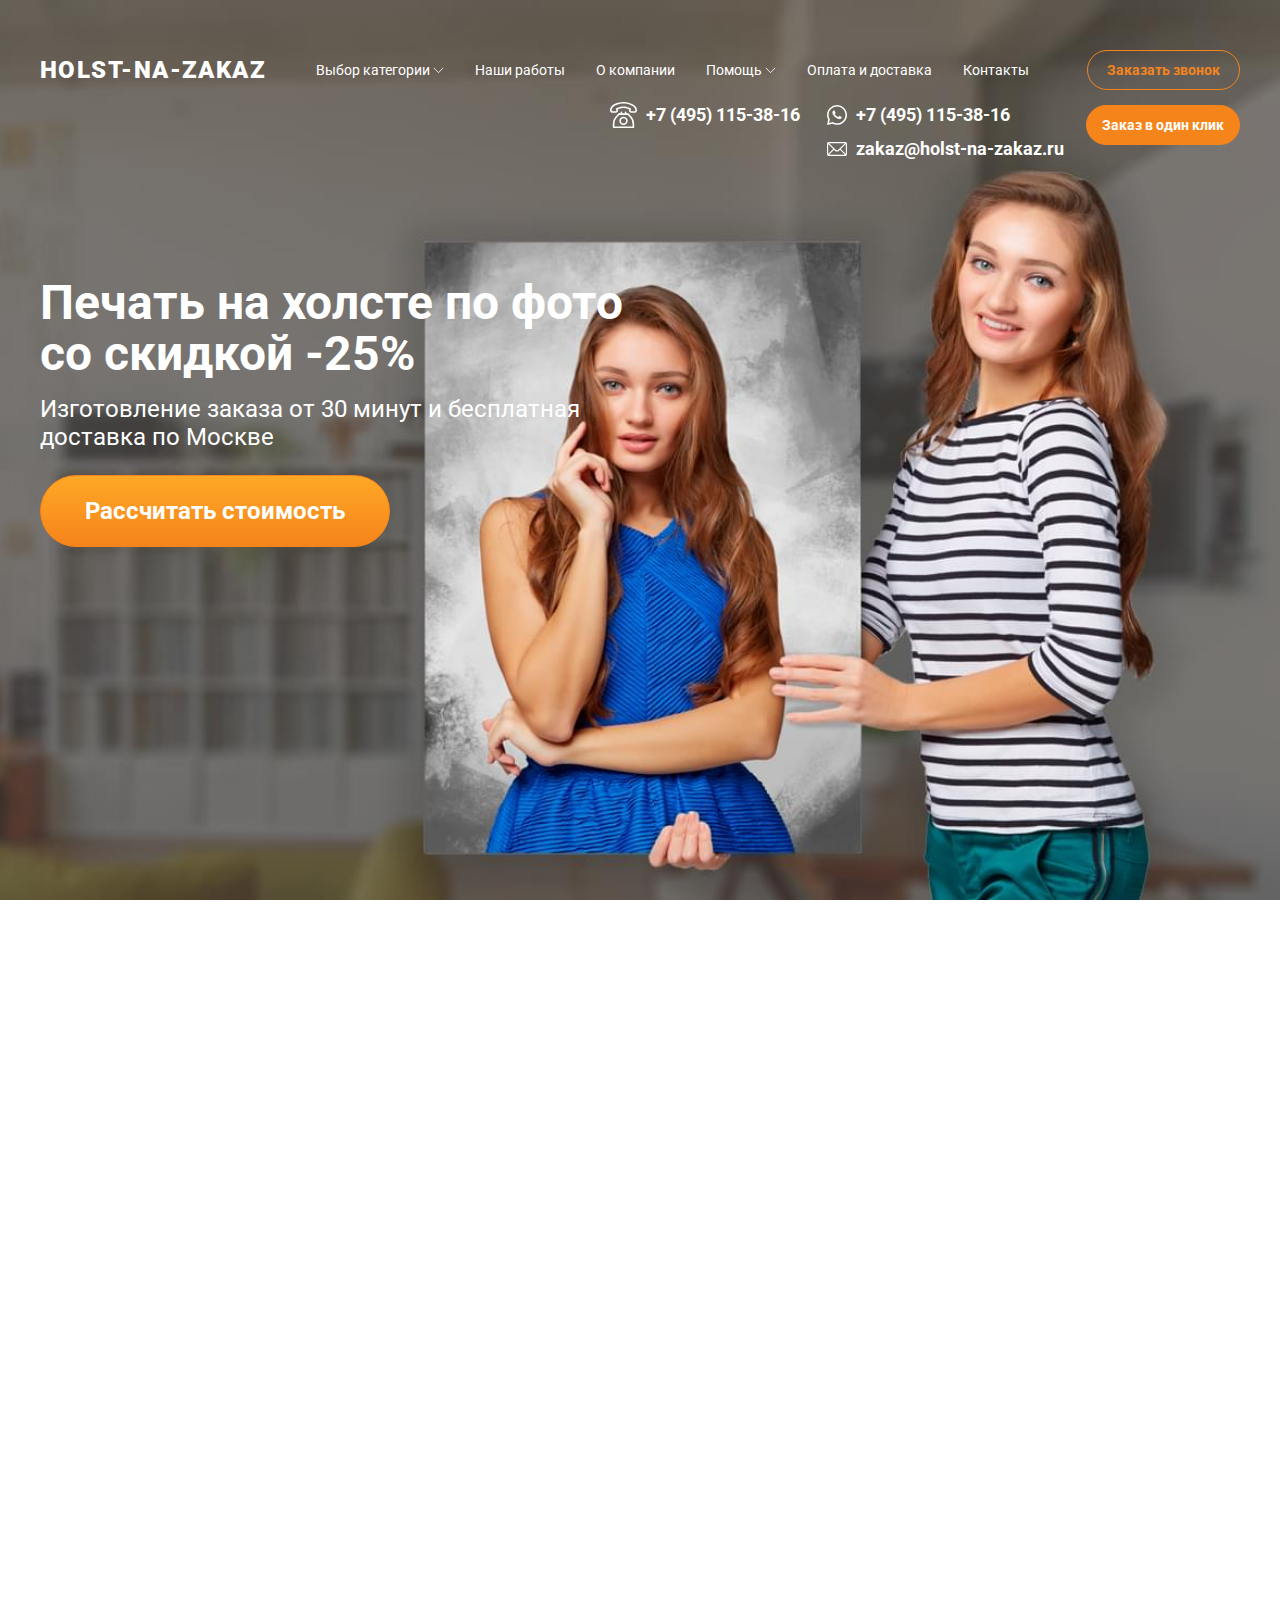
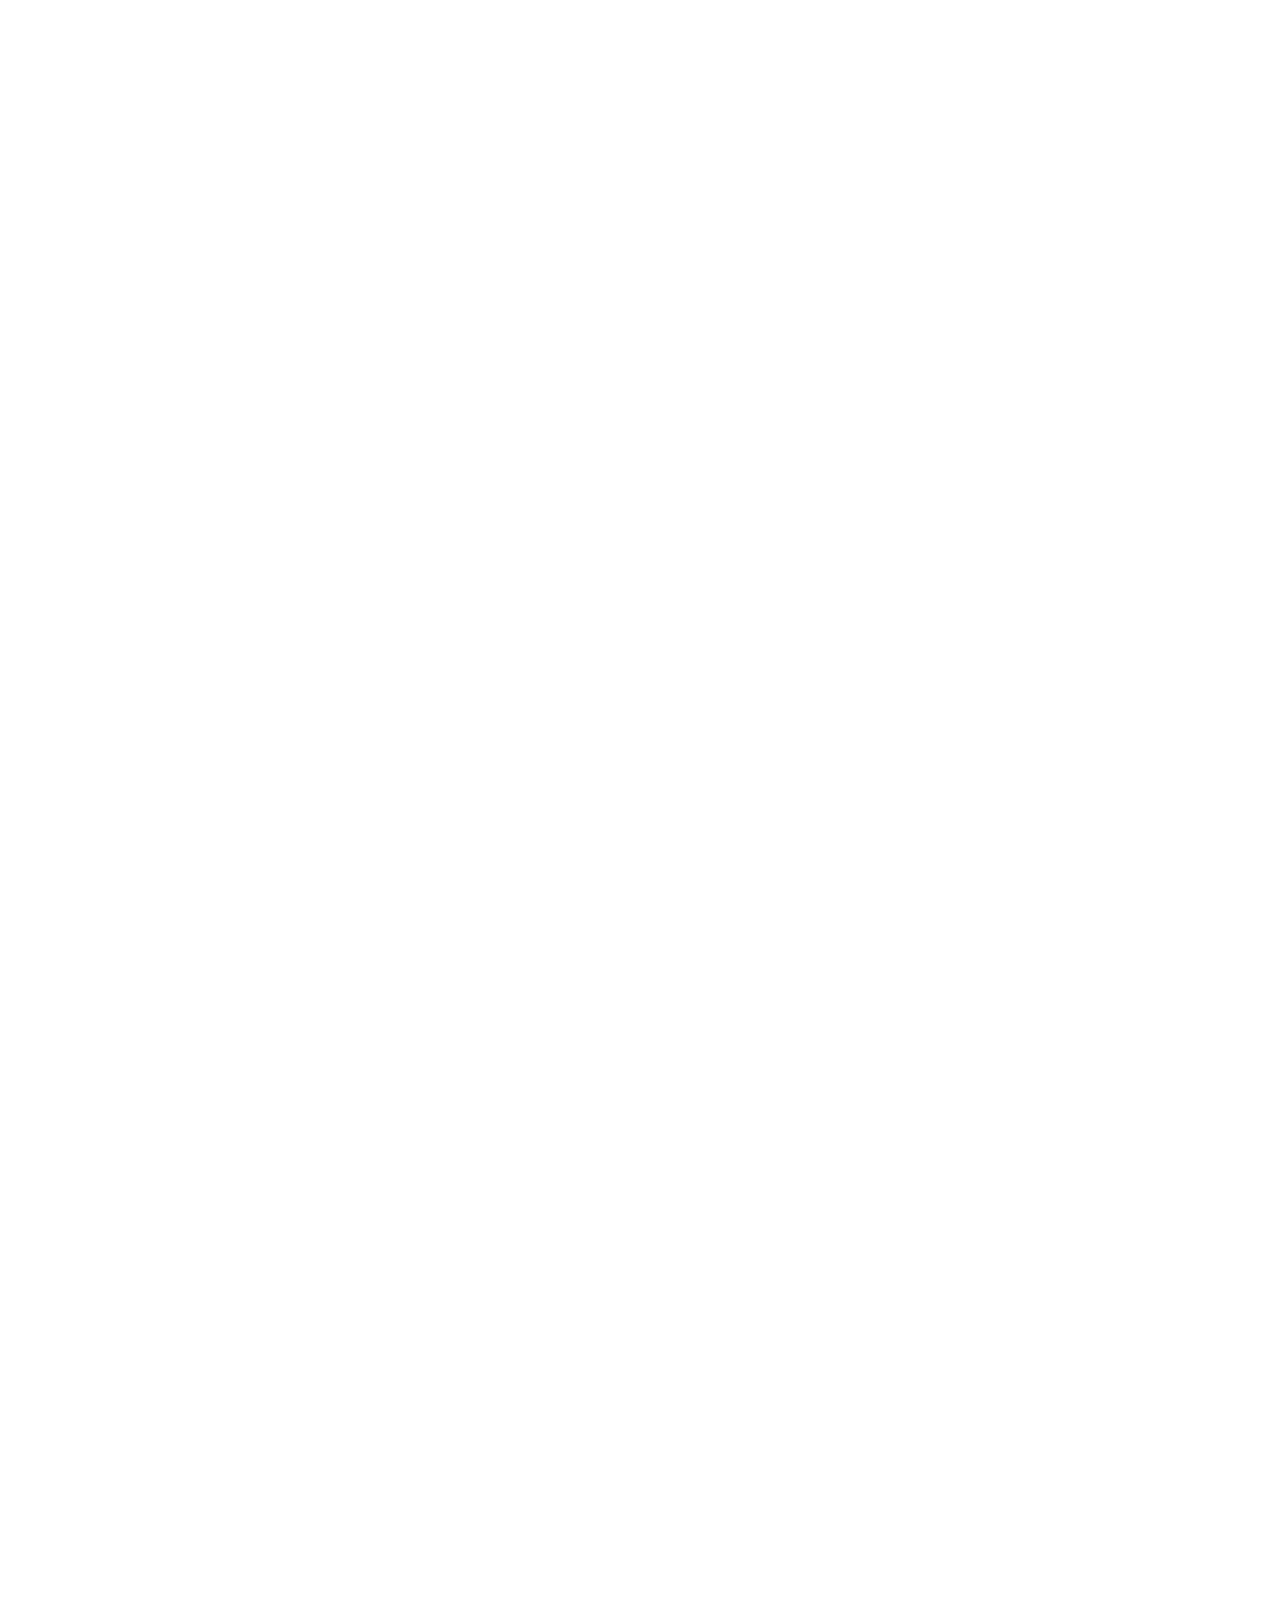
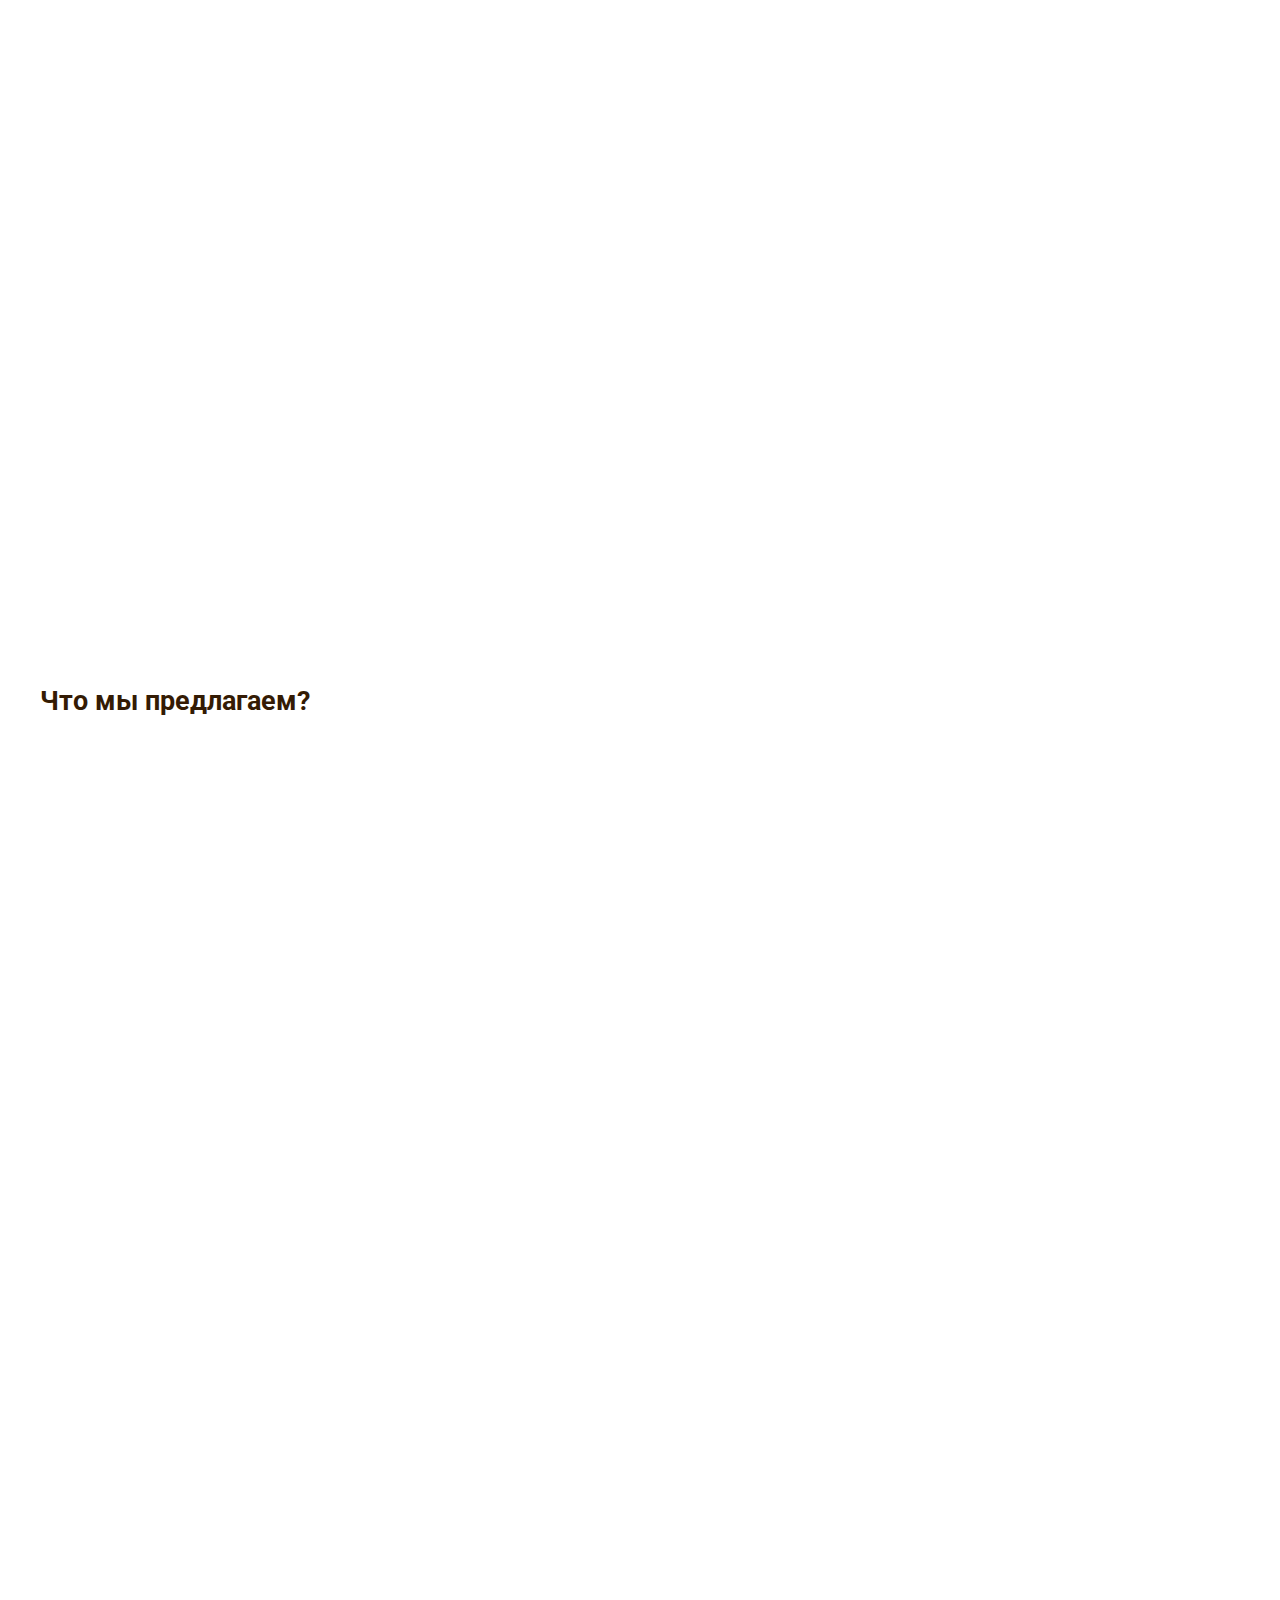
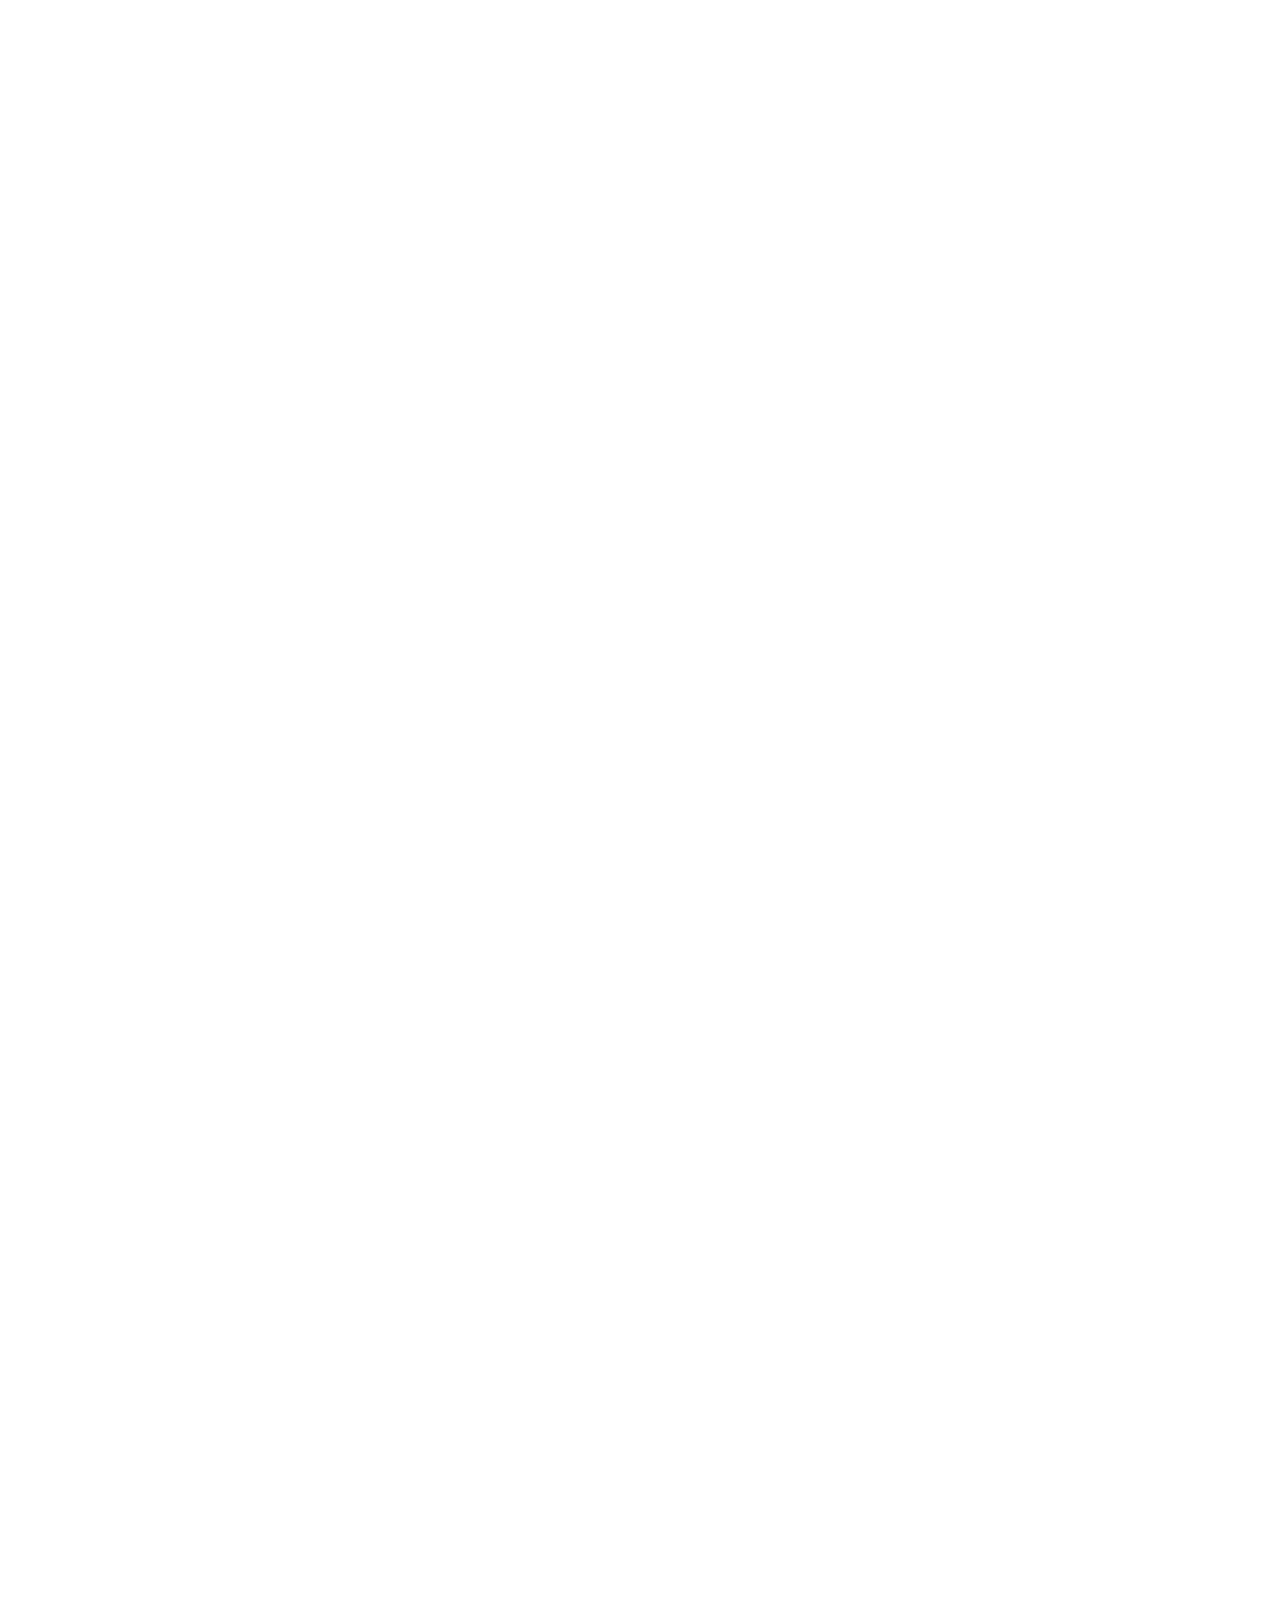
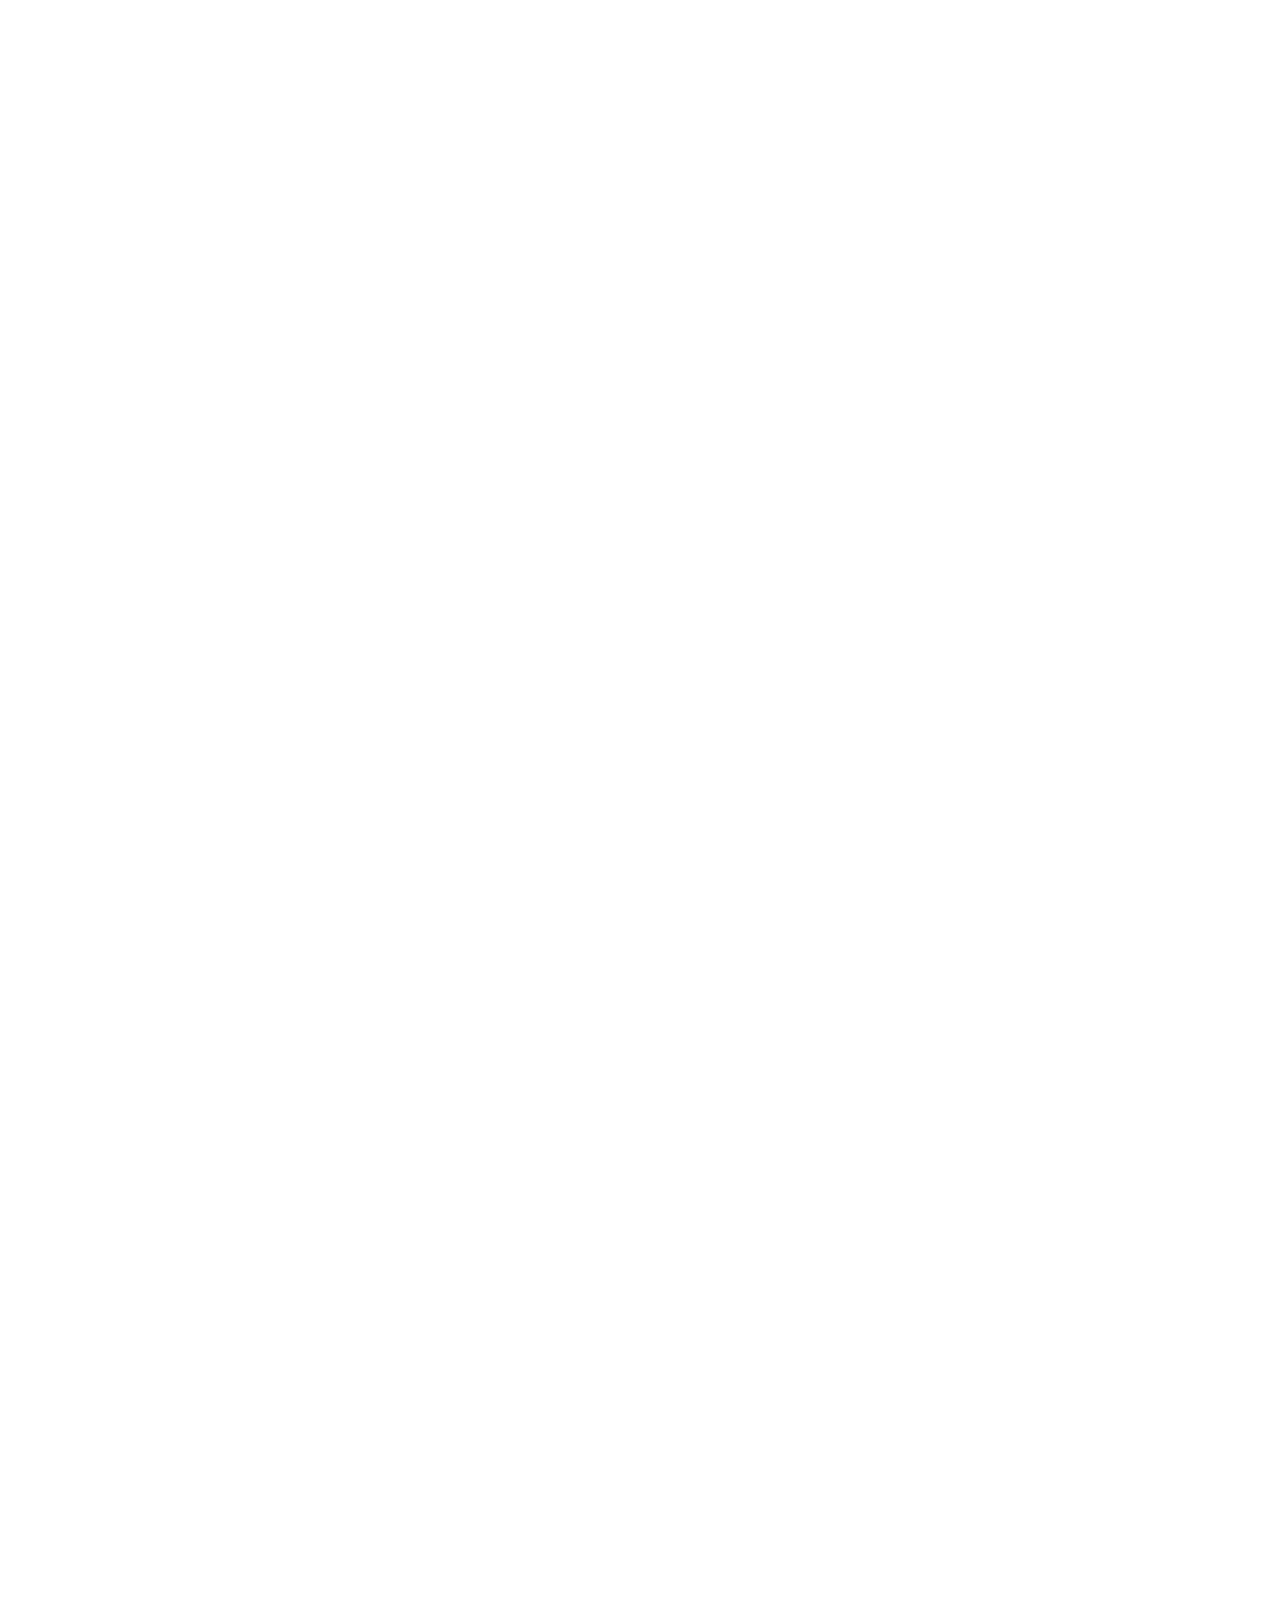
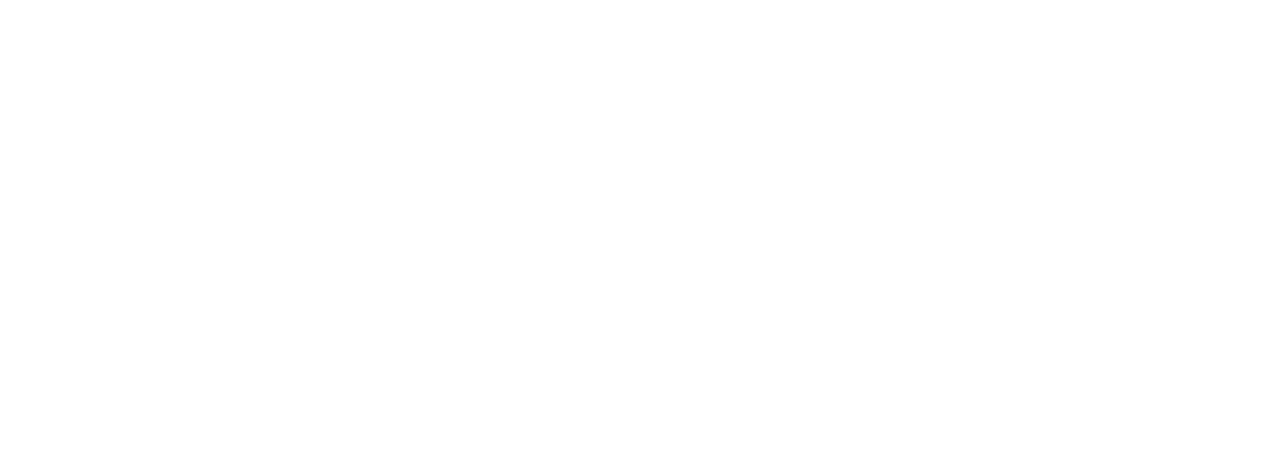
<file: index.html>
<!DOCTYPE html>
<html lang="ru">
	 <head>
	<title>Главная</title>
	<meta charset="UTF-8">
	<meta name="format-detection" content="telephone=no">
	<link rel="stylesheet" href="css/style.min.css">
	<link rel="shortcut icon" href="favicon.ico">
	<!-- <meta name="robots" content="noindex, nofollow"> -->
	<!-- <meta name="viewport" content="width=device-width, initial-scale=1.0, maximum-scale=1.0, user-scalable=0"> -->
	<meta name="viewport" content="width=device-width, initial-scale=1.0">
</head>
	<body>
		<div class="wrapper">
			<header class="header _scr-item _anim-no-hide animate__animated animate__fadeInDownBig">
	<div class="header__content _container">
		<div class="header__row">
			<div class="header__logo">HOLST-NA-ZAKAZ</div>
			<div class="header__menu menu">
				<div class="menu__icon icon-menu">
					<span></span>
					<span></span>
					<span></span>
				</div>
				<nav class="menu__body">
					<ul class="menu__list">
						<li class="menu__item">
							<a href="#" class="menu__link menu__link_sub">Выбор категории</a>
							<ul class="sub-menu__list">
								<li><a href="index.html" class="sub-menu__link">Главная</a></li>
								<li><a href="pechat.html" class="sub-menu__link">Печать на холсте</a></li>
								<li><a href="photocollage.html" class="sub-menu__link">Фотоколлаж</a></li>
								<li><a href="popart.html" class="sub-menu__link">Поп-Арт</a></li>
								<li><a href="portrait-painting.html" class="sub-menu__link">Портрет под живопись</a></li>
								<li><a href="portrait-po-photo.html" class="sub-menu__link">Портреты по фотографии</a></li>
								<li><a href="portrait-loveis.html" class="sub-menu__link">Портрет в стиле Love is</a></li>
								<li><a href="portrait-mans.html" class="sub-menu__link">Мужской портрет</a></li>
								<li><a href="portrait-women.html" class="sub-menu__link">Женский портрет</a></li>
								<li><a href="portrait-child.html" class="sub-menu__link">Детский портрет</a></li>
								<li><a href="portrait-character.html" class="sub-menu__link">Портрет в образе</a></li>
								<li><a href="portrait-drim-art.html" class="sub-menu__link">Портрет Дрим-Арт</a></li>
								<li><a href="portrait-family.html" class="sub-menu__link">Семейный портрет</a></li>
								<li><a href="portrait-wedding.html" class="sub-menu__link">Свадебный портрет</a></li>
								<li><a href="portrait-author.html" class="sub-menu__link">Авторский портрет</a></li>
								<li><a href="photo-mosaic.html" class="sub-menu__link">Фотомазаика из фотографий</a></li>
								<li><a href="portrait-oil.html" class="sub-menu__link">Портрет маслом</a></li>
								<li><a href="portrait-art.html" class="sub-menu__link">Арт портрет</a></li>
							</ul>
						</li>
						<li class="menu__item"><a href="#" class="menu__link">Наши работы</a></li>
						<li class="menu__item"><a href="#" class="menu__link">О компании</a></li>
						<li class="menu__item">
							<a href="#" class="menu__link menu__link_sub">Помощь</a>
							<ul class="sub-menu__list">
								<li><a href="#" class="sub-menu__link">Цены и размеры</a></li>
								<li><a href="#" class="sub-menu__link">Гарантии и возврат</a></li>
								<li><a href="#" class="sub-menu__link">Как оформить заказ</a></li>
								<li><a href="#" class="sub-menu__link">Вопросы и ответы</a></li>
								<li><a href="#" class="sub-menu__link">Требования к фотографиям</a></li>
								<li><a href="#" class="sub-menu__link">Оплатить заказ</a></li>
								<li><a href="#" class="sub-menu__link">Карта сайта</a></li>
								<li><a href="#" class="sub-menu__link">Где мой заказ</a></li>
								<li><a href="#" class="sub-menu__link">Каталог образов</a></li>
								<li><a href="#" class="sub-menu__link">Терминология</a></li>
								<li><a href="#" class="sub-menu__link">Каталог багетных рам</a></li>
							</ul>
						</li>
						<li class="menu__item"><a href="#" class="menu__link">Оплата и доставка</a></li>
						<li class="menu__item"><a href="#" class="menu__link">Контакты</a></li>
					</ul>
					<!-- Контейнер для кнопок -->
					<div class="menu__button menu__button_1"></div>
					<div class="menu__button menu__button_2"></div>
				</nav>
			</div>
			<div class="header__right">
				<a href="#" class="header__button btn btn_1" data-da=".menu__button_1, 992.98, 1">Заказать звонок</a>
			</div>
			
		</div>
		<div class="header__footer footer-header">
			<div class="footer-header__column" data-da=".menu, 1252, 1">
				<a href="tel:+74951153816" class="footer-header__link footer-header__phone">+7 (495) 115-38-16</a>
			</div>
			<div class="footer-header__column">
				<a href="tel:+74951153816" class="footer-header__link footer-header__viber" data-da=".menu, 1252, 2">+7 (495) 115-38-16</a>
				<a href="mailto:zakaz@holst-na-zakaz.ru" class="footer-header__link footer-header__mail">zakaz@holst-na-zakaz.ru</a>
			</div>
			<div class="footer-header__column">
				<a href="#" class="btn btn_2 header__button" data-da=".menu__button_2, 992.98, 1">Заказ в один клик</a>
			</div>
		</div>
		<div class="header__body">
			<h1 class="header__title">Печать на холсте по фото со скидкой -25%</h1>
			<p class="header__text">
				Изготовление заказа от 30 минут и бесплатная доставка по Москве
			</p>
			<a href="#" class="header__button btn btn_3">Рассчитать стоимость</a>
		</div>
	</div>
</header>
			<main class="page">
				<section class="constr">
	<div class="constr__content _container">
		<div class="constr__body">
			<h3 class="constr__title title_1 _scr-item _anim-no-hide animate__animated animate__fadeInLeft _left">Расчет стоимости и оформление заказа</h3>
				<!-- Форма -->
				<form action="#" class="constr__form">
					<div class="constr__row">
						<!-- Первая колонка -->
						<div class="constr__column constr__details details-constr _scr-item _anim-no-hide animate__animated animate__fadeInLeft _left">
							<ol class="details-constr__ul">
								<li class="details-constr__li">
									<h4 class="details-constr__title title_2 _num">Выберите фото</h4>
									<div class="details-constr__file">
										<input type="file" id="formImage" name="file" data-error="Выберите фото" class="input input_file _req" accept="image/jpeg">
										<div class="details-constr__button">Выбрать фото</div>
									</div>
								</li>
								<li class="details-constr__li">
									<h4 class="details-constr__title title_2 _num">Выберите размер (см)</h4>
									<div class="details-constr__row">
										<div class="options options_row">
											<label class="options__item">
												<input class="options__input" checked type="radio" value="1" name="form[details]">
												<span class="options__text"><span>30х40</span></span>
											</label>
											<label class="options__item">
												<input class="options__input" type="radio" value="2" name="form[details]">
												<span class="options__text"><span>40х60</span></span>
											</label>
											<label class="options__item">
												<input class="options__input" type="radio" value="3" name="form[details]">
												<span class="options__text"><span>50х70</span></span>
											</label>
											<label class="options__item">
												<input class="options__input" type="radio" value="4" name="form[details]">
												<span class="options__text"><span>60х90</span></span>
											</label>
											<label class="options__item">
												<input class="options__input" type="radio" value="5" name="form[details]">
												<span class="options__text"><span>120х80</span></span>
											</label>
										</div>
									</div>
									<div class="details-constr__prew">
										<img src="img/order/30-40.png" alt="">
									</div>
									<div class="details-constr__text text_2">
										Или введите вручную
									</div>
									<div class="details-constr__size">
										<input autocomplete="off" type="text" name="form[]" data-error="Ошибка" data-value="" class="input _digital">
										<div class="details-constr__x"></div>
										<input autocomplete="off" type="text" name="form[]" data-error="Ошибка" data-value="" class="input _digital">
									</div>
								</li>
								<li class="details-constr__li">
									<h4 class="details-constr__title title_2 _num">Выберите материал</h4>
									<div class="details-constr__row">
										<div class="options options__material">
											<label class="options__item">
												<input class="options__input" type="radio" value="1" name="form[material]">
												<span class="options__text _tippy"><span>Холст льняной</span></span>
											</label>
											<label class="options__item">
												<input class="options__input" checked type="radio" value="2" name="form[material]">
												<span class="options__text _tippy"><span>Холст натуральный</span></span>
											</label>
										</div>
									</div>
								</li>
								<li class="details-constr__li">
									<h4 class="details-constr__title title_2 _num">Дизайн-обработка</h4>
									<div class="details-constr__row">
										<div class="options options__material">
											<label class="options__item">
												<input class="options__input" type="radio" value="1" name="form[style]">
												<span class="options__text"><span>Без обработки</span></span>
											</label>
											<label class="options__item">
												<input class="options__input" type="radio" value="2" name="form[style]">
												<span class="options__text _tippy"><span>Живопись</span></span>
											</label>
											<label class="options__item">
												<input class="options__input" type="radio" value="3" name="form[style]">
												<span class="options__text _tippy"><span>Дрим-арт</span></span>
											</label>
											<label class="options__item">
												<input class="options__input" type="radio" value="4" name="form[style]">
												<span class="options__text _tippy"><span>Фотоколлаж</span></span>
											</label>
											<label class="options__item">
												<input class="options__input" type="radio" value="5" name="form[style]">
												<span class="options__text _tippy"><span>Портрет маслом</span></span>
											</label>
											<label class="options__item">
												<input class="options__input" checked type="radio" value="6" name="form[style]">
												<span class="options__text _tippy"><span>Портрет в образе</span></span>
											</label>
											<label class="options__item">
												<input class="options__input" type="radio" value="7" name="form[style]">
												<span class="options__text _tippy"><span>Фотомазайка</span></span>
											</label>
											<label class="options__item">
												<input class="options__input" type="radio" value="8" name="form[style]">
												<span class="options__text _tippy"><span>Love-is</span></span>
											</label>
										</div>
									</div>
								</li>
								<li class="details-constr__li">
									<h4 class="details-constr__title title_2 _num">Покрытие холста</h4>
									<div class="details-constr__row">
										<div class="options options__material">
											<label class="options__item">
												<input class="options__input" type="radio" value="1" name="form[coating]">
												<span class="options__text _tippy"><span>Покрытие лаком</span></span>
											</label>
											<label class="options__item">
												<input class="options__input" checked type="radio" value="2" name="form[coating]">
												<span class="options__text _tippy"><span>Покрытие 3D-гелем</span></span>
											</label>
										</div>
									</div>
								</li>
								<li class="details-constr__li">
									<h4 class="details-constr__title title_2 _num">Багетные рамки</h4>
									<div class="details-constr__row">
										<div class="options options__material">
											<label class="details-constr__checkbox checkbox">
												<input data-error="Ошибка" class="checkbox__input" type="checkbox" value="1" name="form[]" checked>
												<span class="checkbox__text"><span>Добавить багетную рамку</span></span>
											</label>
										</div>
						
									</div>
								</li>
							</ol>

						</div>
						<!-- Вторая колонка -->
						<div class="constr__column constr__visual visual-constr _scr-item _anim-no-hide animate__animated animate__fadeInRight _right">
							<div class="visual-constr__body">
								<div class="visual-constr__item item-visual">
									<div class="item-visual__row">
										<div class="item-visual__column item-visual__one">
											<div class="item-visual__image"> <!-- Еще крепится файл -->
												<div class="item-visual__file">
													<input type="file" id="formImage_1" name="file" data-error="Выберите фото" class="input input_file _req" accept="image/jpeg">
													<a href="#" class="item-visual__photo btn btn btn_1">Выбрать фото</a>
												</div>
												<div id="formPreview" class="item-visual__file-preview"></div>
											</div>
										</div>
										<div class="item-visual__column item-visual__two">
											<h4 class="item-visual__title title_2">Описание заказа</h4>
											<div class="item-visual__text text_3"><span>Размер:</span>30х40 см</div>
											<div class="item-visual__text text_3"><span>Материал:</span>Холст натуральный</div>
											<div class="item-visual__text text_3"><span>Обработка:</span>Портрет в образе</div>
											<div class="item-visual__text text_3"><span>Покрытие:</span>Покрытие 3D-гелем</div>
											<div class="item-visual__text text_3"><span>Багетные рамки:</span>Да</div>
				
										</div>
										<div class="item-visual__column item-visual__three">
											<div class="item-visual__subtitle text_1">Стоимость вашего заказа: <span>0 руб.</span></div>
											<div class="item-visual__action">Cтарая цена: 0 руб.</div>
											<div class="item-visual__text">Доставим бесплатно по Москве в
												пределах пешей доступности от метро</div>
										</div>
									</div>
								</div>
							</div>
							<div class="visual-constr__bagget bagget" data-da=".constr__row, 991.98, 1">
								<h4 class="visual-constr__title title_2">Багетные рамки</h4>
								<div class="bagget__images">
									<img src="img/order/borders.jpg" alt="">
								</div>
							</div>
						</div>
					</div>
						<!-- Третья под колонками -->
					<div class="constr__finish finish-constr">
						<h4 class="constr-finish__title title_2 _scr-item _anim-no-hide animate__animated animate__fadeInLeft _left">Завершите оформление заказа</h4>
						<div class="finish-constr__row _scr-item _anim-no-hide animate__animated animate__fadeInLeft _left">
							<div class="finish-constr__column finish-constr__column_one">
								<div class="finish-constr__line">
									<input autocomplete="off" type="text" name="name" data-error="Заполните поле Имя" data-value="Имя" class="input input-contacts _req">
								</div>
								<div class="finish-constr__line">
									<input autocomplete="off" type="email" name="email" data-error="Укажите E-mail" data-value="E-mail" class="input input-contacts _req _email">
								</div>
								<div class="finish-constr__line">
									<input autocomplete="off" type="tel" name="phone" data-error="Укажите телефон" data-value="Телефон" class="input input-contacts _req">
								</div>
								<div class="finish-constr__line">
									<input autocomplete="off" type="text" name="code" data-error="Ошибка" data-value="Промо-код" class="input input-contacts">
								</div>
							</div>
							<div class="finish-constr__column finish-constr__column_two">
								<div class="finish-constr__line">
									<input autocomplete="off" type="text" name="comment" data-error="Ошибка" data-value="Комментарий" class="input input-comment _req">
								</div>
								<div class="finish-constr__adress adress-finish">
									<div class="adress-finish__column">
										<div class="finish-constr__line">
											<input autocomplete="off" type="text" name="adress" data-error="Ошибка" data-value="Адрес" class="input input-date _req">
										</div>
									</div>
									<div class="adress-finish__column">
										<div class="finish-constr__line">
											<input autocomplete="off" type="text" name="date" data-error="Ошибка" data-value="Дата доставки" class="input input-date _req">
										</div>
									</div>
									<div class="adress-finish__column">
										<div class="finish-constr__line">
											<input autocomplete="off" type="text" name="time" data-error="Ошибка" data-value="С 0:00 до 12:00" class="input input-date _req">
										</div>
									</div>
								</div>
								<label class="finish-constr__checkbox checkbox">
									<input data-error="Ошибка" class="checkbox__input _req" type="checkbox" value="1" name="yes" checked>
									<span class="checkbox__text"><span>Я ознакомлен и согласен с <a href="#">политикой конфиденциальности</a></span></span>
								</label>
								<div class="finish-constr__tabs">
									<div class="finish-constr__footer">
										<button type="submit" class="form__btn btn btn_5">Оформить заказ</button>
										<a href="#" class="form__link">Как мы рисуем?</a>
										<a href="#" class="form__link">Создание портрета</a>
									</div>
								</div>
							</div>
						</div>
					</div>
				</form>
		</div>
	</div>
</section>
				<section class="compl">
	<div class="compl__content _container">
		<h3 class="compl__title title_1 _scr-item _anim-no-hide animate__animated animate__fadeInLeft _left">Что входит в стоимость?</h3>
		<div class="compl__row">
			<!-- Первая колонка с пунктами -->
			<div class="compl__column compl__one _scr-item _anim-no-hide animate__animated animate__fadeInLeft _left">
				<ul class="compl__list"> <!--todo Сюда мы выведем номер  -->
					<li>
						<div class="compl__header">
							<span class="compl__number"></span>
						<a href="#" class="compl__link title_2">Крепёж</a>
						</div>
						
						<p class="compl__text text">
							На каждый портрет устанавливаеться крепеж (крокодил).
						</p>
					</li>
					<li>
						<div class="compl__header">
							<span class="compl__number"></span>
						<a href="#" class="compl__link title_2">Деревянный подрамник</a>
						</div>
						
						<p class="compl__text text">
							Мы используем только подрамники из высокосортной сосны.
						</p>
					</li>
					<li>
						<div class="compl__header">
							<span class="compl__number"></span>
							<a href="#" class="compl__link title_2">Натуральный хлопковый холст</a>
						</div>
					
						<p class="compl__text text">
							Натуральный холст самый прочный из всех видов холстов. Сохраняет цвет на долгие годы.
						</p>
					</li>
				</ul>
			</div>
			<!-- Колонка с изображениями -->
			<div class="compl__column compl__two _scr-item _anim-no-hide animate__animated_1 animate__animated animate__fadeInLeft _left" data-da=".compl__content, 767.98, 5">
				<div class="compl__image image-compl">
					<div class="image-compl__one">
						<img src="img/order/1.jpg" alt="">
					</div>
					<div class="image-compl__two">
						<img src="img/order/2.jpg" alt="">
					</div>
				</div>
			</div>
			<!-- Вторая колонка с пунктами -->
			<div class="compl__column compl__three _scr-item _anim-no-hide animate__animated_2 animate__animated animate__fadeInLeft _left">
				<ul class="compl__list">
					<li>
						<div class="compl__header">
							<span class="compl__number"></span>
							<a href="#" class="compl__link title_2">Галерейная натяжка</a>
						</div>
					
						<p class="compl__text text">
							В наших портретах мы используем галерейную натяжку. Также можем выполнить студийную натяжку и стандартную натяжку.
						</p>
					</li>
					<li>
						<div class="compl__header">
							<span class="compl__number"></span>
							<a href="#" class="compl__link title_2">Ручная отрисовка изображения</a>
						</div>
					
						<p class="compl__text text">
							Наш художник вручную на графическом планшете отрисуют портрет и пришлем макет на согласование.

						</p>
					</li>
					<li>
						<div class="compl__header">
							<span class="compl__number"></span>
							<a href="#" class="compl__link title_2">Упаковка</a>
						</div>
					
						<p class="compl__text text">
							Все заказы мы бережно упаковываем в защитную пленку и подарочную упаковку, а также у нас бесплатная доставка по Москве!
						</p>
					</li>
				</ul>
			</div>
		</div>
		<h4 class="compl__sub-title title_2 orange _scr-item _anim-no-hide animate__animated animate__fadeInLeft _left">Дополнительно можно заказать:</h4>
		<div class="compl__add add-compl _scr-item _anim-no-hide animate__animated animate__fadeInLeft _left">
			<div class="add-compl__row">
				<div class="add-compl__item">
					<a href="" class="add-compl__link text_0">Багетная рама</a>
				</div>
				<div class="add-compl__item">
					<a href="" class="add-compl__link text_0">Покрытие текстурным гелем</a>
				</div>
				<div class="add-compl__item">
					<a href="" class="add-compl__link text_0">Покрытие акриловым лаком</a>
				</div>
				<div class="add-compl__item">
					<a href="" class="add-compl__link text_0">Подарочная упаковка</a>
				</div>
			</div>
		</div>
		
	</div>
</section>
				<!-- Блок "Почему выбирают нас" -->
<section class="whyus">
	<div class="whyus__content _container">
		<h3 class="whyus__title title_1 _scr-item _anim-no-hide animate__animated animate__fadeInLeft _left">Почему выбирают нас?</h3>
		<div class="whyus__row">
			<div class="whyus__column _scr-item _anim-no-hide animate__animated animate__fadeInLeft _left">
				<div class="whyus__item">
					<div class="whyus__icon">
						<img src="img/tabs/fast-delivery-1.svg" alt="">
					</div>
					<p class="whyus__text">
						Срочное изготовления и бесплатная доставка по Москве
					</p>
				</div>
			</div>
			<div class="whyus__column _scr-item _anim-no-hide animate__animated animate__fadeInLeft _left">
				<div class="whyus__item">
					<div class="whyus__icon">
						<img src="img/tabs/printer.svg" alt="">
					</div>
					<p class="whyus__text">
						Самое современное оборудование и технологии
					</p>
				</div>
			</div>
			<div class="whyus__column _scr-item _anim-no-hide animate__animated animate__fadeInLeft _left">
				<div class="whyus__item">
					<div class="whyus__icon">
						<img src="img/tabs/wallet.svg" alt="">
					</div>
					<p class="whyus__text">
						Мы работаем без предоплаты
					</p>
				</div>
			</div>
			<div class="whyus__column _scr-item _anim-no-hide animate__animated animate__fadeInLeft _left">
				<div class="whyus__item">
					<div class="whyus__icon">
						<img src="img/tabs/gift.svg" alt="">
					</div>
					<p class="whyus__text">
						Подарок на выбор каждому клиенту
					</p>
				</div>
			</div>
		</div>
	</div>
</section>
				<section class="offer">
	<div class="offer__content _container">
		<h3 class="offer__title title_1">Что мы предлагаем?</h3>
		<div class="offer__row">
			<div class="offer__image _scr-item _anim-no-hide animate__animated animate__fadeInLeft _left">
				<img src="img/home/1.jpg" alt="">
			</div>
			<div class="offer__column _scr-item _anim-no-hide animate__animated animate__fadeInRight _right">
				<div class="offer__item">
					<h4 class="offer__sub-title title_2">Коллаж на холсте</h4>
					<div class="offer__block-text">
						<p class="offer__text text_0">Хотите написать интересную историю из любимых фотографий? Мы предлагаем создать оригинальный фотоколлаж, который без слов расскажет о самых ярких моментах вашей жизни!</p>
						<p class="offer__text text_0">Необычный красочный коллаж из фото – это всегда уместный подарок, который понравится всем без исключения. Универсальное решение для поздравления с юбилеем, днем рождения, знаменательной датой и просто – для поднятия настроения. </p>
					</div>
					<div class="ofer__footer">
						<a href="#" class="offer__link btn btn_3">Узнать больше</a>
					</div>
				
				</div>
			</div>
		</div>
		<div class="offer__row offer__row_2">
			<div class="offer__image  _scr-item _scr-item _anim-no-hide animate__animated animate__fadeInRight _right">
				<img src="img/home/2.jpg" alt="">
			</div>
			<div class="offer__column offer__column_2 _scr-item _anim-no-hide animate__animated animate__fadeInLeft _left">
				<div class="offer__item">
					<h4 class="offer__sub-title title_2">Портреты в художественных стилях</h4>
					<div class="offer__block-text">
						<p class="offer__text text_0">Портреты могут выполняться в различных стилях: классических, фэнтезийных. Цветовую гамму и стиль оформления подбирает сам заказчик. </p>
						<p class="offer__text text_0">Если вы знаете, в каком стиле выполнен интерьер в доме (или офисе) того, кому вы собираетесь подарить фотопортрет, можно создать идеально подходящую в него картину, ограничения только в вашей фантазии, а наши опытные мастера и высокотехнологичное современное оборудование могут воплотить в жизнь любую задумку!</p>
					</div>
					<div class="ofer__footer">
						<a href="#" class="offer__link btn btn_3">Узнать больше</a>
					</div>
					
				</div>
			</div>
		</div>
	</div>
</section>
				<section class="stages">
	<div class="stages__content _container">
		<h3 class="stages__title title_1 _scr-item _anim-no-hide animate__animated animate__fadeInLeft _left">Этапы изготовления</h3>
		<div class="stages__row">
			<!-- Колонка с изображением -->
			<div class="stages__block block-stages _scr-item _anim-no-hide animate__animated animate__fadeInLeft _left">
				<div class="block-stages__item">
					<ul class="block-stages__list">
						<li>
							<div class="block-stages__elem elem-stages">
								<div class="elem-stages__column elem-stages__column_num">
									<div class="elem-stages__number">1</div>
								</div>
								<div class="elem-stages__column elem-stages__column_info">
									<h4 class="elem-stages__title title_2">Заявка и расчет</h4>
									<p class="elem-stages__text text">Пришлите нам фото для обработки, и наши специалисты свяжутся с Вами.</p>
								</div>
							</div>
						</li>
						<li>
							<div class="block-stages__elem elem-stages">
								<div class="elem-stages__column elem-stages__column_num">
									<div class="elem-stages__number">1</div>
								</div>
								<div class="elem-stages__column elem-stages__column_info">
									<h4 class="elem-stages__title title_2">Согласование макета</h4>
									<p class="elem-stages__text text">Наш дизайнер подготовит макет и отправить вам на согласование.</p>
								</div>
							</div>
						</li>
						<li>
							<div class="block-stages__elem elem-stages">
								<div class="elem-stages__column elem-stages__column_num">
									<div class="elem-stages__number">1</div>
								</div>
								<div class="elem-stages__column elem-stages__column_info">
									<h4 class="elem-stages__title title_2">Изготовление</h4>
									<p class="elem-stages__text text">После согласования макета ваш заказ поступает в производство.
									</p>
								</div>
							</div>
						</li>
						<li>
							<div class="block-stages__elem elem-stages">
								<div class="elem-stages__column elem-stages__column_num">
									<div class="elem-stages__number">1</div>
								</div>
								<div class="elem-stages__column elem-stages__column_info">
									<h4 class="elem-stages__title title_2">Доставка</h4>
									<p class="elem-stages__text text">Бесплатная доставка
										по Москве. А также
										возможна доставка в
										любую точку России.</p>
								</div>
							</div>
						</li>
					</ul>
				</div>
			</div>
			<!-- Колонка с изображением -->
			<div class="stages__image-block _scr-item _anim-no-hide animate__animated animate__fadeInLeft _left">
				<div class="stages__image">
					<img src="img/home/3.jpg" alt="">
				</div>
			</div>
			
		</div>
	</div>
</section>
				<section class="price">
	<div class="price__content _container">
		<h3 class="price__title title_1 _scr-item _anim-no-hide animate__animated animate__fadeInLeft _left">Цены и размеры</h3>
		<div class="price__row">
			<!-- одна колонка -->
			<div class="price__column _scr-item _anim-no-hide animate__animated animate__fadeInLeft _left">
				<div class="price__body">
					<div class="price__item item-price">
						<div class="item-price__size">30х40 см</div>
						<div class="item-price__image">
							<img src="img/home/price_1.jpg" alt="">
						</div>
						<div class="item-price__sub-price">1577 руб.</div>
						<div class="item-price__price">980 руб.</div>
					</div>
					<a href="#" class="price__link btn btn_3">Заказать</a>
				</div>
	
			</div>
			<!-- одна колонка -->
			<div class="price__column _scr-item _anim-no-hide animate__animated animate__fadeInLeft _left">
				<div class="price__body">
					<div class="price__item item-price">
						<div class="item-price__size">60х40 см</div>
						<div class="item-price__image">
							<img src="img/home/price_2.jpg" alt="">
						</div>
						<div class="item-price__sub-price">2150 руб.</div>
						<div class="item-price__price">1520 руб.</div>
					</div>
					<a href="#" class="price__link btn btn_3">Заказать</a>
				</div>
	
			</div>
			<!-- одна колонка -->
			<div class="price__column _scr-item _anim-no-hide animate__animated animate__fadeInLeft _left">
				<div class="price__body">
					<div class="price__item item-price">
						<div class="item-price__size">50х70 см</div>
						<div class="item-price__image">
							<img src="img/home/price_3.jpg" alt="">
						</div>
						<div class="item-price__sub-price">2790 руб.</div>
						<div class="item-price__price">2032 руб.</div>
					</div>
					<a href="#" class="price__link btn btn_3">Заказать</a>
				</div>
		
			</div>
			<!-- одна колонка -->
			<div class="price__column _scr-item _anim-no-hide animate__animated animate__fadeInLeft _left">
				<div class="price__body">
					<div class="price__item item-price">
						<div class="item-price__size">90х60 см</div>
						<div class="item-price__image">
							<img src="img/home/price_4.jpg" alt="">
						</div>
						<div class="item-price__sub-price">3494 руб.</div>
						<div class="item-price__price">2595 руб.</div>
					</div>
					<a href="#" class="price__link btn btn_3">Заказать</a>
				</div>
	
			</div>
			<!-- одна колонка -->
			<div class="price__column _scr-item _anim-no-hide animate__animated animate__fadeInLeft _left">
				<div class="price__body">
					<div class="price__item item-price">
						<div class="item-price__size">120х80 см</div>
						<div class="item-price__image">
							<img src="img/home/price_5.jpg" alt="">
						</div>
						<div class="item-price__sub-price">5100 руб.</div>
						<div class="item-price__price">3880 руб.</div>
					</div>
					<a href="#" class="price__link btn btn_3">Заказать</a>
				</div>
	
			</div>
			<!-- одна колонка с кнопкой-->
			<div class="price__column price__column_price _scr-item _anim-no-hide animate__animated animate__fadeInLeft _left">
				<a href="#" class="price__link-list btn">Прайс-лист</a>
			</div>
		</div>

	</div>
</section>
				<section class="reviews">
	<div class="reviews__content _container">
		<h3 class="reviews__title title_1 _scr-item _anim-no-hide animate__animated animate__fadeInLeft _left">Отзывы наших клиентов</h3>
			<!-- Блок отзывов -->
			<div class="reviews__body body-reviews">
				<div class="reviews__row">
					<!-- Один отзыв -->
					<div class="body-reviews__column _scr-item _anim-no-hide animate__animated animate__fadeInLeft _left">
						<div class="body-reviews__item item-reviews">
							<!-- колонка аватара -->
							<div class="item-reviews__icon">
								<div class="item-reviews__image">
									<img src="img/pages/photo-mosaic/1.jpg" alt="">
								</div>
								
							</div>
							<!-- колонка отзыва -->
							<div class="item-reviews__body">
								<h5 class="item-reviews__name title_2">Наталья</h5>
								<p class="item-reviews__text text_4">Спасибо за вашу работу! Все здорово, довольна картиной на 100% и даже больше. Дизайнер Артем помог подобрать фото, посоветовал стилистику исполнения, чтобы портрет на холсте получился ярким и необычным, как я и хотела. Заказ выполнили очень быстро, всего за 2 дня. Доставили мне домой. Плюс в том, что оплачивала уже по факту доставки, то есть я ничем не рисковала. Работой ребят очень довольна, все на высшем уровне – и портрет и обслуживание. Огромное вам спасибо за такую красоту!</p>
							</div>
						</div>
					</div>
					<!-- Один отзыв -->
					<div class="body-reviews__column _scr-item _anim-no-hide animate__animated animate__fadeInLeft _left">
						<div class="body-reviews__item item-reviews">
							<!-- колонка аватара -->
							<div class="item-reviews__icon">
								<div class="item-reviews__image">
									<img src="img/pages/photo-mosaic/2.jpg" alt="">
								</div>
								
							</div>
							<!-- колонка отзыва -->
							<div class="item-reviews__body">
								<h5 class="item-reviews__name title_2">Екатерина</h5>
								<p class="item-reviews__text text_4">Благодарю за вашу волшебную работу! Печать фото на холсте заказываю уже второй раз и опять все на высоте! Первый раз обращался в эту мастерскую в прошлом году. Тогда заказывал фотоколлаж для родителей в честь серебряной свадьбы. В этот раз поздравлял сестру с днем рождения. Портрет ей очень понравился, тем более что доставку я заказал к ней домой, и это был сюрприз. С удовольствием буду обращаться к вам и дальше.</p>
							</div>
						</div>
					</div>
				</div>
			</div>
			<!-- Блок видео -->
			<div class="reviews__video video-review">
				<div class="reviews__row">
					<div class="video-review__column _scr-item _anim-no-hide animate__animated animate__fadeInLeft _left">
						<div class="video-review__item">
							<iframe src="https://www.youtube.com/embed/eCUPVzHGezk" title="YouTube video player" frameborder="0" allow="accelerometer; autoplay; clipboard-write; encrypted-media; gyroscope; picture-in-picture" allowfullscreen></iframe>
						</div>
					</div>
					<div class="video-review__column _scr-item _anim-no-hide animate__animated animate__fadeInLeft _left">
						<div class="video-review__item">
							<iframe src="https://www.youtube.com/embed/hCwxx3vtlGc" title="YouTube video player" frameborder="0" allow="accelerometer; autoplay; clipboard-write; encrypted-media; gyroscope; picture-in-picture" allowfullscreen></iframe>
						</div>
					</div>
				</div>
			</div>
			<div class="reviews__footer _scr-item _anim-no-hide animate__animated animate__fadeInLeft _left">
				<a href="#" class="reviews__link btn">Читать все отзывы</a>
			</div>
			
	</div>
</section>
				<section class="spollers">
	<div class="spollers__content _container">
		<h3 class="spollers__title title_1 _scr-item _anim-no-hide animate__animated animate__fadeInLeft _left">Ответы на часто задаваемые вопросы</h3>
			<!-- Блок споллеров -->
		<div class="spollers__block _spollers _one _scr-item _anim-no-hide">
			<!-- Один споллер -->
			<div class="spollers__item"> 
				<div class="spollers__sub-title _spoller">Как можно с вами связаться?</div>
				<div class="spollers__body text">Lorem ipsum dolor sit amet consectetur adipisicing elit. Veniam magnam officiis veritatis. Esse mollitia dolore excepturi facilis. Aut debitis quis vitae, voluptas ipsum sit esse quisquam quo temporibus, repellat sapiente.</div>
			</div>
			<div class="spollers__item"> 
				<div class="spollers__sub-title _spoller">Если у меня нет цифровой фотографии?</div>
				<div class="spollers__body text">Lorem ipsum dolor sit amet consectetur adipisicing elit. Veniam magnam officiis veritatis. Esse mollitia dolore excepturi facilis. </div>
			</div>
			<div class="spollers__item"> 
				<div class="spollers__sub-title _spoller">Сколько нужно времени на изгоовление заказа?</div>
				<div class="spollers__body text">Lorem ipsum dolor sit amet consectetur adipisicing elit. Veniam magnam officiis veritatis. Esse mollitia dolore excepturi facilis. Aut debitis quis vitae, voluptas ipsum sit esse quisquam quo temporibus, repellat sapiente. Lorem ipsum dolor sit amet consectetur adipisicing elit. Veniam magnam officiis veritatis. Esse mollitia dolore excepturi facilis. Aut debitis quis vitae, voluptas ipsum sit esse quisquam quo temporibus, repellat sapiente.</div>
			</div>
			<div class="spollers__item"> 
				<div class="spollers__sub-title _spoller">Можно увидеть макет до получения заказа?</div>
				<div class="spollers__body text">Lorem ipsum dolor sit amet, consectetur adipisicing elit. Explicabo corporis natus sequi eius doloremque nihil quae reiciendis ratione eum! Provident sit architecto saepe perferendis, facere incidunt magni dolore eum quae.</div>
			</div>
			<div class="spollers__item"> 
				<div class="spollers__sub-title _spoller">Если мне не понравился макет?</div>
				<div class="spollers__body text">Lorem ipsum, dolor sit amet consectetur adipisicing elit. Distinctio at voluptates voluptatibus, quae facere laborum sequi provident eaque sapiente blanditiis obcaecati ut, consequatur placeat similique suscipit. Repudiandae sint ducimus expedita. Lorem ipsum dolor sit amet consectetur adipisicing elit. Esse sint dolor, laboriosam inventore nesciunt ut quam architecto reiciendis repudiandae debitis, iure harum id nisi aliquid impedit culpa rem magnam quos. Lorem ipsum, dolor sit amet consectetur adipisicing elit. Distinctio quae dolore corrupti, provident dolorum id explicabo illo unde et saepe quas quis commodi veritatis amet, porro possimus harum. Beatae, officiis.</div>
			</div>
			<div class="spollers__item"> 
				<div class="spollers__sub-title _spoller">Нужна ли предоплата?</div>
				<div class="spollers__body text">Lorem ipsum dolor sit amet consectetur, adipisicing elit. Perferendis minima amet, nihil consequuntur similique voluptas in veritatis ipsum reprehenderit quod tempore recusandae iste exercitationem explicabo voluptatibus odio sapiente, quo debitis.</div>
			</div>
			<div class="spollers__item"> 
				<div class="spollers__sub-title _spoller">Какие гарантии вы даете?</div>
				<div class="spollers__body text">Lorem ipsum dolor sit amet consectetur adipisicing elit. Laboriosam accusamus velit explicabo amet odio qui deserunt animi perspiciatis doloremque modi earum, aperiam maxime excepturi a veniam enim quibusdam dolor placeat?</div>
			</div>
			<div class="spollers__item"> 
				<div class="spollers__sub-title _spoller">Как оплатить заказ?</div>
				<div class="spollers__body text">Lorem ipsum dolor, sit amet consectetur adipisicing elit. Nobis distinctio deleniti voluptas sed labore explicabo impedit sint eos, tenetur asperiores minima illum modi perspiciatis aperiam? Sunt error hic voluptatibus odio.</div>
			</div>
			<div class="spollers__item"> 
				<div class="spollers__sub-title _spoller">Как получить готовый заказ?</div>
				<div class="spollers__body text">Lorem ipsum dolor sit amet consectetur adipisicing elit. Hic, dignissimos qui! Quaerat totam porro sunt repudiandae fugiat reprehenderit exercitationem! Tenetur rerum voluptatem deserunt minima error! Inventore distinctio suscipit aperiam dolorem? Lorem ipsum dolor sit amet consectetur adipisicing elit. Ut soluta sequi odit laudantium, eos laboriosam deleniti maxime suscipit maiores, aut, vero obcaecati tenetur dolorum hic autem! Eum error accusamus placeat?</div>
			</div>
			<div class="spollers__item"> 
				<div class="spollers__sub-title _spoller">Если мне нужно получить заказ в другом городе?</div>
				<div class="spollers__body text">Lorem ipsum dolor sit amet consectetur, adipisicing elit. Culpa molestiae doloribus dolorum autem? Sunt optio architecto ducimus velit libero blanditiis, dignissimos ex laboriosam provident repudiandae molestiae doloremque, quos sit ut.</div>
			</div>
		</div>
	</div>
</section>
			</main>
			<footer class="footer _scr-item _anim-no-hide ">
	<div class="footer__anim">
		<div class="footer__content _container">
			<div class="footer__row">
				<div class="footer__column footer__column_1">
					<div class="footer__item">
						<h4 class="footer__title">Контакты</h4>
						<div class="footer__text">
							<p>Бесплатный звонок по РФ:</p>
							<p>8 800 302-2532</p>
							<p>Адрес: г. Москва</p>
							<p>МКАД 24 км вл. 3</p>
						</div>
						<a href="#" class="footer__button btn btn_4">Схема проезда</a>
					</div>
					<div class="footer__item">
						<div class="footer__contacts contacts-footer">
							<div class="contacts-footer__item">
								<span class="contacts-footer__icon">
									<img src="img/footer/whatsapp.svg" alt="">
								</span>
								<a href="tel:79686038598" class="contacts-footer__link">+7 968 603-85-98</a>
							</div>
							<div class="contacts-footer__item">
								<span class="contacts-footer__icon">
									<img src="img/footer/telephone.svg" alt="">
								</span>
								<a href="tel:79686038598" class="contacts-footer__link">+7 (495) 115-38-16 (Москва)</a>
							</div>
							<div class="contacts-footer__item">
								<span class="contacts-footer__icon">
									<img src="img/footer/telephone.svg" alt="">
								</span>
								<a href="tel:79686038598" class="contacts-footer__link">+7 (812) 408-08-17 (Санкт-Петербург)</a>
							</div>
							<div class="contacts-footer__item">
								<span class="contacts-footer__icon">
									<img src="img/footer/mail.svg" alt="">
								</span>
								<a href="tel:79686038598" class="contacts-footer__link">zakaz@holst-na-zakaz.ru</a>
							</div>
							<div class="contacts-footer__item">
								<span class="contacts-footer__icon">
									<img src="img/footer/skype.svg" alt="">
								</span>
								<a href="tel:79686038598" class="contacts-footer__link">Holst-na-zakaz.ru</a>
							</div>
						</div>
					</div>
				</div>
				<div class="footer__column footer__column_2">
					<div class="footer__item">
						<h4 class="footer__title">График работы</h4>
						<div class="footer__text">
							<p>ПН-ПТ - c 10:00 до 18:00</p>
						</div>
					</div>
					<div class="footer__item">
						<h4 class="footer__title">Реквизиты</h4>
						<a href="#" class="footer__rec">
							Скачать реквизиты
						</a>
					</div>
					<div class="footer__item">
						<a href="#" class="footer__info">
							Политика конфиденциальности
						</a>
						<a href="#" class="footer__info">
							Условия публичной оферты
						</a>
						<a href="#" class="footer__info">
							Узнайте о скидках и акциях
						</a>
						<a href="#" class="footer__info">
							Для сотрудничества
						</a>
					</div>
				</div>
				<div class="footer__column footer__column_3">
					<div class="footer__item">
						<h4 class="footer__title">Принимаем к оплате</h4>
						<div class="footer__pay-row">
							<div class="footer__pay-item"><img src="img/footer/visa.svg" alt=""></div>
							<div class="footer__pay-item"><img src="img/footer/payp.svg" alt=""></div>
							<div class="footer__pay-item"><img src="img/footer/mir.svg" alt=""></div>
							<div class="footer__pay-item"><img src="img/footer/pay.svg" alt=""></div>
						</div>
					</div>
					<div class="footer__item">
						<h4 class="footer__title">Доставляем по РФ</h4>
						<div class="footer__pay-row">
							<div class="footer__pay-elem"><img src="img/footer/cdek.svg" alt=""></div>
							<div class="footer__pay-elem footer__pay-elem_group _ibg"><img src="img/footer/group.svg" alt=""></div>
						</div>
					</div>
					<div class="footer__item">
						<h4 class="footer__title">Подписывайтесь на нас</h4>
						<div class="footer__pay-row">
							<a href="#" class="footer__soc"><img src="img/footer/vk.svg" alt=""></a>
							<a href="#" class="footer__soc"><img src="img/footer/inst.svg" alt=""></a>
							<a href="#" class="footer__soc"><img src="img/footer/fb.svg" alt=""></a>
							<a href="#" class="footer__soc"><img src="img/footer/utube.svg" alt=""></a>
							<a href="#" class="footer__soc"><img src="img/footer/twit.svg" alt=""></a>
							<a href="#" class="footer__soc"><img src="img/footer/ok.svg" alt=""></a>
						</div>
					</div>
				</div>
		
			</div>
			<div class="footer__copirite">
				<span>© Холст на заказ, 2017-2021  |  </span>
				<a href="#">holst-na-zakaz.ru</a><span>  |  </span>
				<a href="#">info@holst-na-zakaz.ru</a>
			</div>
		</div>
	</div>

</footer>
		</div>
		<div class="popup">
	<div class="popup__content">
		<div class="popup__body">
			<div class="popup__close"></div>
		</div>
	</div>
</div>
<div class="popup popup_video">
	<div class="popup__content">
		<div class="popup__body">
			<div class="popup__close popup__close_video"></div>
			<div class="popup__video _video"></div>
		</div>
	</div>
</div>

		<!-- <script src="https://code.jquery.com/jquery-3.3.1.min.js"></script> -->
<script src="js/vendors.min.js"></script>
<script src="js/app.min.js"></script>
	</body>
</html>
</file>
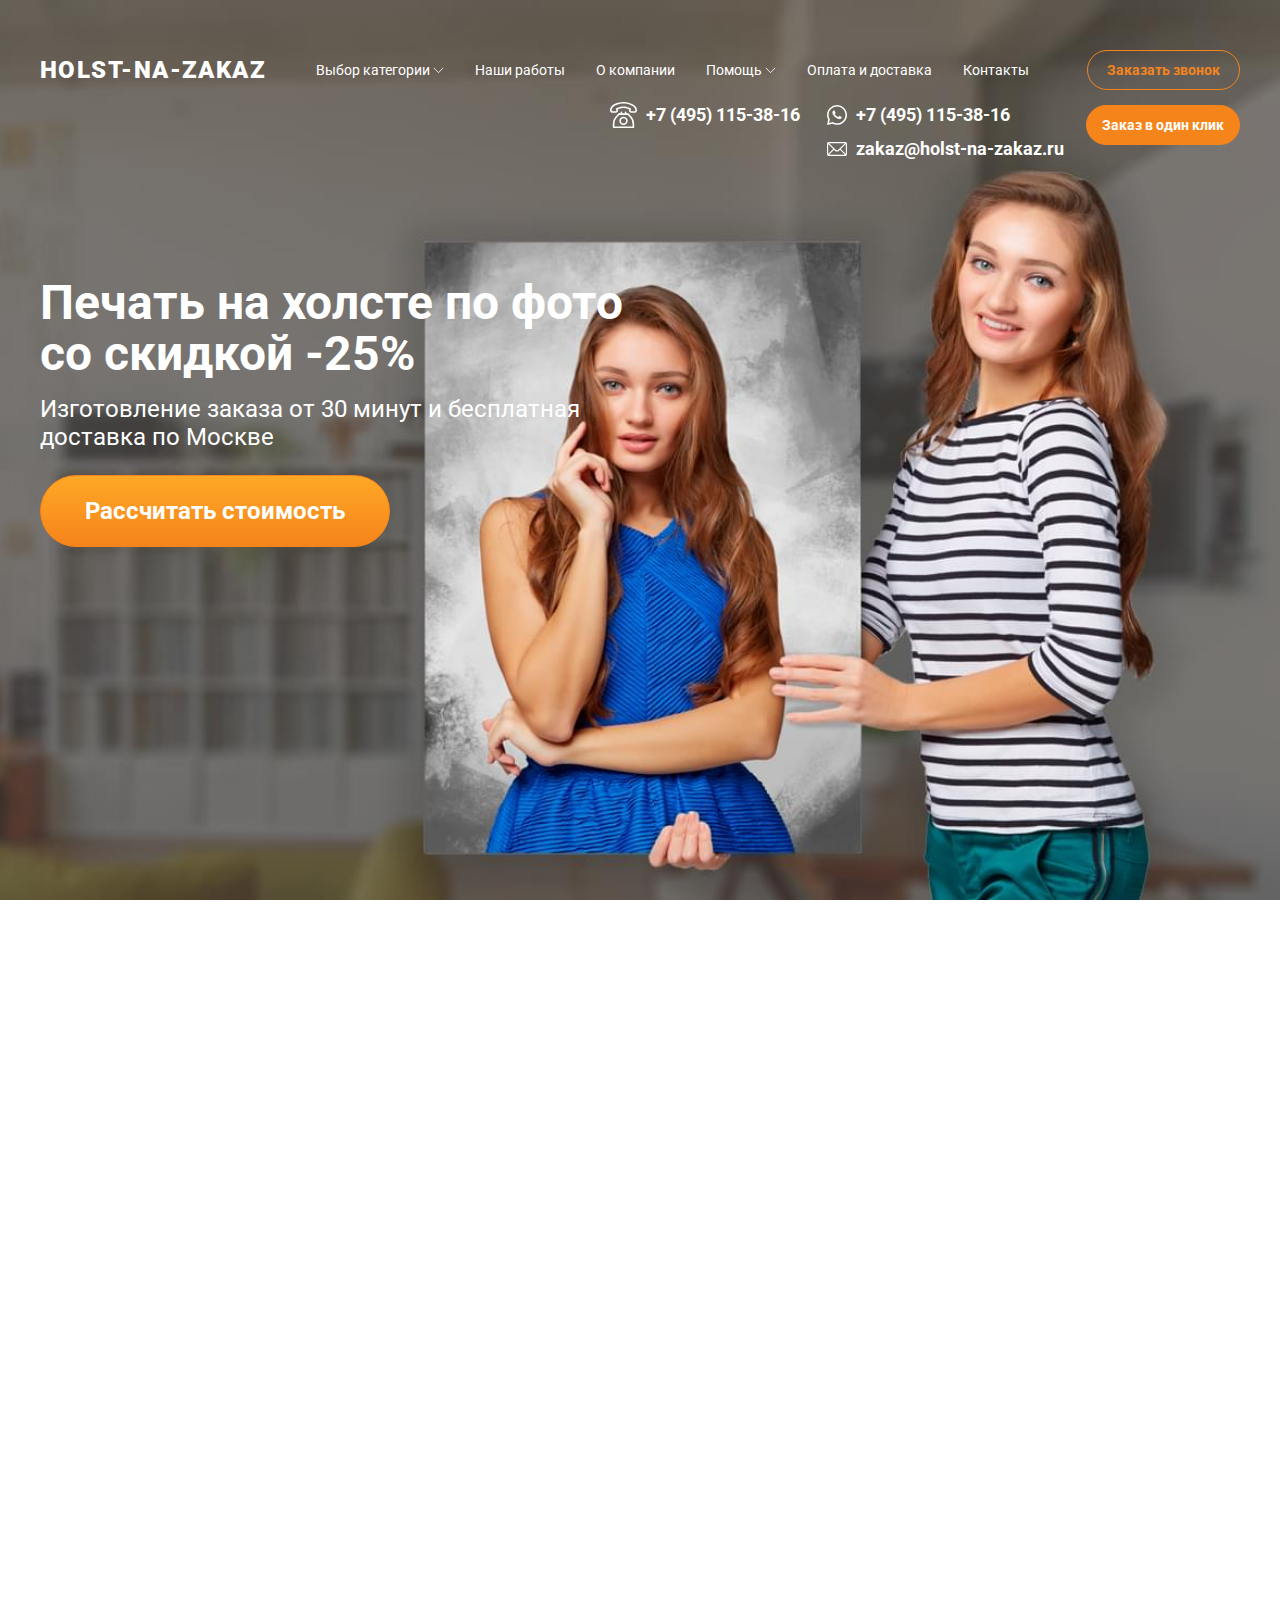
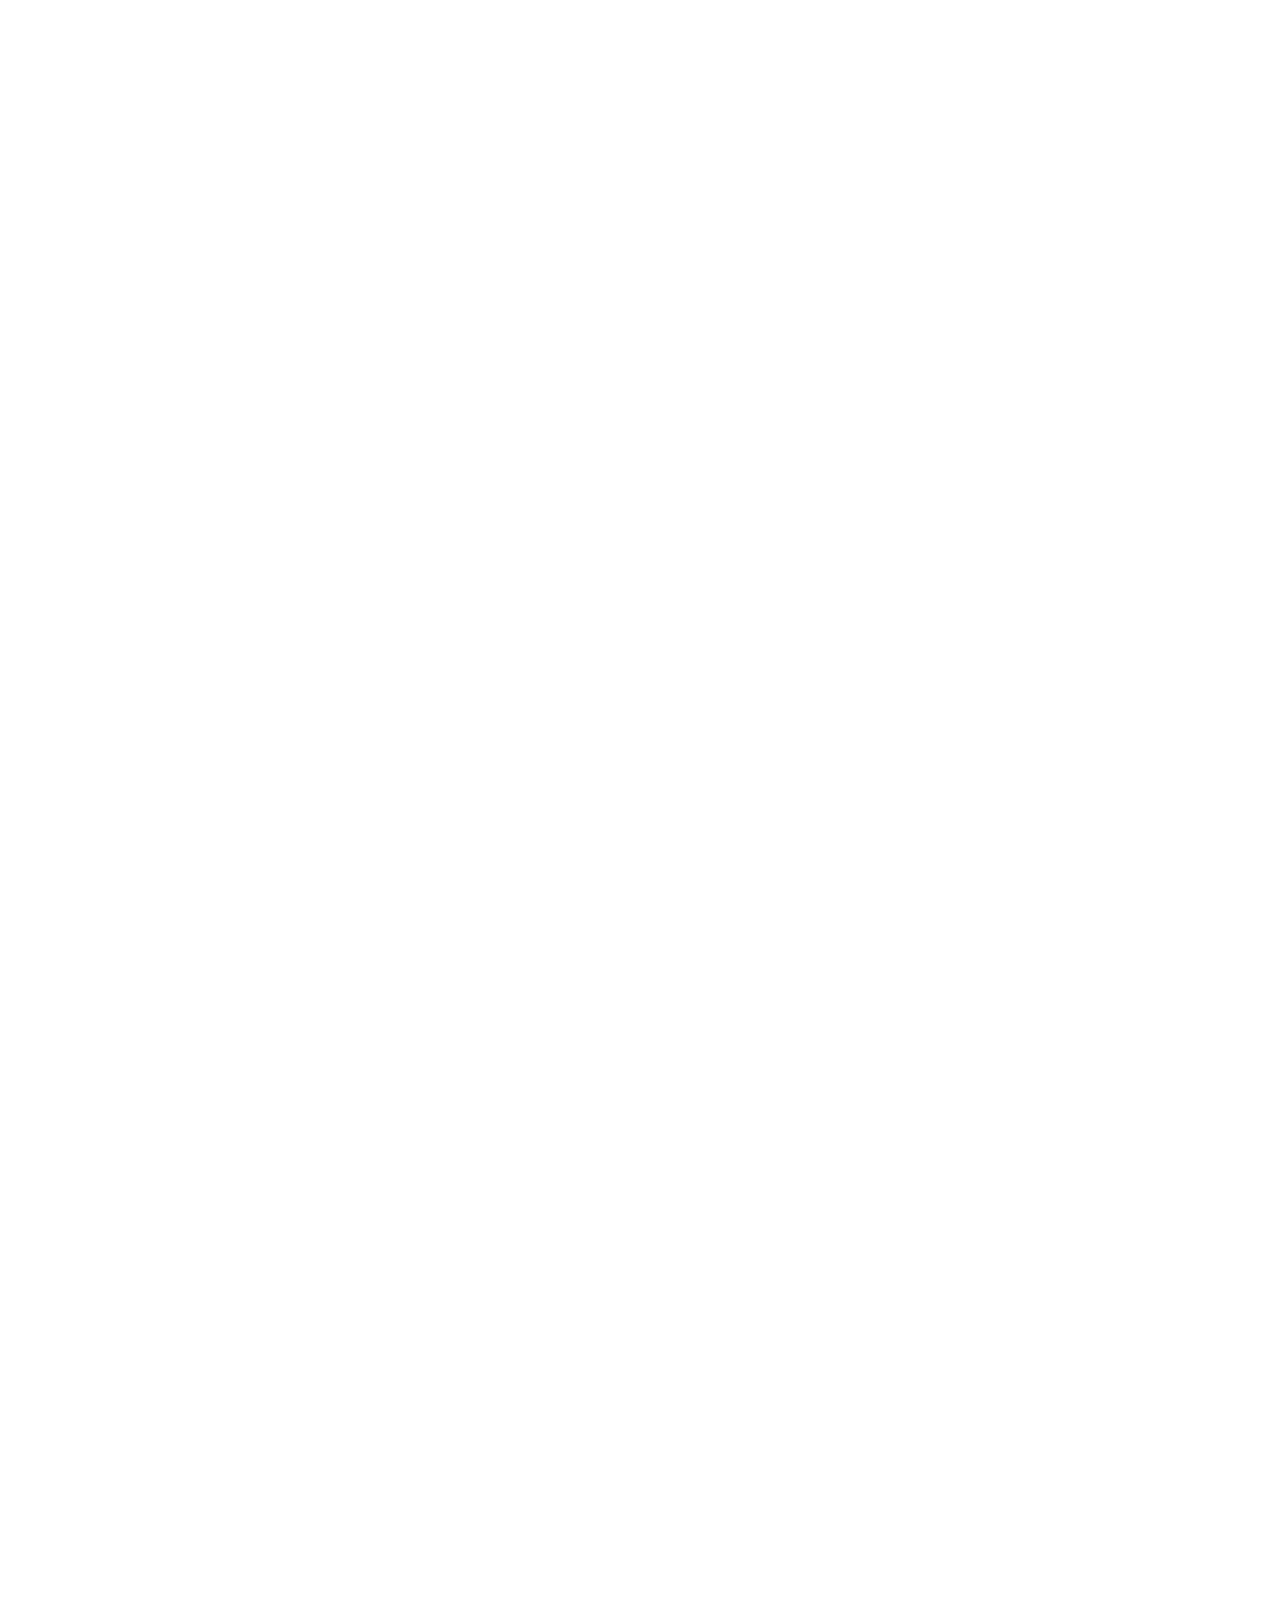
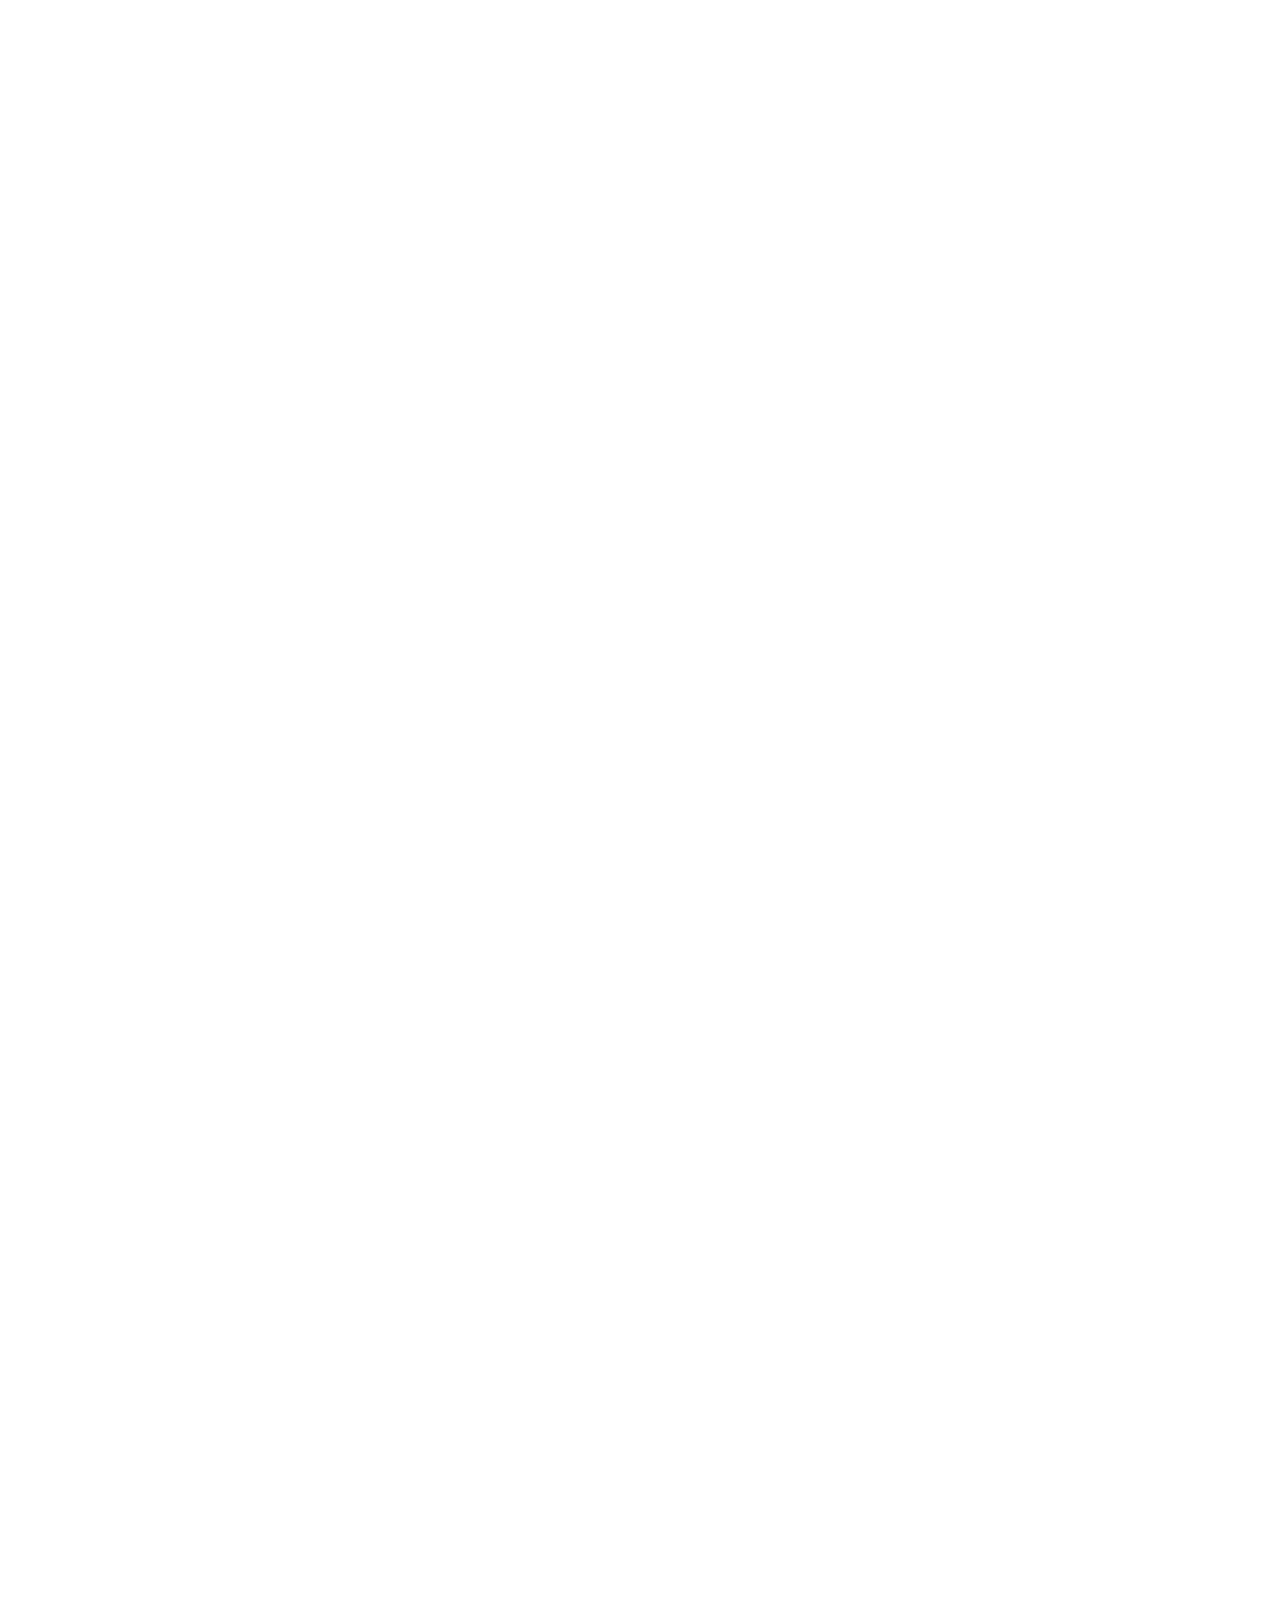
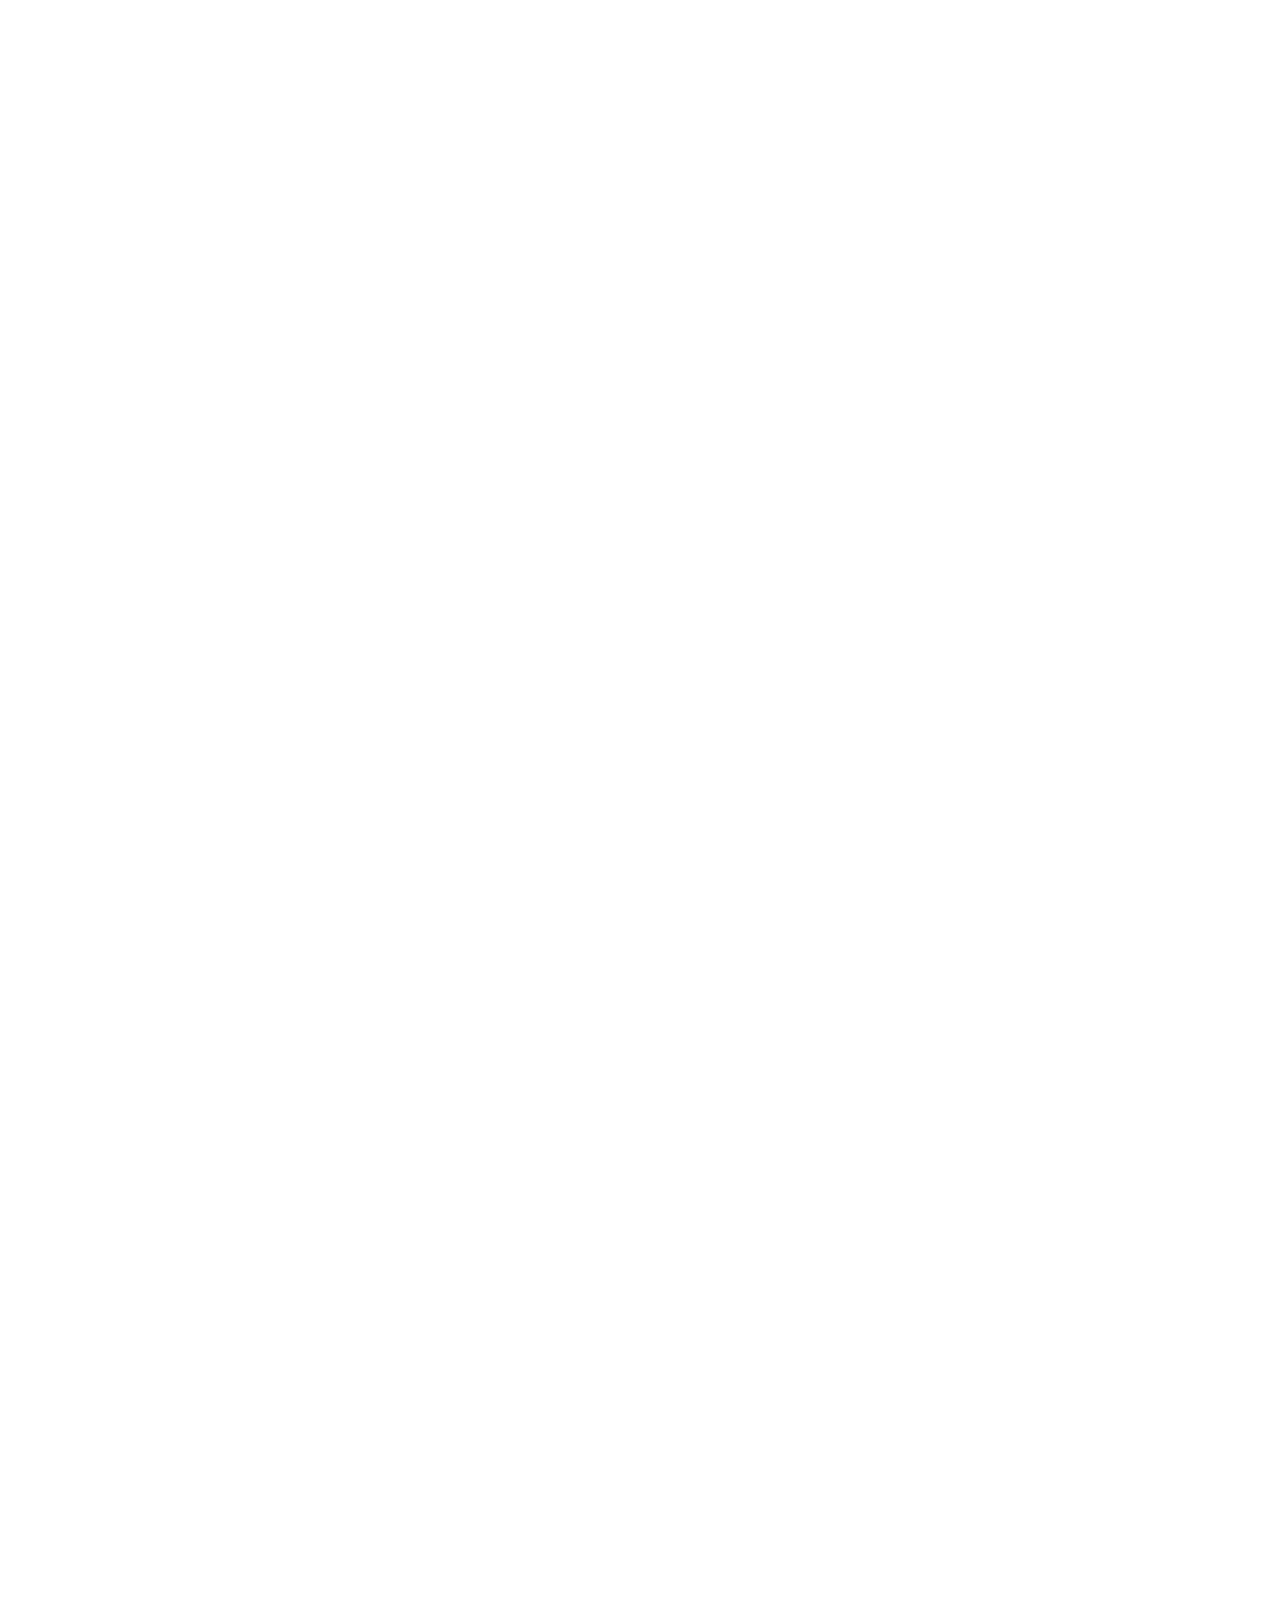
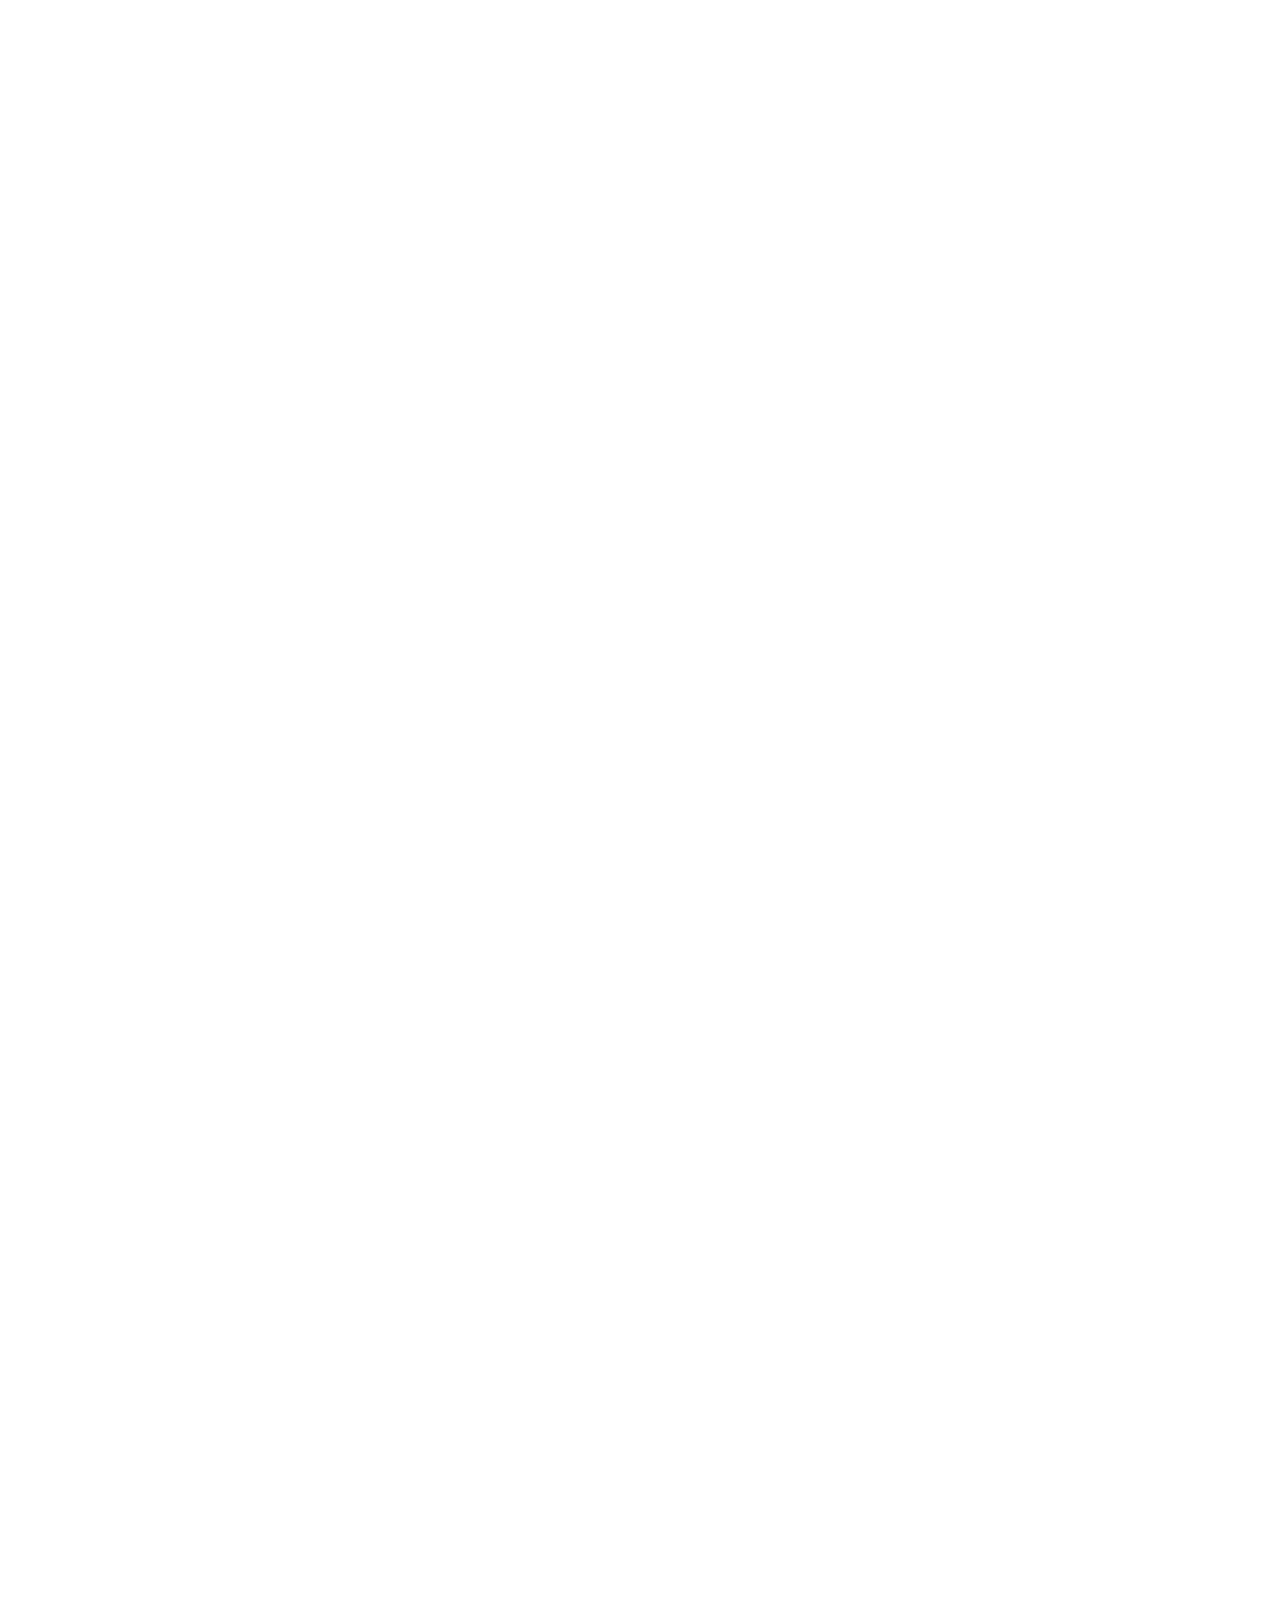
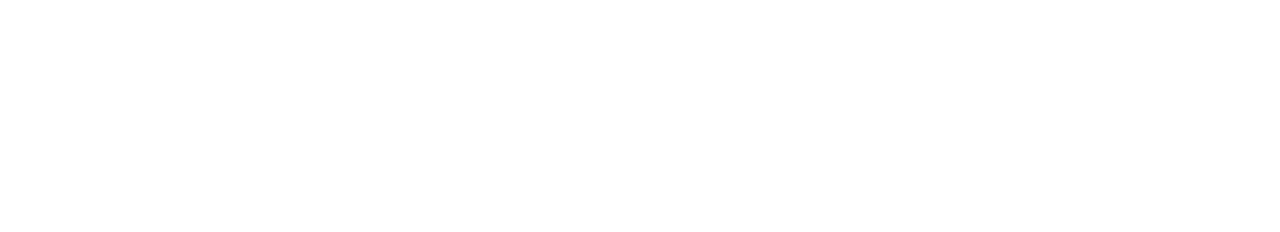
<file: photo-mosaic.html>
<!DOCTYPE html>
<html lang="ru">
	 <head>
	<title>Главная</title>
	<meta charset="UTF-8">
	<meta name="format-detection" content="telephone=no">
	<link rel="stylesheet" href="css/style.min.css">
	<link rel="shortcut icon" href="favicon.ico">
	<!-- <meta name="robots" content="noindex, nofollow"> -->
	<!-- <meta name="viewport" content="width=device-width, initial-scale=1.0, maximum-scale=1.0, user-scalable=0"> -->
	<meta name="viewport" content="width=device-width, initial-scale=1.0">
</head>
	<body>
		<div class="wrapper">
			<header class="header _scr-item _anim-no-hide animate__animated animate__fadeInDownBig">
	<div class="header__content _container">
		<div class="header__row">
			<div class="header__logo">HOLST-NA-ZAKAZ</div>
			<div class="header__menu menu">
				<div class="menu__icon icon-menu">
					<span></span>
					<span></span>
					<span></span>
				</div>
				<nav class="menu__body">
					<ul class="menu__list">
						<li class="menu__item">
							<a href="#" class="menu__link menu__link_sub">Выбор категории</a>
							<ul class="sub-menu__list">
								<li><a href="index.html" class="sub-menu__link">Главная</a></li>
								<li><a href="pechat.html" class="sub-menu__link">Печать на холсте</a></li>
								<li><a href="photocollage.html" class="sub-menu__link">Фотоколлаж</a></li>
								<li><a href="popart.html" class="sub-menu__link">Поп-Арт</a></li>
								<li><a href="portrait-painting.html" class="sub-menu__link">Портрет под живопись</a></li>
								<li><a href="portrait-po-photo.html" class="sub-menu__link">Портреты по фотографии</a></li>
								<li><a href="portrait-loveis.html" class="sub-menu__link">Портрет в стиле Love is</a></li>
								<li><a href="portrait-mans.html" class="sub-menu__link">Мужской портрет</a></li>
								<li><a href="portrait-women.html" class="sub-menu__link">Женский портрет</a></li>
								<li><a href="portrait-child.html" class="sub-menu__link">Детский портрет</a></li>
								<li><a href="portrait-character.html" class="sub-menu__link">Портрет в образе</a></li>
								<li><a href="portrait-drim-art.html" class="sub-menu__link">Портрет Дрим-Арт</a></li>
								<li><a href="portrait-family.html" class="sub-menu__link">Семейный портрет</a></li>
								<li><a href="portrait-wedding.html" class="sub-menu__link">Свадебный портрет</a></li>
								<li><a href="portrait-author.html" class="sub-menu__link">Авторский портрет</a></li>
								<li><a href="photo-mosaic.html" class="sub-menu__link">Фотомазаика из фотографий</a></li>
								<li><a href="portrait-oil.html" class="sub-menu__link">Портрет маслом</a></li>
								<li><a href="portrait-art.html" class="sub-menu__link">Арт портрет</a></li>
							</ul>
						</li>
						<li class="menu__item"><a href="#" class="menu__link">Наши работы</a></li>
						<li class="menu__item"><a href="#" class="menu__link">О компании</a></li>
						<li class="menu__item">
							<a href="#" class="menu__link menu__link_sub">Помощь</a>
							<ul class="sub-menu__list">
								<li><a href="#" class="sub-menu__link">Цены и размеры</a></li>
								<li><a href="#" class="sub-menu__link">Гарантии и возврат</a></li>
								<li><a href="#" class="sub-menu__link">Как оформить заказ</a></li>
								<li><a href="#" class="sub-menu__link">Вопросы и ответы</a></li>
								<li><a href="#" class="sub-menu__link">Требования к фотографиям</a></li>
								<li><a href="#" class="sub-menu__link">Оплатить заказ</a></li>
								<li><a href="#" class="sub-menu__link">Карта сайта</a></li>
								<li><a href="#" class="sub-menu__link">Где мой заказ</a></li>
								<li><a href="#" class="sub-menu__link">Каталог образов</a></li>
								<li><a href="#" class="sub-menu__link">Терминология</a></li>
								<li><a href="#" class="sub-menu__link">Каталог багетных рам</a></li>
							</ul>
						</li>
						<li class="menu__item"><a href="#" class="menu__link">Оплата и доставка</a></li>
						<li class="menu__item"><a href="#" class="menu__link">Контакты</a></li>
					</ul>
					<!-- Контейнер для кнопок -->
					<div class="menu__button menu__button_1"></div>
					<div class="menu__button menu__button_2"></div>
				</nav>
			</div>
			<div class="header__right">
				<a href="#" class="header__button btn btn_1" data-da=".menu__button_1, 992.98, 1">Заказать звонок</a>
			</div>
			
		</div>
		<div class="header__footer footer-header">
			<div class="footer-header__column" data-da=".menu, 1252, 1">
				<a href="tel:+74951153816" class="footer-header__link footer-header__phone">+7 (495) 115-38-16</a>
			</div>
			<div class="footer-header__column">
				<a href="tel:+74951153816" class="footer-header__link footer-header__viber" data-da=".menu, 1252, 2">+7 (495) 115-38-16</a>
				<a href="mailto:zakaz@holst-na-zakaz.ru" class="footer-header__link footer-header__mail">zakaz@holst-na-zakaz.ru</a>
			</div>
			<div class="footer-header__column">
				<a href="#" class="btn btn_2 header__button" data-da=".menu__button_2, 992.98, 1">Заказ в один клик</a>
			</div>
		</div>
		<div class="header__body">
			<h1 class="header__title">Печать на холсте по фото со скидкой -25%</h1>
			<p class="header__text">
				Изготовление заказа от 30 минут и бесплатная доставка по Москве
			</p>
			<a href="#" class="header__button btn btn_3">Рассчитать стоимость</a>
		</div>
	</div>
</header>
			<main class="page">
				<section class="constr">
	<div class="constr__content _container">
		<div class="constr__body">
			<h3 class="constr__title title_1 _scr-item _anim-no-hide animate__animated animate__fadeInLeft _left">Расчет стоимости и оформление заказа</h3>
				<!-- Форма -->
				<form action="#" class="constr__form">
					<div class="constr__row">
						<!-- Первая колонка -->
						<div class="constr__column constr__details details-constr _scr-item _anim-no-hide animate__animated animate__fadeInLeft _left">
							<ol class="details-constr__ul">
								<li class="details-constr__li">
									<h4 class="details-constr__title title_2 _num">Выберите фото</h4>
									<div class="details-constr__file">
										<input type="file" id="formImage" name="file" data-error="Выберите фото" class="input input_file _req" accept="image/jpeg">
										<div class="details-constr__button">Выбрать фото</div>
									</div>
								</li>
								<li class="details-constr__li">
									<h4 class="details-constr__title title_2 _num">Выберите размер (см)</h4>
									<div class="details-constr__row">
										<div class="options options_row">
											<label class="options__item">
												<input class="options__input" checked type="radio" value="1" name="form[details]">
												<span class="options__text"><span>30х40</span></span>
											</label>
											<label class="options__item">
												<input class="options__input" type="radio" value="2" name="form[details]">
												<span class="options__text"><span>40х60</span></span>
											</label>
											<label class="options__item">
												<input class="options__input" type="radio" value="3" name="form[details]">
												<span class="options__text"><span>50х70</span></span>
											</label>
											<label class="options__item">
												<input class="options__input" type="radio" value="4" name="form[details]">
												<span class="options__text"><span>60х90</span></span>
											</label>
											<label class="options__item">
												<input class="options__input" type="radio" value="5" name="form[details]">
												<span class="options__text"><span>120х80</span></span>
											</label>
										</div>
									</div>
									<div class="details-constr__prew">
										<img src="img/order/30-40.png" alt="">
									</div>
									<div class="details-constr__text text_2">
										Или введите вручную
									</div>
									<div class="details-constr__size">
										<input autocomplete="off" type="text" name="form[]" data-error="Ошибка" data-value="" class="input _digital">
										<div class="details-constr__x"></div>
										<input autocomplete="off" type="text" name="form[]" data-error="Ошибка" data-value="" class="input _digital">
									</div>
								</li>
								<li class="details-constr__li">
									<h4 class="details-constr__title title_2 _num">Выберите материал</h4>
									<div class="details-constr__row">
										<div class="options options__material">
											<label class="options__item">
												<input class="options__input" type="radio" value="1" name="form[material]">
												<span class="options__text _tippy"><span>Холст льняной</span></span>
											</label>
											<label class="options__item">
												<input class="options__input" checked type="radio" value="2" name="form[material]">
												<span class="options__text _tippy"><span>Холст натуральный</span></span>
											</label>
										</div>
									</div>
								</li>
								<li class="details-constr__li">
									<h4 class="details-constr__title title_2 _num">Дизайн-обработка</h4>
									<div class="details-constr__row">
										<div class="options options__material">
											<label class="options__item">
												<input class="options__input" type="radio" value="1" name="form[style]">
												<span class="options__text"><span>Без обработки</span></span>
											</label>
											<label class="options__item">
												<input class="options__input" type="radio" value="2" name="form[style]">
												<span class="options__text _tippy"><span>Живопись</span></span>
											</label>
											<label class="options__item">
												<input class="options__input" type="radio" value="3" name="form[style]">
												<span class="options__text _tippy"><span>Дрим-арт</span></span>
											</label>
											<label class="options__item">
												<input class="options__input" type="radio" value="4" name="form[style]">
												<span class="options__text _tippy"><span>Фотоколлаж</span></span>
											</label>
											<label class="options__item">
												<input class="options__input" type="radio" value="5" name="form[style]">
												<span class="options__text _tippy"><span>Портрет маслом</span></span>
											</label>
											<label class="options__item">
												<input class="options__input" checked type="radio" value="6" name="form[style]">
												<span class="options__text _tippy"><span>Портрет в образе</span></span>
											</label>
											<label class="options__item">
												<input class="options__input" type="radio" value="7" name="form[style]">
												<span class="options__text _tippy"><span>Фотомазайка</span></span>
											</label>
											<label class="options__item">
												<input class="options__input" type="radio" value="8" name="form[style]">
												<span class="options__text _tippy"><span>Love-is</span></span>
											</label>
										</div>
									</div>
								</li>
								<li class="details-constr__li">
									<h4 class="details-constr__title title_2 _num">Покрытие холста</h4>
									<div class="details-constr__row">
										<div class="options options__material">
											<label class="options__item">
												<input class="options__input" type="radio" value="1" name="form[coating]">
												<span class="options__text _tippy"><span>Покрытие лаком</span></span>
											</label>
											<label class="options__item">
												<input class="options__input" checked type="radio" value="2" name="form[coating]">
												<span class="options__text _tippy"><span>Покрытие 3D-гелем</span></span>
											</label>
										</div>
									</div>
								</li>
								<li class="details-constr__li">
									<h4 class="details-constr__title title_2 _num">Багетные рамки</h4>
									<div class="details-constr__row">
										<div class="options options__material">
											<label class="details-constr__checkbox checkbox">
												<input data-error="Ошибка" class="checkbox__input" type="checkbox" value="1" name="form[]" checked>
												<span class="checkbox__text"><span>Добавить багетную рамку</span></span>
											</label>
										</div>
						
									</div>
								</li>
							</ol>

						</div>
						<!-- Вторая колонка -->
						<div class="constr__column constr__visual visual-constr _scr-item _anim-no-hide animate__animated animate__fadeInRight _right">
							<div class="visual-constr__body">
								<div class="visual-constr__item item-visual">
									<div class="item-visual__row">
										<div class="item-visual__column item-visual__one">
											<div class="item-visual__image"> <!-- Еще крепится файл -->
												<div class="item-visual__file">
													<input type="file" id="formImage_1" name="file" data-error="Выберите фото" class="input input_file _req" accept="image/jpeg">
													<a href="#" class="item-visual__photo btn btn btn_1">Выбрать фото</a>
												</div>
												<div id="formPreview" class="item-visual__file-preview"></div>
											</div>
										</div>
										<div class="item-visual__column item-visual__two">
											<h4 class="item-visual__title title_2">Описание заказа</h4>
											<div class="item-visual__text text_3"><span>Размер:</span>30х40 см</div>
											<div class="item-visual__text text_3"><span>Материал:</span>Холст натуральный</div>
											<div class="item-visual__text text_3"><span>Обработка:</span>Портрет в образе</div>
											<div class="item-visual__text text_3"><span>Покрытие:</span>Покрытие 3D-гелем</div>
											<div class="item-visual__text text_3"><span>Багетные рамки:</span>Да</div>
				
										</div>
										<div class="item-visual__column item-visual__three">
											<div class="item-visual__subtitle text_1">Стоимость вашего заказа: <span>0 руб.</span></div>
											<div class="item-visual__action">Cтарая цена: 0 руб.</div>
											<div class="item-visual__text">Доставим бесплатно по Москве в
												пределах пешей доступности от метро</div>
										</div>
									</div>
								</div>
							</div>
							<div class="visual-constr__bagget bagget" data-da=".constr__row, 991.98, 1">
								<h4 class="visual-constr__title title_2">Багетные рамки</h4>
								<div class="bagget__images">
									<img src="img/order/borders.jpg" alt="">
								</div>
							</div>
						</div>
					</div>
						<!-- Третья под колонками -->
					<div class="constr__finish finish-constr">
						<h4 class="constr-finish__title title_2 _scr-item _anim-no-hide animate__animated animate__fadeInLeft _left">Завершите оформление заказа</h4>
						<div class="finish-constr__row _scr-item _anim-no-hide animate__animated animate__fadeInLeft _left">
							<div class="finish-constr__column finish-constr__column_one">
								<div class="finish-constr__line">
									<input autocomplete="off" type="text" name="name" data-error="Заполните поле Имя" data-value="Имя" class="input input-contacts _req">
								</div>
								<div class="finish-constr__line">
									<input autocomplete="off" type="email" name="email" data-error="Укажите E-mail" data-value="E-mail" class="input input-contacts _req _email">
								</div>
								<div class="finish-constr__line">
									<input autocomplete="off" type="tel" name="phone" data-error="Укажите телефон" data-value="Телефон" class="input input-contacts _req">
								</div>
								<div class="finish-constr__line">
									<input autocomplete="off" type="text" name="code" data-error="Ошибка" data-value="Промо-код" class="input input-contacts">
								</div>
							</div>
							<div class="finish-constr__column finish-constr__column_two">
								<div class="finish-constr__line">
									<input autocomplete="off" type="text" name="comment" data-error="Ошибка" data-value="Комментарий" class="input input-comment _req">
								</div>
								<div class="finish-constr__adress adress-finish">
									<div class="adress-finish__column">
										<div class="finish-constr__line">
											<input autocomplete="off" type="text" name="adress" data-error="Ошибка" data-value="Адрес" class="input input-date _req">
										</div>
									</div>
									<div class="adress-finish__column">
										<div class="finish-constr__line">
											<input autocomplete="off" type="text" name="date" data-error="Ошибка" data-value="Дата доставки" class="input input-date _req">
										</div>
									</div>
									<div class="adress-finish__column">
										<div class="finish-constr__line">
											<input autocomplete="off" type="text" name="time" data-error="Ошибка" data-value="С 0:00 до 12:00" class="input input-date _req">
										</div>
									</div>
								</div>
								<label class="finish-constr__checkbox checkbox">
									<input data-error="Ошибка" class="checkbox__input _req" type="checkbox" value="1" name="yes" checked>
									<span class="checkbox__text"><span>Я ознакомлен и согласен с <a href="#">политикой конфиденциальности</a></span></span>
								</label>
								<div class="finish-constr__tabs">
									<div class="finish-constr__footer">
										<button type="submit" class="form__btn btn btn_5">Оформить заказ</button>
										<a href="#" class="form__link">Как мы рисуем?</a>
										<a href="#" class="form__link">Создание портрета</a>
									</div>
								</div>
							</div>
						</div>
					</div>
				</form>
		</div>
	</div>
</section>
				<section class="compl">
	<div class="compl__content _container">
		<h3 class="compl__title title_1 _scr-item _anim-no-hide animate__animated animate__fadeInLeft _left">Что входит в стоимость?</h3>
		<div class="compl__row">
			<!-- Первая колонка с пунктами -->
			<div class="compl__column compl__one _scr-item _anim-no-hide animate__animated animate__fadeInLeft _left">
				<ul class="compl__list"> <!--todo Сюда мы выведем номер  -->
					<li>
						<div class="compl__header">
							<span class="compl__number"></span>
						<a href="#" class="compl__link title_2">Крепёж</a>
						</div>
						
						<p class="compl__text text">
							На каждый портрет устанавливаеться крепеж (крокодил).
						</p>
					</li>
					<li>
						<div class="compl__header">
							<span class="compl__number"></span>
						<a href="#" class="compl__link title_2">Деревянный подрамник</a>
						</div>
						
						<p class="compl__text text">
							Мы используем только подрамники из высокосортной сосны.
						</p>
					</li>
					<li>
						<div class="compl__header">
							<span class="compl__number"></span>
							<a href="#" class="compl__link title_2">Натуральный хлопковый холст</a>
						</div>
					
						<p class="compl__text text">
							Натуральный холст самый прочный из всех видов холстов. Сохраняет цвет на долгие годы.
						</p>
					</li>
				</ul>
			</div>
			<!-- Колонка с изображениями -->
			<div class="compl__column compl__two _scr-item _anim-no-hide animate__animated_1 animate__animated animate__fadeInLeft _left" data-da=".compl__content, 767.98, 5">
				<div class="compl__image image-compl">
					<div class="image-compl__one">
						<img src="img/order/1.jpg" alt="">
					</div>
					<div class="image-compl__two">
						<img src="img/order/2.jpg" alt="">
					</div>
				</div>
			</div>
			<!-- Вторая колонка с пунктами -->
			<div class="compl__column compl__three _scr-item _anim-no-hide animate__animated_2 animate__animated animate__fadeInLeft _left">
				<ul class="compl__list">
					<li>
						<div class="compl__header">
							<span class="compl__number"></span>
							<a href="#" class="compl__link title_2">Галерейная натяжка</a>
						</div>
					
						<p class="compl__text text">
							В наших портретах мы используем галерейную натяжку. Также можем выполнить студийную натяжку и стандартную натяжку.
						</p>
					</li>
					<li>
						<div class="compl__header">
							<span class="compl__number"></span>
							<a href="#" class="compl__link title_2">Ручная отрисовка изображения</a>
						</div>
					
						<p class="compl__text text">
							Наш художник вручную на графическом планшете отрисуют портрет и пришлем макет на согласование.

						</p>
					</li>
					<li>
						<div class="compl__header">
							<span class="compl__number"></span>
							<a href="#" class="compl__link title_2">Упаковка</a>
						</div>
					
						<p class="compl__text text">
							Все заказы мы бережно упаковываем в защитную пленку и подарочную упаковку, а также у нас бесплатная доставка по Москве!
						</p>
					</li>
				</ul>
			</div>
		</div>
		<h4 class="compl__sub-title title_2 orange _scr-item _anim-no-hide animate__animated animate__fadeInLeft _left">Дополнительно можно заказать:</h4>
		<div class="compl__add add-compl _scr-item _anim-no-hide animate__animated animate__fadeInLeft _left">
			<div class="add-compl__row">
				<div class="add-compl__item">
					<a href="" class="add-compl__link text_0">Багетная рама</a>
				</div>
				<div class="add-compl__item">
					<a href="" class="add-compl__link text_0">Покрытие текстурным гелем</a>
				</div>
				<div class="add-compl__item">
					<a href="" class="add-compl__link text_0">Покрытие акриловым лаком</a>
				</div>
				<div class="add-compl__item">
					<a href="" class="add-compl__link text_0">Подарочная упаковка</a>
				</div>
			</div>
		</div>
		
	</div>
</section>
				<section class="photo-mosaic universal">
	<div class="photo-mosaic__content _container">
			<!-- заголовок раздела -->
			<h3 class="universal__title title_1 _scr-item _anim-no-hide animate__animated animate__fadeInLeft _left">Фотомозаика из фотографий</h3>

				<div class="universal__data_0"></div>
				<div class="photo-mosaic__block_1 universal__block_margin universal__block_float">
					<div class="universal__slime universal__slime_right _scr-item _anim-no-hide animate__animated animate__fadeInRight _right">
						<img src="img/pages/photo-mosaic/1.jpg" alt="">
					</div>
					<div class="universal__data_1" data-da=".universal__data_0, 991.98, 2"> 
						<p class="universal__text text_0 _scr-item _anim-no-hide animate__animated animate__fadeInLeft _left">
							Хватит хранить фото в телефоне и альбомах! Пора переносить их в свой дом, заполнять ими пространство вокруг!
						</p>
						<p class="universal__text text_0 universal__sub-list  _scr-item _anim-no-hide animate__animated animate__fadeInLeft _left">
							<a href="#">Заказать портрет по фото</a>
						</p>
						<ul class="universal__list  _scr-item _anim-no-hide animate__animated animate__fadeInLeft _left">
							<li class="universal__elem text_0">
								<span></span>У вас есть фото, которые хочется видеть каждый день?
							</li>
							<li class="universal__elem text_0">
								<span></span>Нужно выбрать подарок близким, который запомнится надолго и расскажет о ваших чувствах?
							</li>
							<li class="universal__elem text_0">
								<span></span>Хотите добавить в интерьер индивидуальности и ярких эмоций?
							</li>
						</ul>
						<p class="universal__text text_0 _scr-item _anim-no-hide animate__animated animate__fadeInLeft _left">
							Предлагаем заказать фотомозаику из ваших фотографий. Этот подарок удивит и порадует даже тех, у кого есть все.
						</p>
					</div>

					<!-- Заголовок подраздела -->
					<h4 class="universal__sub-title title_2 _scr-item _anim-no-hide animate__animated animate__fadeInLeft _left">Что такое фотомозаика?<h4>
					<p class="universal__text text_0 _scr-item _anim-no-hide animate__animated animate__fadeInLeft _left">
						Это <a href="#">портрет на холсте</a>, который создается из сотен маленьких фотографий и приятных воспоминаний. Вместе они составляют одно изображение, но вблизи можно рассмотреть каждый отдельный кадр. Потрясающий эффект и море позитива в одной картине!
					</p>
					<p class="universal__text text_0 _scr-item _anim-no-hide animate__animated animate__fadeInLeft _left">
						Оригинальная фотомозаика из фотографий может объединить в себе <a href="#">семейные фотосессии</a> и фотоальбомы, памятные снимки и кадры, наполненные теплыми воспоминаниями. Это неповторимое произведение, созданное в единственном экземпляре. Настоящий эксклюзив для вашего интерьера.
					</p>
					<div class="universal__data_02"></div>
				</div>

				<!-- Второй флоат -->
				<div class="universal__block_float universal__block_margin">
					<!-- Флоат обтекание текстом -->
					<div class="universal__slime universal__slime_left _scr-item _anim-no-hide animate__animated animate__fadeInLeft _left">
						<img src="img/pages/photo-mosaic/2.jpg" alt="">
					</div>
					<div class="universal__data_2" data-da=".universal__data_02, 991.98, 2">
					<!-- Заголовок подраздела -->
					<h4 class="universal__sub-title title_2 _scr-item _anim-no-hide animate__animated animate__fadeInRight _right">Восторг и удивление от подарка или почему фотомозаика – лучшая идея<h4>
					<ul class="universal__list _scr-item _anim-no-hide animate__animated animate__fadeInRight _right">
						<li class="universal__elem text_0">
							<span></span>В создание фотомозаики вкладываются чувства и эмоции. Это подарок с особым смыслом и характером, поэтому он будет оценен по достоинству.
						</li>
						<li class="universal__elem text_0">
							<span></span>Это отличный способ добавить в интерьер немного теплоты, улыбок и позитивного настроения, ведь для мозаики выбираются только самые любимые фото.
						</li>
						<li class="universal__elem text_0">
							<span></span>Изображение получается необычным, на 100% индивидуальным. Если хотите сделать сюрприз – это то, что нужно, чтобы удивить, впечатлить, обрадовать человека.
						</li>
					</ul>
					</div>
					<!-- Заголовок подраздела -->
					<h4 class="universal__sub-title title_2 _scr-item _anim-no-hide animate__animated animate__fadeInRight _right">Как мы создаем фотомозаику из ваших фото?<h4>
					<p class="universal__text text_0 _scr-item _anim-no-hide animate__animated animate__fadeInRight _right">
						Дизайнеры нашей мастерской обрабатывают и компонуют фотографии вручную, а затем работа продолжается в профессиональной компьютерной программе. Чтобы главное изображение получилось целостным, специалисты прорисовывают эскиз, за счет чего мозаика выглядит издалека как одна фотография, а вблизи – как композиция из тысяч крошечных кадров из жизни.
					</p>

				</div>

				<!-- Третий флоат -->
				<div class="universal__block_float">
					<!-- Флоат обтекание текстом -->
					<div class="universal__slime universal__slime_right _scr-item _anim-no-hide animate__animated animate__fadeInRight _right">
						<img src="img/pages/photo-mosaic/3.jpg" alt="">
					</div>
					<div class="universal__data_3">
						<!-- Заголовок подраздела -->
						<h4 class="universal__sub-title title_2 _scr-item _anim-no-hide animate__animated animate__fadeInLeft _left">Наши клиенты получают<h4>
						<ul class="universal__list _scr-item _anim-no-hide animate__animated animate__fadeInLeft _left">
							<li class="universal__elem text_0">
								<span></span>Бесплатный макет. Мы изготовим макет совершено бесплатно. После изготовления макета мы отправим вам его на утверждение.
							</li>
							<li class="universal__elem text_0">
								<span></span>100% гарантии качества. Используем новейшее оборудование и первоклассные материалы для печати портретов на холсте.
							</li>
							<li class="universal__elem text_0">
								<span></span>Соблюдение сроков. Выполним печать фотомозаики быстро и качественно – услуга займет всего 1 день!
							</li>
							<li class="universal__elem text_0">
								<span></span>Лучшая цена. Работаем без предоплаты и предлагаем одни из самых низких цен в Москве. Расчёт за работу производится по факту!
							</li>
							<li class="universal__elem text_0 text_margin">
								<span></span>Бонусы. Каждому клиенту дарим приятный подарок. Регулярно устраиваем бонусы и предлагаем скидки постоянным клиентам.
							</li>
						</ul>
					</div>

				</div>
	</div>
</section>
				<!-- Блок "Почему выбирают нас" -->
<section class="whyus">
	<div class="whyus__content _container">
		<h3 class="whyus__title title_1 _scr-item _anim-no-hide animate__animated animate__fadeInLeft _left">Почему выбирают нас?</h3>
		<div class="whyus__row">
			<div class="whyus__column _scr-item _anim-no-hide animate__animated animate__fadeInLeft _left">
				<div class="whyus__item">
					<div class="whyus__icon">
						<img src="img/tabs/fast-delivery-1.svg" alt="">
					</div>
					<p class="whyus__text">
						Срочное изготовления и бесплатная доставка по Москве
					</p>
				</div>
			</div>
			<div class="whyus__column _scr-item _anim-no-hide animate__animated animate__fadeInLeft _left">
				<div class="whyus__item">
					<div class="whyus__icon">
						<img src="img/tabs/printer.svg" alt="">
					</div>
					<p class="whyus__text">
						Самое современное оборудование и технологии
					</p>
				</div>
			</div>
			<div class="whyus__column _scr-item _anim-no-hide animate__animated animate__fadeInLeft _left">
				<div class="whyus__item">
					<div class="whyus__icon">
						<img src="img/tabs/wallet.svg" alt="">
					</div>
					<p class="whyus__text">
						Мы работаем без предоплаты
					</p>
				</div>
			</div>
			<div class="whyus__column _scr-item _anim-no-hide animate__animated animate__fadeInLeft _left">
				<div class="whyus__item">
					<div class="whyus__icon">
						<img src="img/tabs/gift.svg" alt="">
					</div>
					<p class="whyus__text">
						Подарок на выбор каждому клиенту
					</p>
				</div>
			</div>
		</div>
	</div>
</section>
				<section class="reviews">
	<div class="reviews__content _container">
		<h3 class="reviews__title title_1 _scr-item _anim-no-hide animate__animated animate__fadeInLeft _left">Отзывы наших клиентов</h3>
			<!-- Блок отзывов -->
			<div class="reviews__body body-reviews">
				<div class="reviews__row">
					<!-- Один отзыв -->
					<div class="body-reviews__column _scr-item _anim-no-hide animate__animated animate__fadeInLeft _left">
						<div class="body-reviews__item item-reviews">
							<!-- колонка аватара -->
							<div class="item-reviews__icon">
								<div class="item-reviews__image">
									<img src="img/pages/photo-mosaic/1.jpg" alt="">
								</div>
								
							</div>
							<!-- колонка отзыва -->
							<div class="item-reviews__body">
								<h5 class="item-reviews__name title_2">Наталья</h5>
								<p class="item-reviews__text text_4">Спасибо за вашу работу! Все здорово, довольна картиной на 100% и даже больше. Дизайнер Артем помог подобрать фото, посоветовал стилистику исполнения, чтобы портрет на холсте получился ярким и необычным, как я и хотела. Заказ выполнили очень быстро, всего за 2 дня. Доставили мне домой. Плюс в том, что оплачивала уже по факту доставки, то есть я ничем не рисковала. Работой ребят очень довольна, все на высшем уровне – и портрет и обслуживание. Огромное вам спасибо за такую красоту!</p>
							</div>
						</div>
					</div>
					<!-- Один отзыв -->
					<div class="body-reviews__column _scr-item _anim-no-hide animate__animated animate__fadeInLeft _left">
						<div class="body-reviews__item item-reviews">
							<!-- колонка аватара -->
							<div class="item-reviews__icon">
								<div class="item-reviews__image">
									<img src="img/pages/photo-mosaic/2.jpg" alt="">
								</div>
								
							</div>
							<!-- колонка отзыва -->
							<div class="item-reviews__body">
								<h5 class="item-reviews__name title_2">Екатерина</h5>
								<p class="item-reviews__text text_4">Благодарю за вашу волшебную работу! Печать фото на холсте заказываю уже второй раз и опять все на высоте! Первый раз обращался в эту мастерскую в прошлом году. Тогда заказывал фотоколлаж для родителей в честь серебряной свадьбы. В этот раз поздравлял сестру с днем рождения. Портрет ей очень понравился, тем более что доставку я заказал к ней домой, и это был сюрприз. С удовольствием буду обращаться к вам и дальше.</p>
							</div>
						</div>
					</div>
				</div>
			</div>
			<!-- Блок видео -->
			<div class="reviews__video video-review">
				<div class="reviews__row">
					<div class="video-review__column _scr-item _anim-no-hide animate__animated animate__fadeInLeft _left">
						<div class="video-review__item">
							<iframe src="https://www.youtube.com/embed/eCUPVzHGezk" title="YouTube video player" frameborder="0" allow="accelerometer; autoplay; clipboard-write; encrypted-media; gyroscope; picture-in-picture" allowfullscreen></iframe>
						</div>
					</div>
					<div class="video-review__column _scr-item _anim-no-hide animate__animated animate__fadeInLeft _left">
						<div class="video-review__item">
							<iframe src="https://www.youtube.com/embed/hCwxx3vtlGc" title="YouTube video player" frameborder="0" allow="accelerometer; autoplay; clipboard-write; encrypted-media; gyroscope; picture-in-picture" allowfullscreen></iframe>
						</div>
					</div>
				</div>
			</div>
			<div class="reviews__footer _scr-item _anim-no-hide animate__animated animate__fadeInLeft _left">
				<a href="#" class="reviews__link btn">Читать все отзывы</a>
			</div>
			
	</div>
</section>
				<section class="spollers">
	<div class="spollers__content _container">
		<h3 class="spollers__title title_1 _scr-item _anim-no-hide animate__animated animate__fadeInLeft _left">Ответы на часто задаваемые вопросы</h3>
			<!-- Блок споллеров -->
		<div class="spollers__block _spollers _one _scr-item _anim-no-hide">
			<!-- Один споллер -->
			<div class="spollers__item"> 
				<div class="spollers__sub-title _spoller">Как можно с вами связаться?</div>
				<div class="spollers__body text">Lorem ipsum dolor sit amet consectetur adipisicing elit. Veniam magnam officiis veritatis. Esse mollitia dolore excepturi facilis. Aut debitis quis vitae, voluptas ipsum sit esse quisquam quo temporibus, repellat sapiente.</div>
			</div>
			<div class="spollers__item"> 
				<div class="spollers__sub-title _spoller">Если у меня нет цифровой фотографии?</div>
				<div class="spollers__body text">Lorem ipsum dolor sit amet consectetur adipisicing elit. Veniam magnam officiis veritatis. Esse mollitia dolore excepturi facilis. </div>
			</div>
			<div class="spollers__item"> 
				<div class="spollers__sub-title _spoller">Сколько нужно времени на изгоовление заказа?</div>
				<div class="spollers__body text">Lorem ipsum dolor sit amet consectetur adipisicing elit. Veniam magnam officiis veritatis. Esse mollitia dolore excepturi facilis. Aut debitis quis vitae, voluptas ipsum sit esse quisquam quo temporibus, repellat sapiente. Lorem ipsum dolor sit amet consectetur adipisicing elit. Veniam magnam officiis veritatis. Esse mollitia dolore excepturi facilis. Aut debitis quis vitae, voluptas ipsum sit esse quisquam quo temporibus, repellat sapiente.</div>
			</div>
			<div class="spollers__item"> 
				<div class="spollers__sub-title _spoller">Можно увидеть макет до получения заказа?</div>
				<div class="spollers__body text">Lorem ipsum dolor sit amet, consectetur adipisicing elit. Explicabo corporis natus sequi eius doloremque nihil quae reiciendis ratione eum! Provident sit architecto saepe perferendis, facere incidunt magni dolore eum quae.</div>
			</div>
			<div class="spollers__item"> 
				<div class="spollers__sub-title _spoller">Если мне не понравился макет?</div>
				<div class="spollers__body text">Lorem ipsum, dolor sit amet consectetur adipisicing elit. Distinctio at voluptates voluptatibus, quae facere laborum sequi provident eaque sapiente blanditiis obcaecati ut, consequatur placeat similique suscipit. Repudiandae sint ducimus expedita. Lorem ipsum dolor sit amet consectetur adipisicing elit. Esse sint dolor, laboriosam inventore nesciunt ut quam architecto reiciendis repudiandae debitis, iure harum id nisi aliquid impedit culpa rem magnam quos. Lorem ipsum, dolor sit amet consectetur adipisicing elit. Distinctio quae dolore corrupti, provident dolorum id explicabo illo unde et saepe quas quis commodi veritatis amet, porro possimus harum. Beatae, officiis.</div>
			</div>
			<div class="spollers__item"> 
				<div class="spollers__sub-title _spoller">Нужна ли предоплата?</div>
				<div class="spollers__body text">Lorem ipsum dolor sit amet consectetur, adipisicing elit. Perferendis minima amet, nihil consequuntur similique voluptas in veritatis ipsum reprehenderit quod tempore recusandae iste exercitationem explicabo voluptatibus odio sapiente, quo debitis.</div>
			</div>
			<div class="spollers__item"> 
				<div class="spollers__sub-title _spoller">Какие гарантии вы даете?</div>
				<div class="spollers__body text">Lorem ipsum dolor sit amet consectetur adipisicing elit. Laboriosam accusamus velit explicabo amet odio qui deserunt animi perspiciatis doloremque modi earum, aperiam maxime excepturi a veniam enim quibusdam dolor placeat?</div>
			</div>
			<div class="spollers__item"> 
				<div class="spollers__sub-title _spoller">Как оплатить заказ?</div>
				<div class="spollers__body text">Lorem ipsum dolor, sit amet consectetur adipisicing elit. Nobis distinctio deleniti voluptas sed labore explicabo impedit sint eos, tenetur asperiores minima illum modi perspiciatis aperiam? Sunt error hic voluptatibus odio.</div>
			</div>
			<div class="spollers__item"> 
				<div class="spollers__sub-title _spoller">Как получить готовый заказ?</div>
				<div class="spollers__body text">Lorem ipsum dolor sit amet consectetur adipisicing elit. Hic, dignissimos qui! Quaerat totam porro sunt repudiandae fugiat reprehenderit exercitationem! Tenetur rerum voluptatem deserunt minima error! Inventore distinctio suscipit aperiam dolorem? Lorem ipsum dolor sit amet consectetur adipisicing elit. Ut soluta sequi odit laudantium, eos laboriosam deleniti maxime suscipit maiores, aut, vero obcaecati tenetur dolorum hic autem! Eum error accusamus placeat?</div>
			</div>
			<div class="spollers__item"> 
				<div class="spollers__sub-title _spoller">Если мне нужно получить заказ в другом городе?</div>
				<div class="spollers__body text">Lorem ipsum dolor sit amet consectetur, adipisicing elit. Culpa molestiae doloribus dolorum autem? Sunt optio architecto ducimus velit libero blanditiis, dignissimos ex laboriosam provident repudiandae molestiae doloremque, quos sit ut.</div>
			</div>
		</div>
	</div>
</section>
			</main>
			<footer class="footer _scr-item _anim-no-hide ">
	<div class="footer__anim">
		<div class="footer__content _container">
			<div class="footer__row">
				<div class="footer__column footer__column_1">
					<div class="footer__item">
						<h4 class="footer__title">Контакты</h4>
						<div class="footer__text">
							<p>Бесплатный звонок по РФ:</p>
							<p>8 800 302-2532</p>
							<p>Адрес: г. Москва</p>
							<p>МКАД 24 км вл. 3</p>
						</div>
						<a href="#" class="footer__button btn btn_4">Схема проезда</a>
					</div>
					<div class="footer__item">
						<div class="footer__contacts contacts-footer">
							<div class="contacts-footer__item">
								<span class="contacts-footer__icon">
									<img src="img/footer/whatsapp.svg" alt="">
								</span>
								<a href="tel:79686038598" class="contacts-footer__link">+7 968 603-85-98</a>
							</div>
							<div class="contacts-footer__item">
								<span class="contacts-footer__icon">
									<img src="img/footer/telephone.svg" alt="">
								</span>
								<a href="tel:79686038598" class="contacts-footer__link">+7 (495) 115-38-16 (Москва)</a>
							</div>
							<div class="contacts-footer__item">
								<span class="contacts-footer__icon">
									<img src="img/footer/telephone.svg" alt="">
								</span>
								<a href="tel:79686038598" class="contacts-footer__link">+7 (812) 408-08-17 (Санкт-Петербург)</a>
							</div>
							<div class="contacts-footer__item">
								<span class="contacts-footer__icon">
									<img src="img/footer/mail.svg" alt="">
								</span>
								<a href="tel:79686038598" class="contacts-footer__link">zakaz@holst-na-zakaz.ru</a>
							</div>
							<div class="contacts-footer__item">
								<span class="contacts-footer__icon">
									<img src="img/footer/skype.svg" alt="">
								</span>
								<a href="tel:79686038598" class="contacts-footer__link">Holst-na-zakaz.ru</a>
							</div>
						</div>
					</div>
				</div>
				<div class="footer__column footer__column_2">
					<div class="footer__item">
						<h4 class="footer__title">График работы</h4>
						<div class="footer__text">
							<p>ПН-ПТ - c 10:00 до 18:00</p>
						</div>
					</div>
					<div class="footer__item">
						<h4 class="footer__title">Реквизиты</h4>
						<a href="#" class="footer__rec">
							Скачать реквизиты
						</a>
					</div>
					<div class="footer__item">
						<a href="#" class="footer__info">
							Политика конфиденциальности
						</a>
						<a href="#" class="footer__info">
							Условия публичной оферты
						</a>
						<a href="#" class="footer__info">
							Узнайте о скидках и акциях
						</a>
						<a href="#" class="footer__info">
							Для сотрудничества
						</a>
					</div>
				</div>
				<div class="footer__column footer__column_3">
					<div class="footer__item">
						<h4 class="footer__title">Принимаем к оплате</h4>
						<div class="footer__pay-row">
							<div class="footer__pay-item"><img src="img/footer/visa.svg" alt=""></div>
							<div class="footer__pay-item"><img src="img/footer/payp.svg" alt=""></div>
							<div class="footer__pay-item"><img src="img/footer/mir.svg" alt=""></div>
							<div class="footer__pay-item"><img src="img/footer/pay.svg" alt=""></div>
						</div>
					</div>
					<div class="footer__item">
						<h4 class="footer__title">Доставляем по РФ</h4>
						<div class="footer__pay-row">
							<div class="footer__pay-elem"><img src="img/footer/cdek.svg" alt=""></div>
							<div class="footer__pay-elem footer__pay-elem_group _ibg"><img src="img/footer/group.svg" alt=""></div>
						</div>
					</div>
					<div class="footer__item">
						<h4 class="footer__title">Подписывайтесь на нас</h4>
						<div class="footer__pay-row">
							<a href="#" class="footer__soc"><img src="img/footer/vk.svg" alt=""></a>
							<a href="#" class="footer__soc"><img src="img/footer/inst.svg" alt=""></a>
							<a href="#" class="footer__soc"><img src="img/footer/fb.svg" alt=""></a>
							<a href="#" class="footer__soc"><img src="img/footer/utube.svg" alt=""></a>
							<a href="#" class="footer__soc"><img src="img/footer/twit.svg" alt=""></a>
							<a href="#" class="footer__soc"><img src="img/footer/ok.svg" alt=""></a>
						</div>
					</div>
				</div>
		
			</div>
			<div class="footer__copirite">
				<span>© Холст на заказ, 2017-2021  |  </span>
				<a href="#">holst-na-zakaz.ru</a><span>  |  </span>
				<a href="#">info@holst-na-zakaz.ru</a>
			</div>
		</div>
	</div>

</footer>
		</div>
		<div class="popup">
	<div class="popup__content">
		<div class="popup__body">
			<div class="popup__close"></div>
		</div>
	</div>
</div>
<div class="popup popup_video">
	<div class="popup__content">
		<div class="popup__body">
			<div class="popup__close popup__close_video"></div>
			<div class="popup__video _video"></div>
		</div>
	</div>
</div>

		<!-- <script src="https://code.jquery.com/jquery-3.3.1.min.js"></script> -->
<script src="js/vendors.min.js"></script>
<script src="js/app.min.js"></script>
	</body>
</html>
</file>
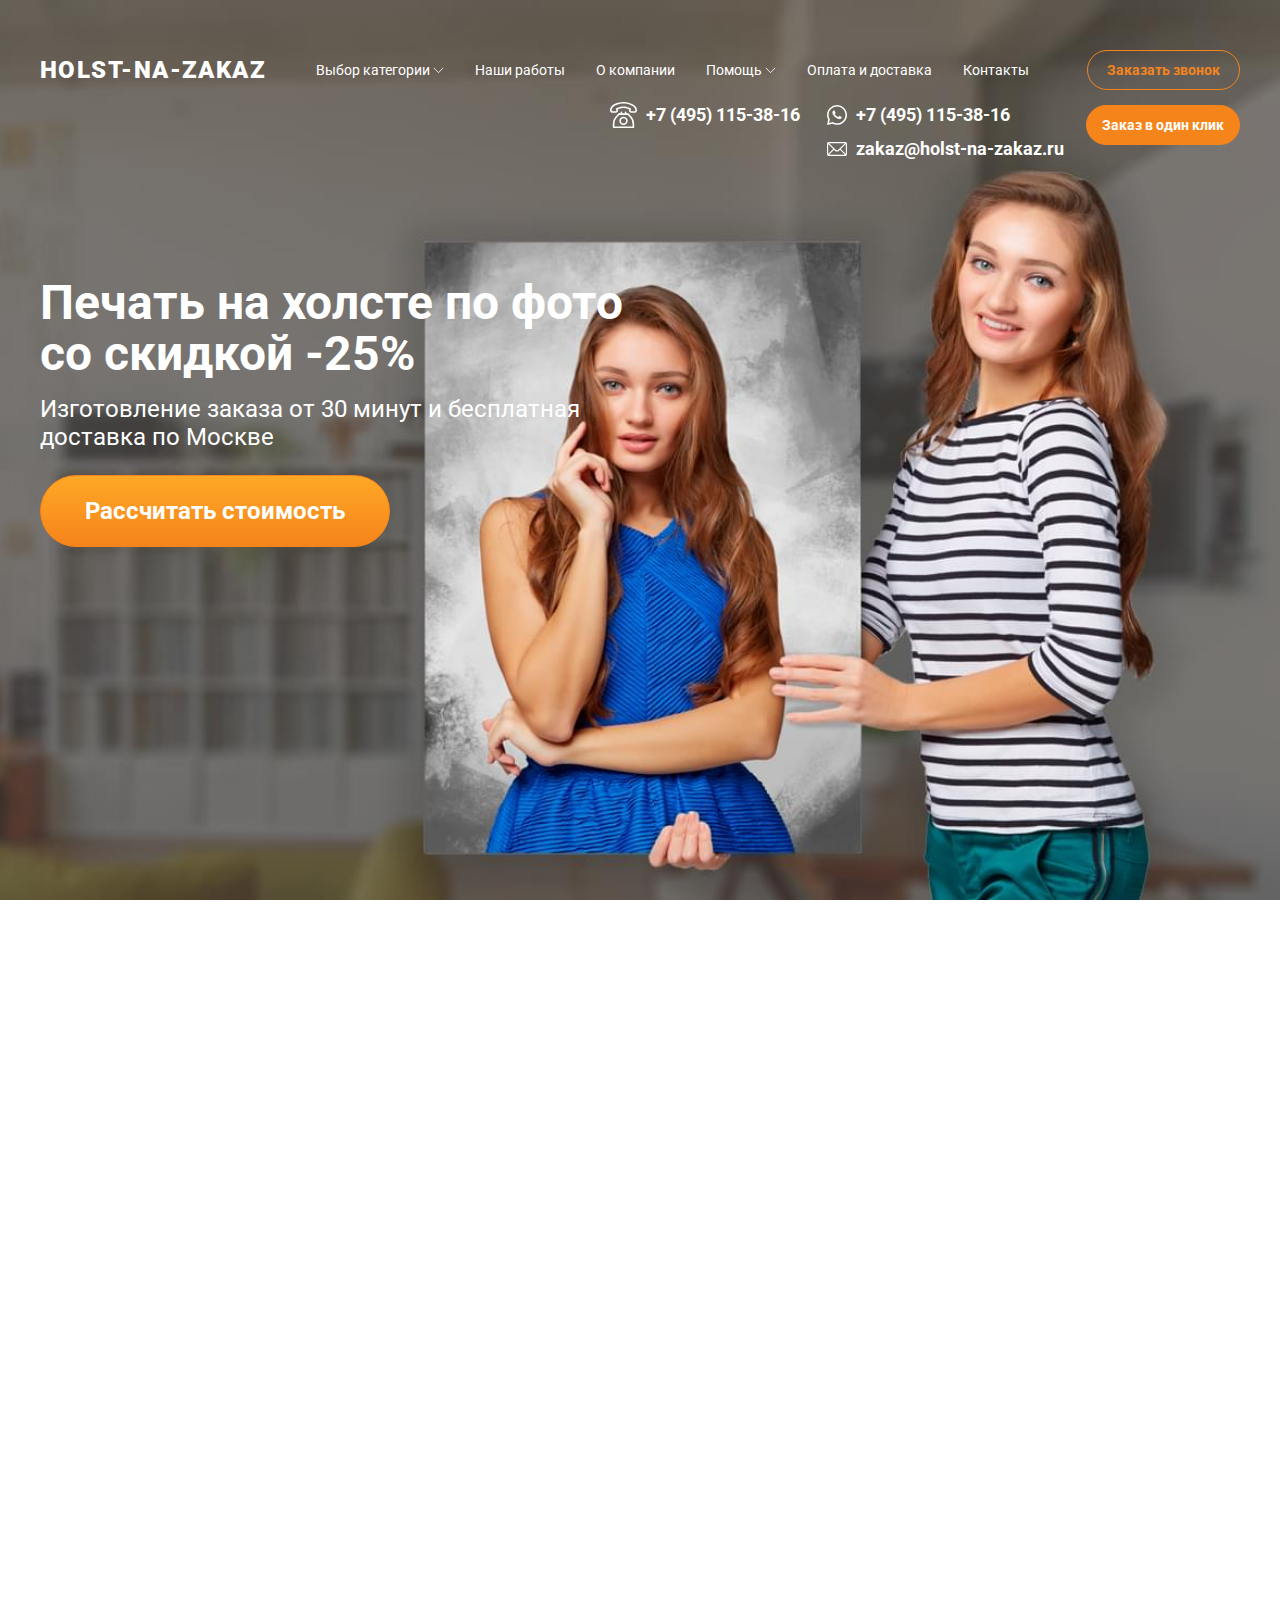
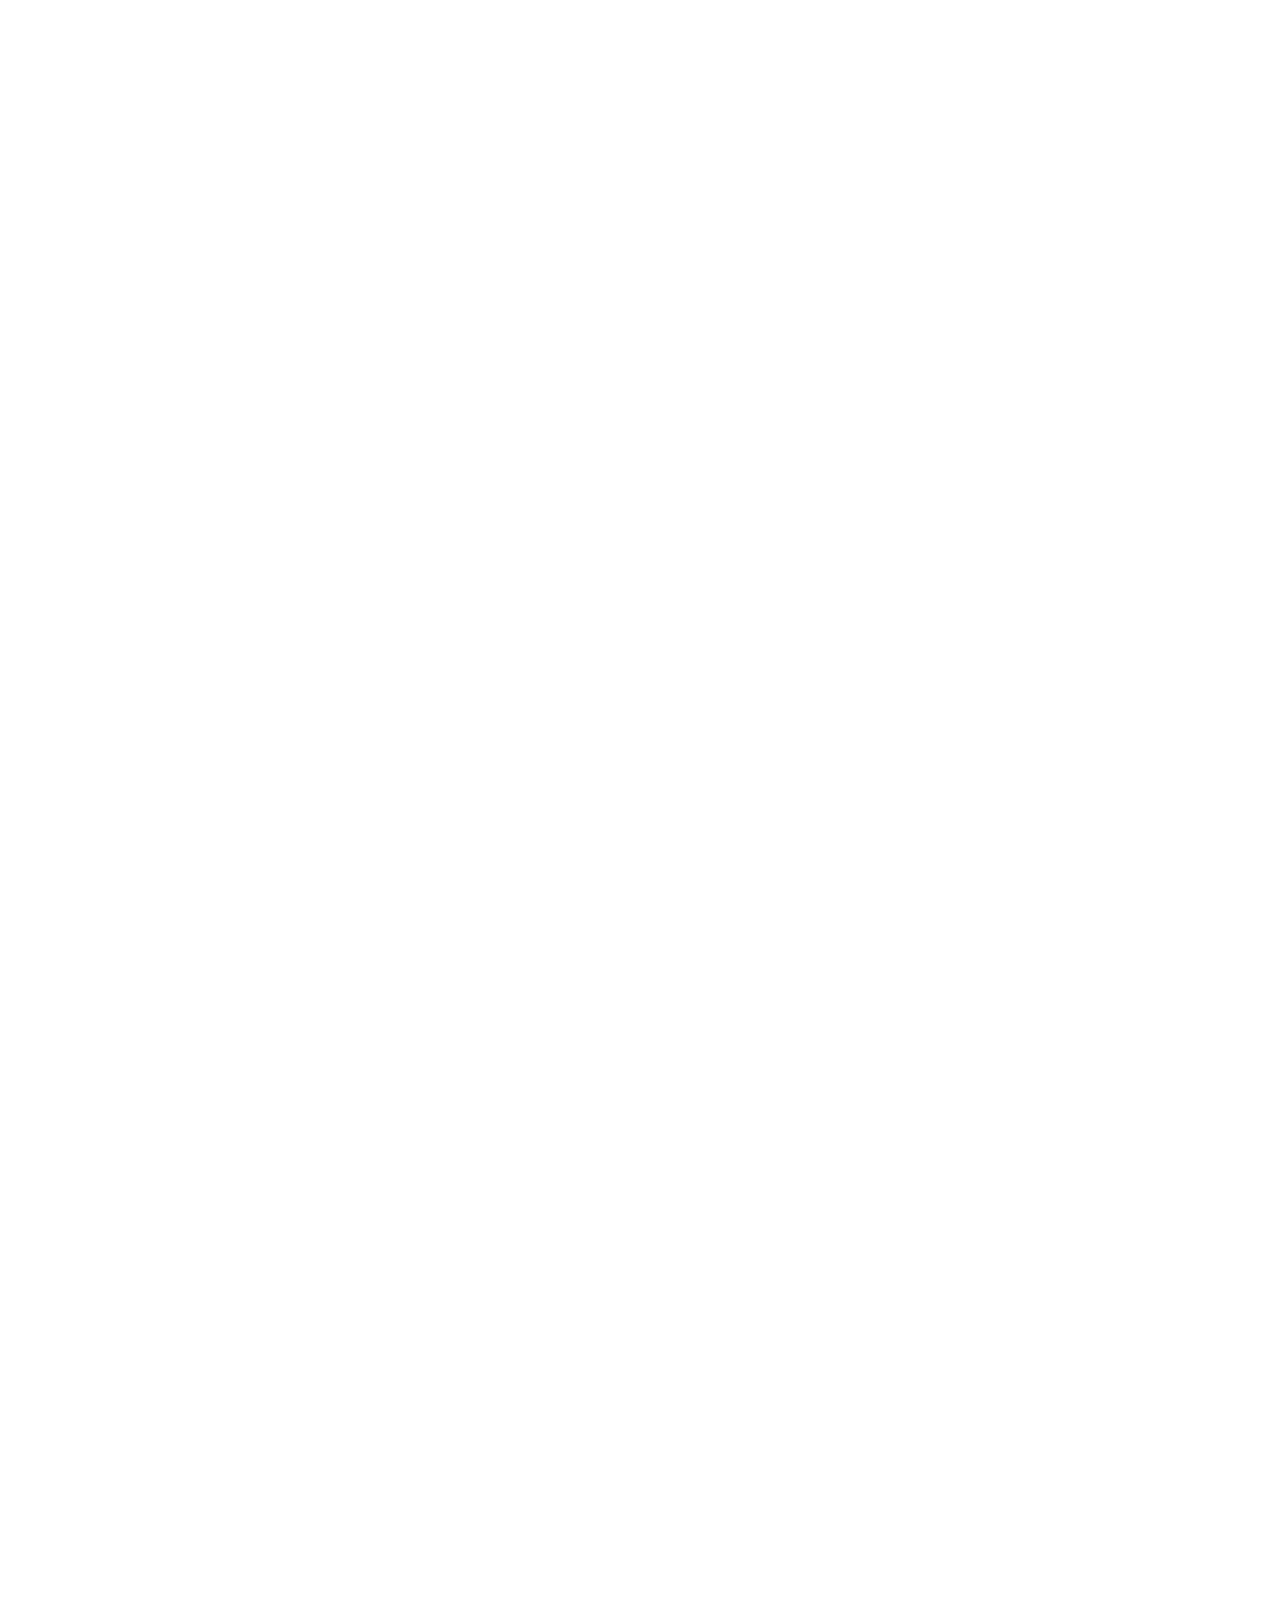
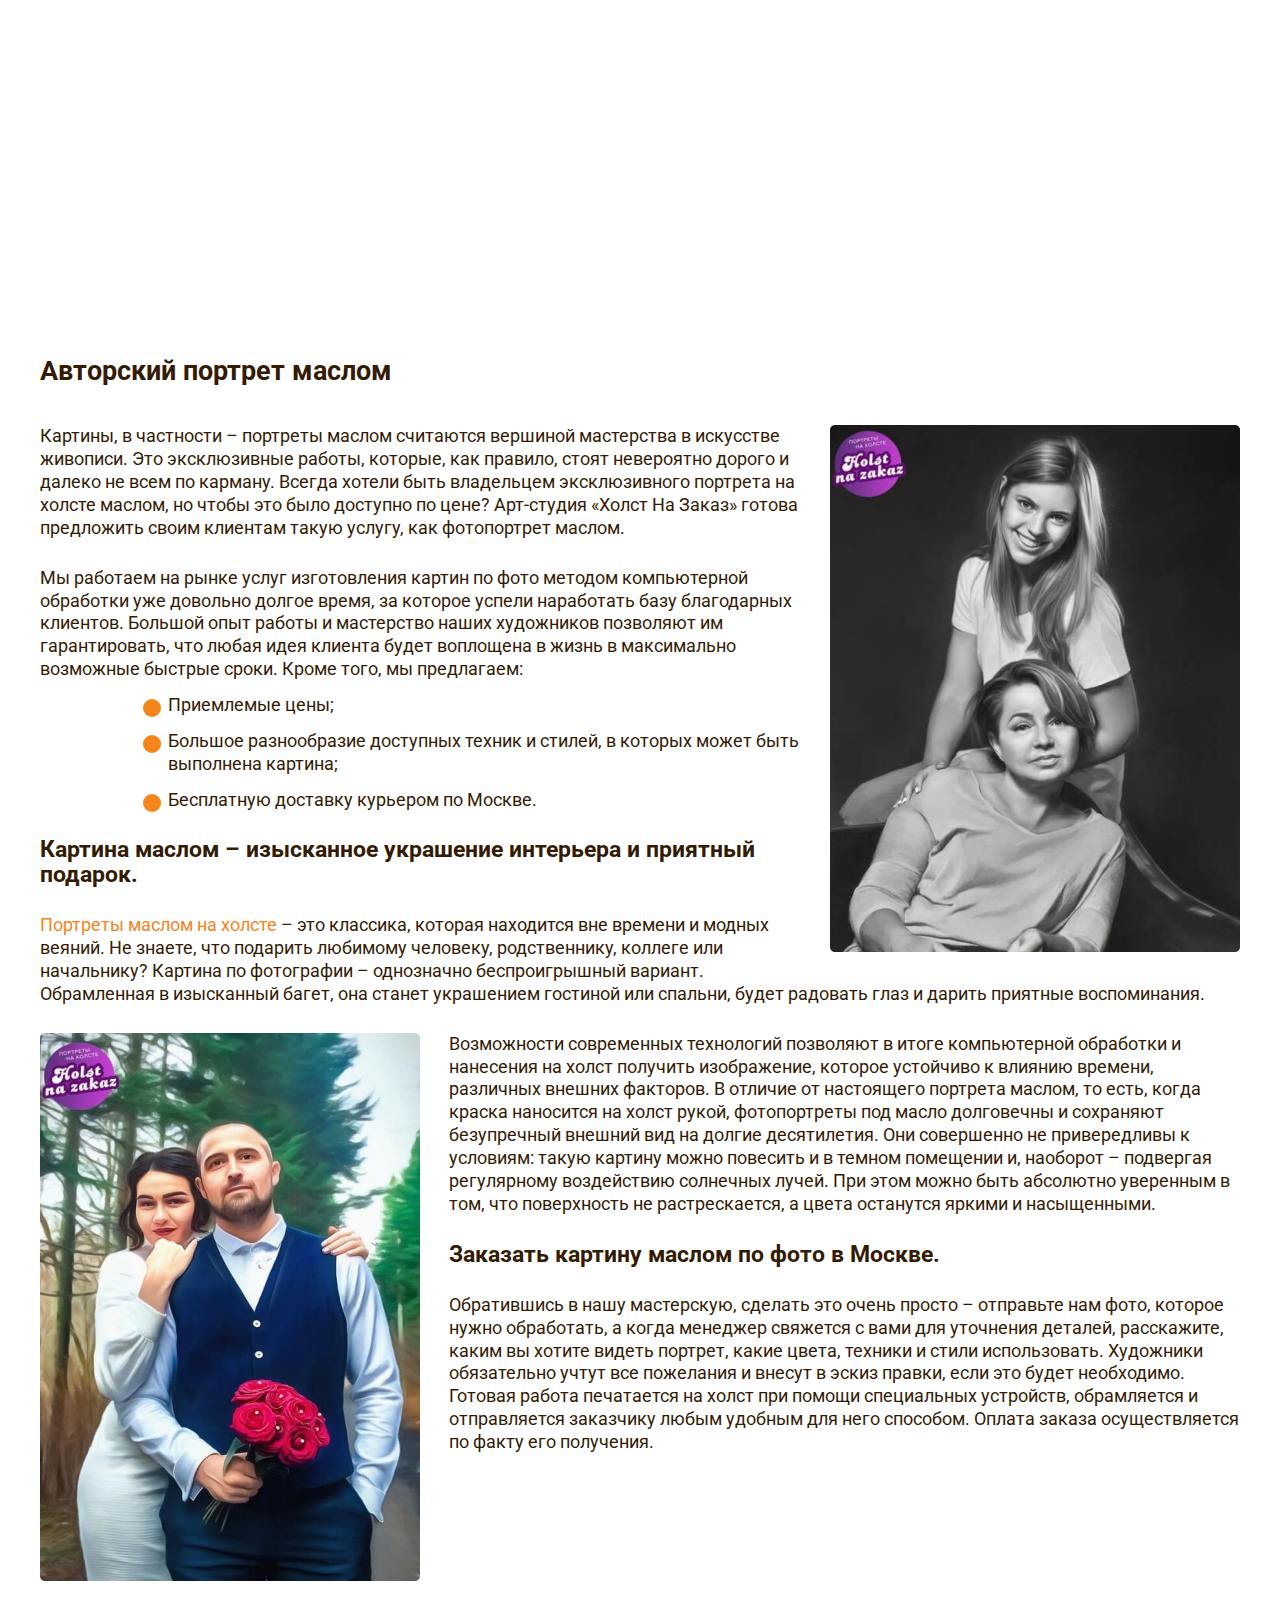
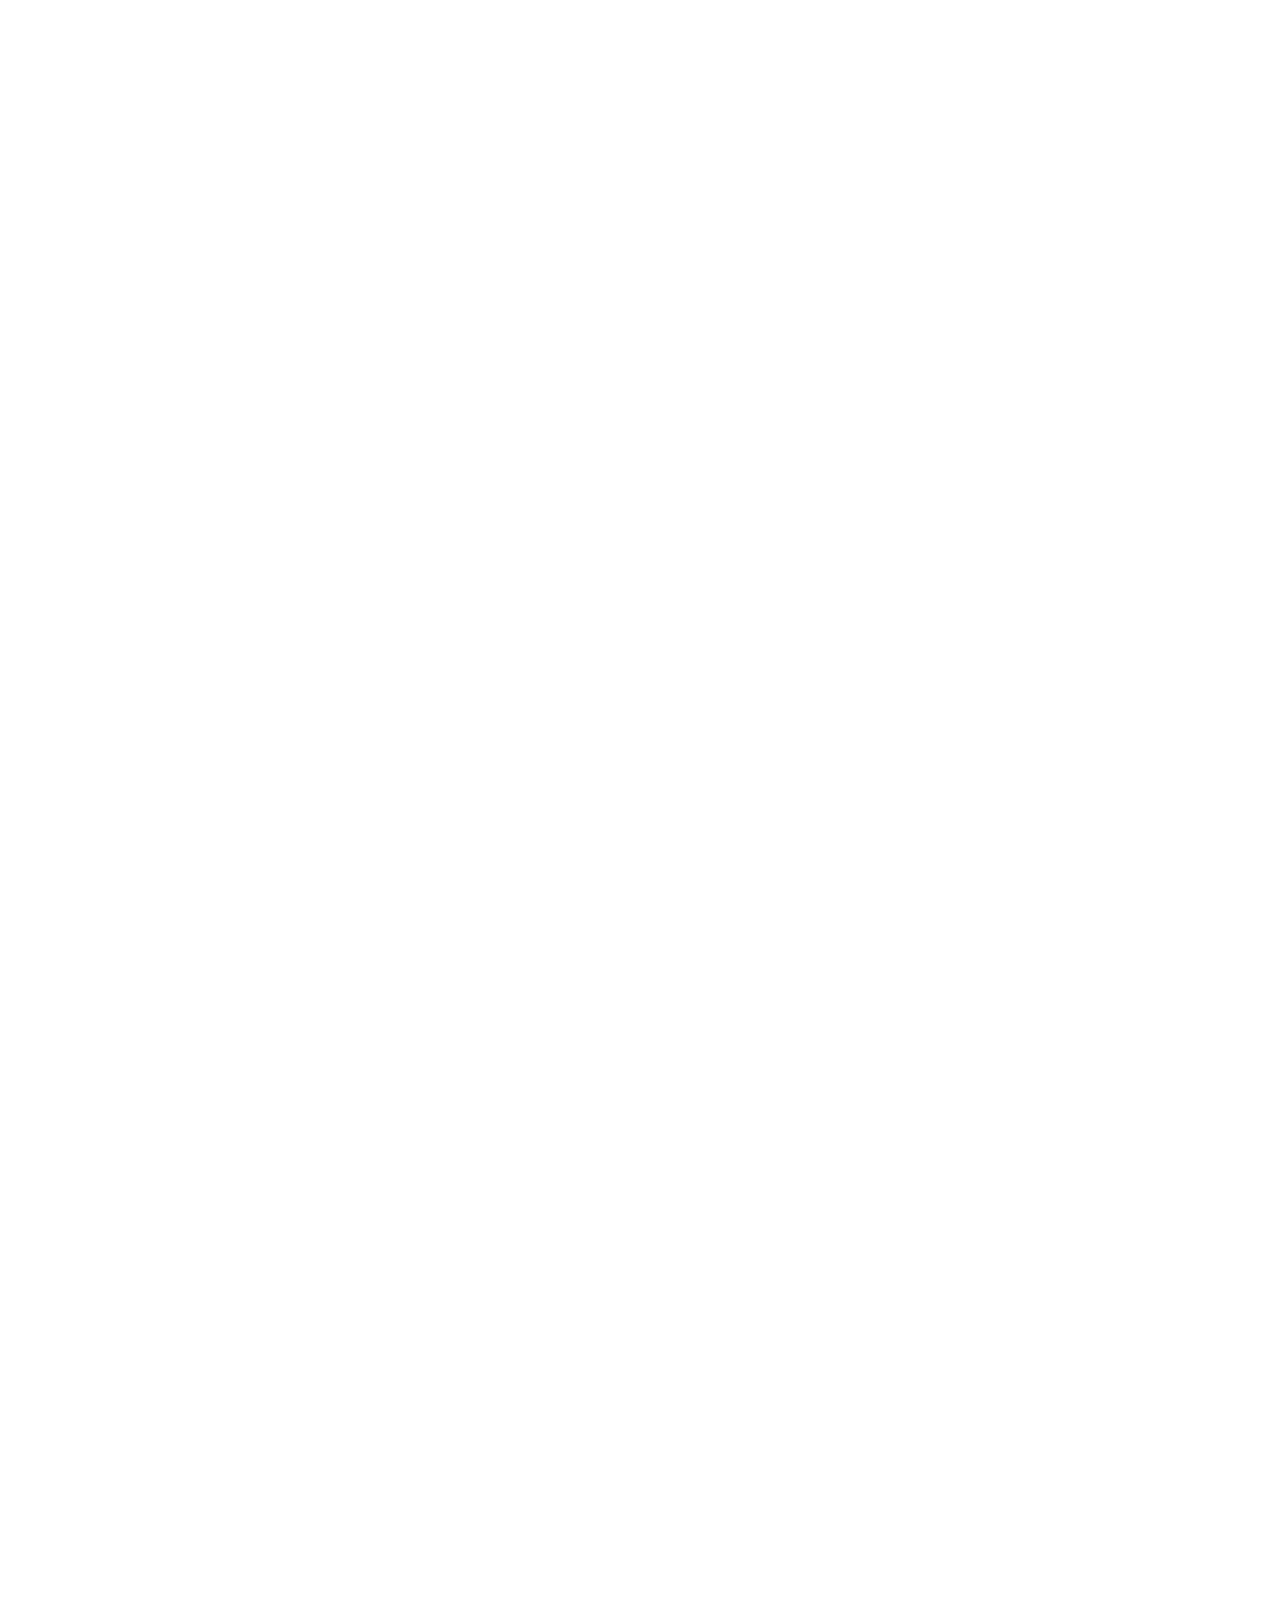
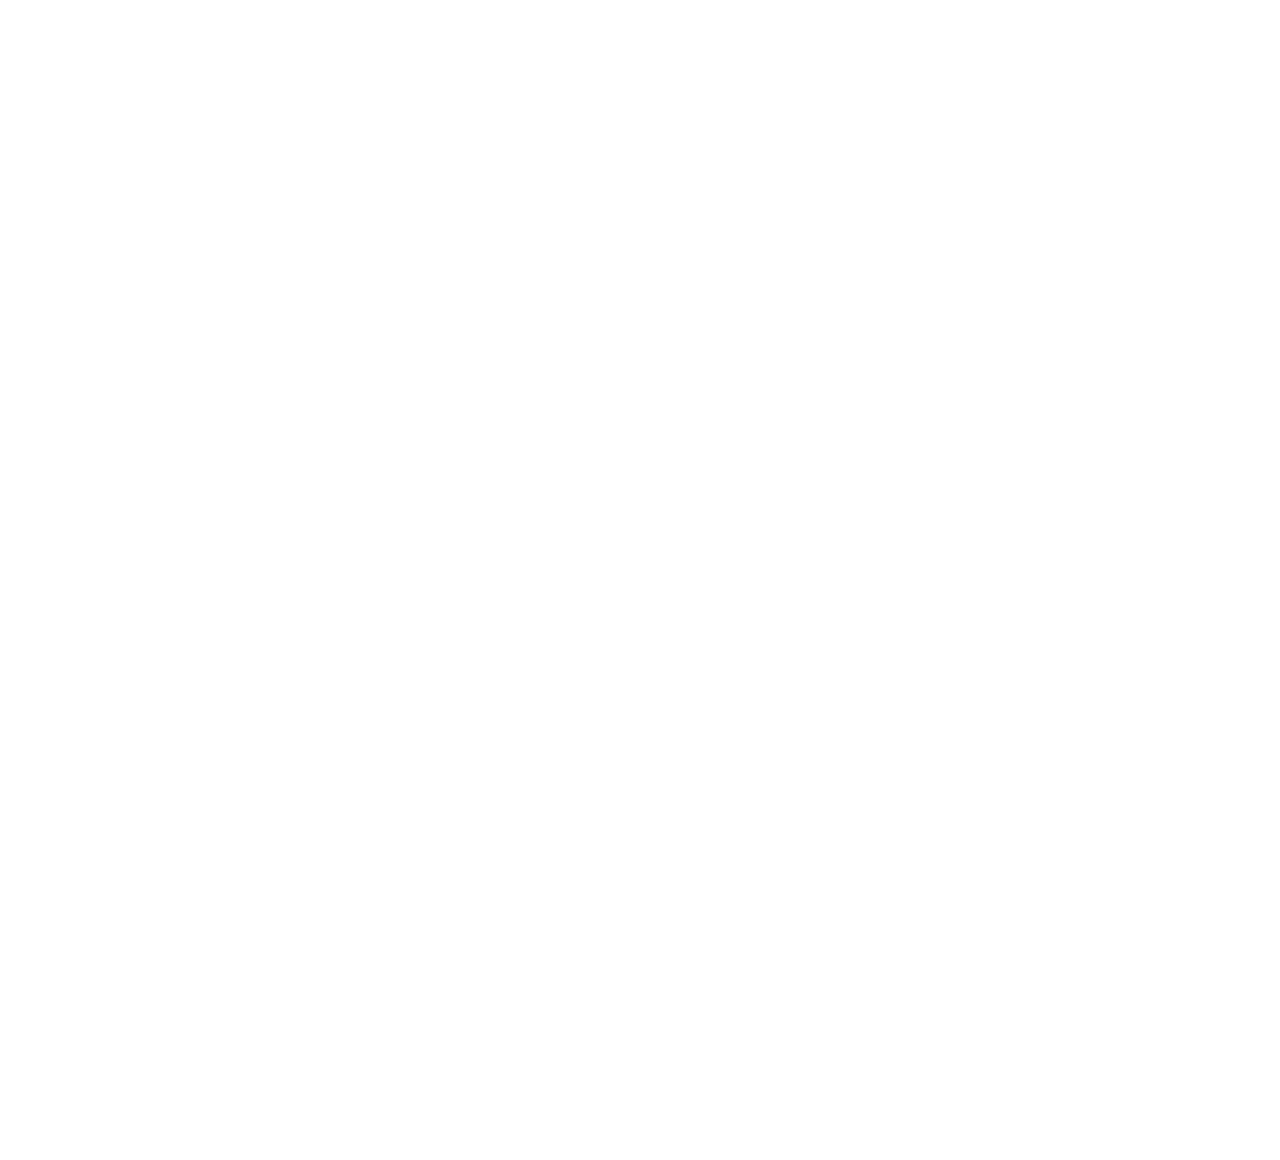
<file: portrait-author.html>
<!DOCTYPE html>
<html lang="ru">
	 <head>
	<title>Главная</title>
	<meta charset="UTF-8">
	<meta name="format-detection" content="telephone=no">
	<link rel="stylesheet" href="css/style.min.css">
	<link rel="shortcut icon" href="favicon.ico">
	<!-- <meta name="robots" content="noindex, nofollow"> -->
	<!-- <meta name="viewport" content="width=device-width, initial-scale=1.0, maximum-scale=1.0, user-scalable=0"> -->
	<meta name="viewport" content="width=device-width, initial-scale=1.0">
</head>
	<body>
		<div class="wrapper">
			<header class="header _scr-item _anim-no-hide animate__animated animate__fadeInDownBig">
	<div class="header__content _container">
		<div class="header__row">
			<div class="header__logo">HOLST-NA-ZAKAZ</div>
			<div class="header__menu menu">
				<div class="menu__icon icon-menu">
					<span></span>
					<span></span>
					<span></span>
				</div>
				<nav class="menu__body">
					<ul class="menu__list">
						<li class="menu__item">
							<a href="#" class="menu__link menu__link_sub">Выбор категории</a>
							<ul class="sub-menu__list">
								<li><a href="index.html" class="sub-menu__link">Главная</a></li>
								<li><a href="pechat.html" class="sub-menu__link">Печать на холсте</a></li>
								<li><a href="photocollage.html" class="sub-menu__link">Фотоколлаж</a></li>
								<li><a href="popart.html" class="sub-menu__link">Поп-Арт</a></li>
								<li><a href="portrait-painting.html" class="sub-menu__link">Портрет под живопись</a></li>
								<li><a href="portrait-po-photo.html" class="sub-menu__link">Портреты по фотографии</a></li>
								<li><a href="portrait-loveis.html" class="sub-menu__link">Портрет в стиле Love is</a></li>
								<li><a href="portrait-mans.html" class="sub-menu__link">Мужской портрет</a></li>
								<li><a href="portrait-women.html" class="sub-menu__link">Женский портрет</a></li>
								<li><a href="portrait-child.html" class="sub-menu__link">Детский портрет</a></li>
								<li><a href="portrait-character.html" class="sub-menu__link">Портрет в образе</a></li>
								<li><a href="portrait-drim-art.html" class="sub-menu__link">Портрет Дрим-Арт</a></li>
								<li><a href="portrait-family.html" class="sub-menu__link">Семейный портрет</a></li>
								<li><a href="portrait-wedding.html" class="sub-menu__link">Свадебный портрет</a></li>
								<li><a href="portrait-author.html" class="sub-menu__link">Авторский портрет</a></li>
								<li><a href="photo-mosaic.html" class="sub-menu__link">Фотомазаика из фотографий</a></li>
								<li><a href="portrait-oil.html" class="sub-menu__link">Портрет маслом</a></li>
								<li><a href="portrait-art.html" class="sub-menu__link">Арт портрет</a></li>
							</ul>
						</li>
						<li class="menu__item"><a href="#" class="menu__link">Наши работы</a></li>
						<li class="menu__item"><a href="#" class="menu__link">О компании</a></li>
						<li class="menu__item">
							<a href="#" class="menu__link menu__link_sub">Помощь</a>
							<ul class="sub-menu__list">
								<li><a href="#" class="sub-menu__link">Цены и размеры</a></li>
								<li><a href="#" class="sub-menu__link">Гарантии и возврат</a></li>
								<li><a href="#" class="sub-menu__link">Как оформить заказ</a></li>
								<li><a href="#" class="sub-menu__link">Вопросы и ответы</a></li>
								<li><a href="#" class="sub-menu__link">Требования к фотографиям</a></li>
								<li><a href="#" class="sub-menu__link">Оплатить заказ</a></li>
								<li><a href="#" class="sub-menu__link">Карта сайта</a></li>
								<li><a href="#" class="sub-menu__link">Где мой заказ</a></li>
								<li><a href="#" class="sub-menu__link">Каталог образов</a></li>
								<li><a href="#" class="sub-menu__link">Терминология</a></li>
								<li><a href="#" class="sub-menu__link">Каталог багетных рам</a></li>
							</ul>
						</li>
						<li class="menu__item"><a href="#" class="menu__link">Оплата и доставка</a></li>
						<li class="menu__item"><a href="#" class="menu__link">Контакты</a></li>
					</ul>
					<!-- Контейнер для кнопок -->
					<div class="menu__button menu__button_1"></div>
					<div class="menu__button menu__button_2"></div>
				</nav>
			</div>
			<div class="header__right">
				<a href="#" class="header__button btn btn_1" data-da=".menu__button_1, 992.98, 1">Заказать звонок</a>
			</div>
			
		</div>
		<div class="header__footer footer-header">
			<div class="footer-header__column" data-da=".menu, 1252, 1">
				<a href="tel:+74951153816" class="footer-header__link footer-header__phone">+7 (495) 115-38-16</a>
			</div>
			<div class="footer-header__column">
				<a href="tel:+74951153816" class="footer-header__link footer-header__viber" data-da=".menu, 1252, 2">+7 (495) 115-38-16</a>
				<a href="mailto:zakaz@holst-na-zakaz.ru" class="footer-header__link footer-header__mail">zakaz@holst-na-zakaz.ru</a>
			</div>
			<div class="footer-header__column">
				<a href="#" class="btn btn_2 header__button" data-da=".menu__button_2, 992.98, 1">Заказ в один клик</a>
			</div>
		</div>
		<div class="header__body">
			<h1 class="header__title">Печать на холсте по фото со скидкой -25%</h1>
			<p class="header__text">
				Изготовление заказа от 30 минут и бесплатная доставка по Москве
			</p>
			<a href="#" class="header__button btn btn_3">Рассчитать стоимость</a>
		</div>
	</div>
</header>
			<main class="page">
				<section class="constr">
	<div class="constr__content _container">
		<div class="constr__body">
			<h3 class="constr__title title_1 _scr-item _anim-no-hide animate__animated animate__fadeInLeft _left">Расчет стоимости и оформление заказа</h3>
				<!-- Форма -->
				<form action="#" class="constr__form">
					<div class="constr__row">
						<!-- Первая колонка -->
						<div class="constr__column constr__details details-constr _scr-item _anim-no-hide animate__animated animate__fadeInLeft _left">
							<ol class="details-constr__ul">
								<li class="details-constr__li">
									<h4 class="details-constr__title title_2 _num">Выберите фото</h4>
									<div class="details-constr__file">
										<input type="file" id="formImage" name="file" data-error="Выберите фото" class="input input_file _req" accept="image/jpeg">
										<div class="details-constr__button">Выбрать фото</div>
									</div>
								</li>
								<li class="details-constr__li">
									<h4 class="details-constr__title title_2 _num">Выберите размер (см)</h4>
									<div class="details-constr__row">
										<div class="options options_row">
											<label class="options__item">
												<input class="options__input" checked type="radio" value="1" name="form[details]">
												<span class="options__text"><span>30х40</span></span>
											</label>
											<label class="options__item">
												<input class="options__input" type="radio" value="2" name="form[details]">
												<span class="options__text"><span>40х60</span></span>
											</label>
											<label class="options__item">
												<input class="options__input" type="radio" value="3" name="form[details]">
												<span class="options__text"><span>50х70</span></span>
											</label>
											<label class="options__item">
												<input class="options__input" type="radio" value="4" name="form[details]">
												<span class="options__text"><span>60х90</span></span>
											</label>
											<label class="options__item">
												<input class="options__input" type="radio" value="5" name="form[details]">
												<span class="options__text"><span>120х80</span></span>
											</label>
										</div>
									</div>
									<div class="details-constr__prew">
										<img src="img/order/30-40.png" alt="">
									</div>
									<div class="details-constr__text text_2">
										Или введите вручную
									</div>
									<div class="details-constr__size">
										<input autocomplete="off" type="text" name="form[]" data-error="Ошибка" data-value="" class="input _digital">
										<div class="details-constr__x"></div>
										<input autocomplete="off" type="text" name="form[]" data-error="Ошибка" data-value="" class="input _digital">
									</div>
								</li>
								<li class="details-constr__li">
									<h4 class="details-constr__title title_2 _num">Выберите материал</h4>
									<div class="details-constr__row">
										<div class="options options__material">
											<label class="options__item">
												<input class="options__input" type="radio" value="1" name="form[material]">
												<span class="options__text _tippy"><span>Холст льняной</span></span>
											</label>
											<label class="options__item">
												<input class="options__input" checked type="radio" value="2" name="form[material]">
												<span class="options__text _tippy"><span>Холст натуральный</span></span>
											</label>
										</div>
									</div>
								</li>
								<li class="details-constr__li">
									<h4 class="details-constr__title title_2 _num">Дизайн-обработка</h4>
									<div class="details-constr__row">
										<div class="options options__material">
											<label class="options__item">
												<input class="options__input" type="radio" value="1" name="form[style]">
												<span class="options__text"><span>Без обработки</span></span>
											</label>
											<label class="options__item">
												<input class="options__input" type="radio" value="2" name="form[style]">
												<span class="options__text _tippy"><span>Живопись</span></span>
											</label>
											<label class="options__item">
												<input class="options__input" type="radio" value="3" name="form[style]">
												<span class="options__text _tippy"><span>Дрим-арт</span></span>
											</label>
											<label class="options__item">
												<input class="options__input" type="radio" value="4" name="form[style]">
												<span class="options__text _tippy"><span>Фотоколлаж</span></span>
											</label>
											<label class="options__item">
												<input class="options__input" type="radio" value="5" name="form[style]">
												<span class="options__text _tippy"><span>Портрет маслом</span></span>
											</label>
											<label class="options__item">
												<input class="options__input" checked type="radio" value="6" name="form[style]">
												<span class="options__text _tippy"><span>Портрет в образе</span></span>
											</label>
											<label class="options__item">
												<input class="options__input" type="radio" value="7" name="form[style]">
												<span class="options__text _tippy"><span>Фотомазайка</span></span>
											</label>
											<label class="options__item">
												<input class="options__input" type="radio" value="8" name="form[style]">
												<span class="options__text _tippy"><span>Love-is</span></span>
											</label>
										</div>
									</div>
								</li>
								<li class="details-constr__li">
									<h4 class="details-constr__title title_2 _num">Покрытие холста</h4>
									<div class="details-constr__row">
										<div class="options options__material">
											<label class="options__item">
												<input class="options__input" type="radio" value="1" name="form[coating]">
												<span class="options__text _tippy"><span>Покрытие лаком</span></span>
											</label>
											<label class="options__item">
												<input class="options__input" checked type="radio" value="2" name="form[coating]">
												<span class="options__text _tippy"><span>Покрытие 3D-гелем</span></span>
											</label>
										</div>
									</div>
								</li>
								<li class="details-constr__li">
									<h4 class="details-constr__title title_2 _num">Багетные рамки</h4>
									<div class="details-constr__row">
										<div class="options options__material">
											<label class="details-constr__checkbox checkbox">
												<input data-error="Ошибка" class="checkbox__input" type="checkbox" value="1" name="form[]" checked>
												<span class="checkbox__text"><span>Добавить багетную рамку</span></span>
											</label>
										</div>
						
									</div>
								</li>
							</ol>

						</div>
						<!-- Вторая колонка -->
						<div class="constr__column constr__visual visual-constr _scr-item _anim-no-hide animate__animated animate__fadeInRight _right">
							<div class="visual-constr__body">
								<div class="visual-constr__item item-visual">
									<div class="item-visual__row">
										<div class="item-visual__column item-visual__one">
											<div class="item-visual__image"> <!-- Еще крепится файл -->
												<div class="item-visual__file">
													<input type="file" id="formImage_1" name="file" data-error="Выберите фото" class="input input_file _req" accept="image/jpeg">
													<a href="#" class="item-visual__photo btn btn btn_1">Выбрать фото</a>
												</div>
												<div id="formPreview" class="item-visual__file-preview"></div>
											</div>
										</div>
										<div class="item-visual__column item-visual__two">
											<h4 class="item-visual__title title_2">Описание заказа</h4>
											<div class="item-visual__text text_3"><span>Размер:</span>30х40 см</div>
											<div class="item-visual__text text_3"><span>Материал:</span>Холст натуральный</div>
											<div class="item-visual__text text_3"><span>Обработка:</span>Портрет в образе</div>
											<div class="item-visual__text text_3"><span>Покрытие:</span>Покрытие 3D-гелем</div>
											<div class="item-visual__text text_3"><span>Багетные рамки:</span>Да</div>
				
										</div>
										<div class="item-visual__column item-visual__three">
											<div class="item-visual__subtitle text_1">Стоимость вашего заказа: <span>0 руб.</span></div>
											<div class="item-visual__action">Cтарая цена: 0 руб.</div>
											<div class="item-visual__text">Доставим бесплатно по Москве в
												пределах пешей доступности от метро</div>
										</div>
									</div>
								</div>
							</div>
							<div class="visual-constr__bagget bagget" data-da=".constr__row, 991.98, 1">
								<h4 class="visual-constr__title title_2">Багетные рамки</h4>
								<div class="bagget__images">
									<img src="img/order/borders.jpg" alt="">
								</div>
							</div>
						</div>
					</div>
						<!-- Третья под колонками -->
					<div class="constr__finish finish-constr">
						<h4 class="constr-finish__title title_2 _scr-item _anim-no-hide animate__animated animate__fadeInLeft _left">Завершите оформление заказа</h4>
						<div class="finish-constr__row _scr-item _anim-no-hide animate__animated animate__fadeInLeft _left">
							<div class="finish-constr__column finish-constr__column_one">
								<div class="finish-constr__line">
									<input autocomplete="off" type="text" name="name" data-error="Заполните поле Имя" data-value="Имя" class="input input-contacts _req">
								</div>
								<div class="finish-constr__line">
									<input autocomplete="off" type="email" name="email" data-error="Укажите E-mail" data-value="E-mail" class="input input-contacts _req _email">
								</div>
								<div class="finish-constr__line">
									<input autocomplete="off" type="tel" name="phone" data-error="Укажите телефон" data-value="Телефон" class="input input-contacts _req">
								</div>
								<div class="finish-constr__line">
									<input autocomplete="off" type="text" name="code" data-error="Ошибка" data-value="Промо-код" class="input input-contacts">
								</div>
							</div>
							<div class="finish-constr__column finish-constr__column_two">
								<div class="finish-constr__line">
									<input autocomplete="off" type="text" name="comment" data-error="Ошибка" data-value="Комментарий" class="input input-comment _req">
								</div>
								<div class="finish-constr__adress adress-finish">
									<div class="adress-finish__column">
										<div class="finish-constr__line">
											<input autocomplete="off" type="text" name="adress" data-error="Ошибка" data-value="Адрес" class="input input-date _req">
										</div>
									</div>
									<div class="adress-finish__column">
										<div class="finish-constr__line">
											<input autocomplete="off" type="text" name="date" data-error="Ошибка" data-value="Дата доставки" class="input input-date _req">
										</div>
									</div>
									<div class="adress-finish__column">
										<div class="finish-constr__line">
											<input autocomplete="off" type="text" name="time" data-error="Ошибка" data-value="С 0:00 до 12:00" class="input input-date _req">
										</div>
									</div>
								</div>
								<label class="finish-constr__checkbox checkbox">
									<input data-error="Ошибка" class="checkbox__input _req" type="checkbox" value="1" name="yes" checked>
									<span class="checkbox__text"><span>Я ознакомлен и согласен с <a href="#">политикой конфиденциальности</a></span></span>
								</label>
								<div class="finish-constr__tabs">
									<div class="finish-constr__footer">
										<button type="submit" class="form__btn btn btn_5">Оформить заказ</button>
										<a href="#" class="form__link">Как мы рисуем?</a>
										<a href="#" class="form__link">Создание портрета</a>
									</div>
								</div>
							</div>
						</div>
					</div>
				</form>
		</div>
	</div>
</section>
				<section class="compl">
	<div class="compl__content _container">
		<h3 class="compl__title title_1 _scr-item _anim-no-hide animate__animated animate__fadeInLeft _left">Что входит в стоимость?</h3>
		<div class="compl__row">
			<!-- Первая колонка с пунктами -->
			<div class="compl__column compl__one _scr-item _anim-no-hide animate__animated animate__fadeInLeft _left">
				<ul class="compl__list"> <!--todo Сюда мы выведем номер  -->
					<li>
						<div class="compl__header">
							<span class="compl__number"></span>
						<a href="#" class="compl__link title_2">Крепёж</a>
						</div>
						
						<p class="compl__text text">
							На каждый портрет устанавливаеться крепеж (крокодил).
						</p>
					</li>
					<li>
						<div class="compl__header">
							<span class="compl__number"></span>
						<a href="#" class="compl__link title_2">Деревянный подрамник</a>
						</div>
						
						<p class="compl__text text">
							Мы используем только подрамники из высокосортной сосны.
						</p>
					</li>
					<li>
						<div class="compl__header">
							<span class="compl__number"></span>
							<a href="#" class="compl__link title_2">Натуральный хлопковый холст</a>
						</div>
					
						<p class="compl__text text">
							Натуральный холст самый прочный из всех видов холстов. Сохраняет цвет на долгие годы.
						</p>
					</li>
				</ul>
			</div>
			<!-- Колонка с изображениями -->
			<div class="compl__column compl__two _scr-item _anim-no-hide animate__animated_1 animate__animated animate__fadeInLeft _left" data-da=".compl__content, 767.98, 5">
				<div class="compl__image image-compl">
					<div class="image-compl__one">
						<img src="img/order/1.jpg" alt="">
					</div>
					<div class="image-compl__two">
						<img src="img/order/2.jpg" alt="">
					</div>
				</div>
			</div>
			<!-- Вторая колонка с пунктами -->
			<div class="compl__column compl__three _scr-item _anim-no-hide animate__animated_2 animate__animated animate__fadeInLeft _left">
				<ul class="compl__list">
					<li>
						<div class="compl__header">
							<span class="compl__number"></span>
							<a href="#" class="compl__link title_2">Галерейная натяжка</a>
						</div>
					
						<p class="compl__text text">
							В наших портретах мы используем галерейную натяжку. Также можем выполнить студийную натяжку и стандартную натяжку.
						</p>
					</li>
					<li>
						<div class="compl__header">
							<span class="compl__number"></span>
							<a href="#" class="compl__link title_2">Ручная отрисовка изображения</a>
						</div>
					
						<p class="compl__text text">
							Наш художник вручную на графическом планшете отрисуют портрет и пришлем макет на согласование.

						</p>
					</li>
					<li>
						<div class="compl__header">
							<span class="compl__number"></span>
							<a href="#" class="compl__link title_2">Упаковка</a>
						</div>
					
						<p class="compl__text text">
							Все заказы мы бережно упаковываем в защитную пленку и подарочную упаковку, а также у нас бесплатная доставка по Москве!
						</p>
					</li>
				</ul>
			</div>
		</div>
		<h4 class="compl__sub-title title_2 orange _scr-item _anim-no-hide animate__animated animate__fadeInLeft _left">Дополнительно можно заказать:</h4>
		<div class="compl__add add-compl _scr-item _anim-no-hide animate__animated animate__fadeInLeft _left">
			<div class="add-compl__row">
				<div class="add-compl__item">
					<a href="" class="add-compl__link text_0">Багетная рама</a>
				</div>
				<div class="add-compl__item">
					<a href="" class="add-compl__link text_0">Покрытие текстурным гелем</a>
				</div>
				<div class="add-compl__item">
					<a href="" class="add-compl__link text_0">Покрытие акриловым лаком</a>
				</div>
				<div class="add-compl__item">
					<a href="" class="add-compl__link text_0">Подарочная упаковка</a>
				</div>
			</div>
		</div>
		
	</div>
</section>
				<section class="portrait-author universal">
	<div class="portrait-author__content _container">
			<!-- заголовок раздела -->
			<h3 class="universal__title title_1">Авторский портрет маслом</h3>

				<div class="universal__data_0"></div>
				<div class="portrait-family__block_1">
					<div class="universal__slime universal__slime_right">
						<img src="img/pages/portrait-author/1.jpg" alt="">
					</div>
					<div class="universal__data_1" data-da=".universal__data_0, 991.98, 1"> 
						<p class="universal__text text_0">
							Картины, в частности – портреты маслом считаются вершиной мастерства в искусстве живописи. Это эксклюзивные работы, которые, как правило, стоят невероятно дорого и далеко не всем по карману. Всегда хотели быть владельцем эксклюзивного портрета на холсте маслом, но чтобы это было доступно по цене? Арт-студия «Холст На Заказ» готова предложить своим клиентам такую услугу, как фотопортрет маслом.
						</p>
						<p class="universal__text text_0 universal__sub-list">
							Мы работаем на рынке услуг изготовления картин по фото методом компьютерной обработки уже довольно долгое время, за которое успели наработать базу благодарных клиентов. Большой опыт работы и мастерство наших художников позволяют им гарантировать, что любая идея клиента будет воплощена в жизнь в максимально возможные быстрые сроки. Кроме того, мы предлагаем:
						</p>
						<ul class="universal__list">
							<li class="universal__elem text_0">
								<span></span>Приемлемые цены;
							</li>
							<li class="universal__elem text_0">
								<span></span>Большое разнообразие доступных техник и стилей, в которых может быть выполнена картина;
							</li>
							<li class="universal__elem text_0">
								<span></span>Бесплатную доставку курьером по Москве.
							</li>
						</ul>
					</div>

					<!-- Заголовок подраздела -->
					<h4 class="universal__sub-title title_2">Картина маслом – изысканное украшение интерьера и приятный подарок.<h4>
					<p class="universal__text text_0">
						<a href="#">Портреты маслом на холсте</a> – это классика, которая находится вне времени и модных веяний. Не знаете, что подарить любимому человеку, родственнику, коллеге или начальнику? Картина по фотографии – однозначно беспроигрышный вариант. Обрамленная в изысканный багет, она станет украшением гостиной или спальни, будет радовать глаз и дарить приятные воспоминания.
					</p>
					<div class="universal__data_2"></div>
				</div>

				<div class="universal__block_float">
					<div class="universal__slime universal__slime_left">
						<img src="img/pages/portrait-author/2.jpg" alt="">
					</div>
					<p class="universal__text text_0" data-da=".universal__data_2, 991.98, 1">
						Возможности современных технологий позволяют в итоге компьютерной обработки и нанесения на холст получить изображение, которое устойчиво к влиянию времени, различных внешних факторов. В отличие от настоящего портрета маслом, то есть, когда краска наносится на холст рукой, фотопортреты под масло долговечны и сохраняют безупречный внешний вид на долгие десятилетия. Они совершенно не привередливы к условиям: такую картину можно повесить и в темном помещении и, наоборот – подвергая регулярному воздействию солнечных лучей. При этом можно быть абсолютно уверенным в том, что поверхность не растрескается, а цвета останутся яркими и насыщенными.
					</p>
					<!-- Заголовок подраздела -->
					<h4 class="universal__sub-title title_2">Заказать картину маслом по фото в Москве.<h4>
					<p class="universal__text text_0 text_margin">
						Обратившись в нашу мастерскую, сделать это очень просто – отправьте нам фото, которое нужно обработать, а когда менеджер свяжется с вами для уточнения деталей, расскажите, каким вы хотите видеть портрет, какие цвета, техники и стили использовать. Художники обязательно учтут все пожелания и внесут в эскиз правки, если это будет необходимо. Готовая работа печатается на холст при помощи специальных устройств, обрамляется и отправляется заказчику любым удобным для него способом. Оплата заказа осуществляется по факту его получения.
					</p>
				</div>
	</div>
</section>
				<!-- Блок "Почему выбирают нас" -->
<section class="whyus">
	<div class="whyus__content _container">
		<h3 class="whyus__title title_1 _scr-item _anim-no-hide animate__animated animate__fadeInLeft _left">Почему выбирают нас?</h3>
		<div class="whyus__row">
			<div class="whyus__column _scr-item _anim-no-hide animate__animated animate__fadeInLeft _left">
				<div class="whyus__item">
					<div class="whyus__icon">
						<img src="img/tabs/fast-delivery-1.svg" alt="">
					</div>
					<p class="whyus__text">
						Срочное изготовления и бесплатная доставка по Москве
					</p>
				</div>
			</div>
			<div class="whyus__column _scr-item _anim-no-hide animate__animated animate__fadeInLeft _left">
				<div class="whyus__item">
					<div class="whyus__icon">
						<img src="img/tabs/printer.svg" alt="">
					</div>
					<p class="whyus__text">
						Самое современное оборудование и технологии
					</p>
				</div>
			</div>
			<div class="whyus__column _scr-item _anim-no-hide animate__animated animate__fadeInLeft _left">
				<div class="whyus__item">
					<div class="whyus__icon">
						<img src="img/tabs/wallet.svg" alt="">
					</div>
					<p class="whyus__text">
						Мы работаем без предоплаты
					</p>
				</div>
			</div>
			<div class="whyus__column _scr-item _anim-no-hide animate__animated animate__fadeInLeft _left">
				<div class="whyus__item">
					<div class="whyus__icon">
						<img src="img/tabs/gift.svg" alt="">
					</div>
					<p class="whyus__text">
						Подарок на выбор каждому клиенту
					</p>
				</div>
			</div>
		</div>
	</div>
</section>
				<section class="reviews">
	<div class="reviews__content _container">
		<h3 class="reviews__title title_1 _scr-item _anim-no-hide animate__animated animate__fadeInLeft _left">Отзывы наших клиентов</h3>
			<!-- Блок отзывов -->
			<div class="reviews__body body-reviews">
				<div class="reviews__row">
					<!-- Один отзыв -->
					<div class="body-reviews__column _scr-item _anim-no-hide animate__animated animate__fadeInLeft _left">
						<div class="body-reviews__item item-reviews">
							<!-- колонка аватара -->
							<div class="item-reviews__icon">
								<div class="item-reviews__image">
									<img src="img/pages/photo-mosaic/1.jpg" alt="">
								</div>
								
							</div>
							<!-- колонка отзыва -->
							<div class="item-reviews__body">
								<h5 class="item-reviews__name title_2">Наталья</h5>
								<p class="item-reviews__text text_4">Спасибо за вашу работу! Все здорово, довольна картиной на 100% и даже больше. Дизайнер Артем помог подобрать фото, посоветовал стилистику исполнения, чтобы портрет на холсте получился ярким и необычным, как я и хотела. Заказ выполнили очень быстро, всего за 2 дня. Доставили мне домой. Плюс в том, что оплачивала уже по факту доставки, то есть я ничем не рисковала. Работой ребят очень довольна, все на высшем уровне – и портрет и обслуживание. Огромное вам спасибо за такую красоту!</p>
							</div>
						</div>
					</div>
					<!-- Один отзыв -->
					<div class="body-reviews__column _scr-item _anim-no-hide animate__animated animate__fadeInLeft _left">
						<div class="body-reviews__item item-reviews">
							<!-- колонка аватара -->
							<div class="item-reviews__icon">
								<div class="item-reviews__image">
									<img src="img/pages/photo-mosaic/2.jpg" alt="">
								</div>
								
							</div>
							<!-- колонка отзыва -->
							<div class="item-reviews__body">
								<h5 class="item-reviews__name title_2">Екатерина</h5>
								<p class="item-reviews__text text_4">Благодарю за вашу волшебную работу! Печать фото на холсте заказываю уже второй раз и опять все на высоте! Первый раз обращался в эту мастерскую в прошлом году. Тогда заказывал фотоколлаж для родителей в честь серебряной свадьбы. В этот раз поздравлял сестру с днем рождения. Портрет ей очень понравился, тем более что доставку я заказал к ней домой, и это был сюрприз. С удовольствием буду обращаться к вам и дальше.</p>
							</div>
						</div>
					</div>
				</div>
			</div>
			<!-- Блок видео -->
			<div class="reviews__video video-review">
				<div class="reviews__row">
					<div class="video-review__column _scr-item _anim-no-hide animate__animated animate__fadeInLeft _left">
						<div class="video-review__item">
							<iframe src="https://www.youtube.com/embed/eCUPVzHGezk" title="YouTube video player" frameborder="0" allow="accelerometer; autoplay; clipboard-write; encrypted-media; gyroscope; picture-in-picture" allowfullscreen></iframe>
						</div>
					</div>
					<div class="video-review__column _scr-item _anim-no-hide animate__animated animate__fadeInLeft _left">
						<div class="video-review__item">
							<iframe src="https://www.youtube.com/embed/hCwxx3vtlGc" title="YouTube video player" frameborder="0" allow="accelerometer; autoplay; clipboard-write; encrypted-media; gyroscope; picture-in-picture" allowfullscreen></iframe>
						</div>
					</div>
				</div>
			</div>
			<div class="reviews__footer _scr-item _anim-no-hide animate__animated animate__fadeInLeft _left">
				<a href="#" class="reviews__link btn">Читать все отзывы</a>
			</div>
			
	</div>
</section>
				<section class="spollers">
	<div class="spollers__content _container">
		<h3 class="spollers__title title_1 _scr-item _anim-no-hide animate__animated animate__fadeInLeft _left">Ответы на часто задаваемые вопросы</h3>
			<!-- Блок споллеров -->
		<div class="spollers__block _spollers _one _scr-item _anim-no-hide">
			<!-- Один споллер -->
			<div class="spollers__item"> 
				<div class="spollers__sub-title _spoller">Как можно с вами связаться?</div>
				<div class="spollers__body text">Lorem ipsum dolor sit amet consectetur adipisicing elit. Veniam magnam officiis veritatis. Esse mollitia dolore excepturi facilis. Aut debitis quis vitae, voluptas ipsum sit esse quisquam quo temporibus, repellat sapiente.</div>
			</div>
			<div class="spollers__item"> 
				<div class="spollers__sub-title _spoller">Если у меня нет цифровой фотографии?</div>
				<div class="spollers__body text">Lorem ipsum dolor sit amet consectetur adipisicing elit. Veniam magnam officiis veritatis. Esse mollitia dolore excepturi facilis. </div>
			</div>
			<div class="spollers__item"> 
				<div class="spollers__sub-title _spoller">Сколько нужно времени на изгоовление заказа?</div>
				<div class="spollers__body text">Lorem ipsum dolor sit amet consectetur adipisicing elit. Veniam magnam officiis veritatis. Esse mollitia dolore excepturi facilis. Aut debitis quis vitae, voluptas ipsum sit esse quisquam quo temporibus, repellat sapiente. Lorem ipsum dolor sit amet consectetur adipisicing elit. Veniam magnam officiis veritatis. Esse mollitia dolore excepturi facilis. Aut debitis quis vitae, voluptas ipsum sit esse quisquam quo temporibus, repellat sapiente.</div>
			</div>
			<div class="spollers__item"> 
				<div class="spollers__sub-title _spoller">Можно увидеть макет до получения заказа?</div>
				<div class="spollers__body text">Lorem ipsum dolor sit amet, consectetur adipisicing elit. Explicabo corporis natus sequi eius doloremque nihil quae reiciendis ratione eum! Provident sit architecto saepe perferendis, facere incidunt magni dolore eum quae.</div>
			</div>
			<div class="spollers__item"> 
				<div class="spollers__sub-title _spoller">Если мне не понравился макет?</div>
				<div class="spollers__body text">Lorem ipsum, dolor sit amet consectetur adipisicing elit. Distinctio at voluptates voluptatibus, quae facere laborum sequi provident eaque sapiente blanditiis obcaecati ut, consequatur placeat similique suscipit. Repudiandae sint ducimus expedita. Lorem ipsum dolor sit amet consectetur adipisicing elit. Esse sint dolor, laboriosam inventore nesciunt ut quam architecto reiciendis repudiandae debitis, iure harum id nisi aliquid impedit culpa rem magnam quos. Lorem ipsum, dolor sit amet consectetur adipisicing elit. Distinctio quae dolore corrupti, provident dolorum id explicabo illo unde et saepe quas quis commodi veritatis amet, porro possimus harum. Beatae, officiis.</div>
			</div>
			<div class="spollers__item"> 
				<div class="spollers__sub-title _spoller">Нужна ли предоплата?</div>
				<div class="spollers__body text">Lorem ipsum dolor sit amet consectetur, adipisicing elit. Perferendis minima amet, nihil consequuntur similique voluptas in veritatis ipsum reprehenderit quod tempore recusandae iste exercitationem explicabo voluptatibus odio sapiente, quo debitis.</div>
			</div>
			<div class="spollers__item"> 
				<div class="spollers__sub-title _spoller">Какие гарантии вы даете?</div>
				<div class="spollers__body text">Lorem ipsum dolor sit amet consectetur adipisicing elit. Laboriosam accusamus velit explicabo amet odio qui deserunt animi perspiciatis doloremque modi earum, aperiam maxime excepturi a veniam enim quibusdam dolor placeat?</div>
			</div>
			<div class="spollers__item"> 
				<div class="spollers__sub-title _spoller">Как оплатить заказ?</div>
				<div class="spollers__body text">Lorem ipsum dolor, sit amet consectetur adipisicing elit. Nobis distinctio deleniti voluptas sed labore explicabo impedit sint eos, tenetur asperiores minima illum modi perspiciatis aperiam? Sunt error hic voluptatibus odio.</div>
			</div>
			<div class="spollers__item"> 
				<div class="spollers__sub-title _spoller">Как получить готовый заказ?</div>
				<div class="spollers__body text">Lorem ipsum dolor sit amet consectetur adipisicing elit. Hic, dignissimos qui! Quaerat totam porro sunt repudiandae fugiat reprehenderit exercitationem! Tenetur rerum voluptatem deserunt minima error! Inventore distinctio suscipit aperiam dolorem? Lorem ipsum dolor sit amet consectetur adipisicing elit. Ut soluta sequi odit laudantium, eos laboriosam deleniti maxime suscipit maiores, aut, vero obcaecati tenetur dolorum hic autem! Eum error accusamus placeat?</div>
			</div>
			<div class="spollers__item"> 
				<div class="spollers__sub-title _spoller">Если мне нужно получить заказ в другом городе?</div>
				<div class="spollers__body text">Lorem ipsum dolor sit amet consectetur, adipisicing elit. Culpa molestiae doloribus dolorum autem? Sunt optio architecto ducimus velit libero blanditiis, dignissimos ex laboriosam provident repudiandae molestiae doloremque, quos sit ut.</div>
			</div>
		</div>
	</div>
</section>
			</main>
			<footer class="footer _scr-item _anim-no-hide ">
	<div class="footer__anim">
		<div class="footer__content _container">
			<div class="footer__row">
				<div class="footer__column footer__column_1">
					<div class="footer__item">
						<h4 class="footer__title">Контакты</h4>
						<div class="footer__text">
							<p>Бесплатный звонок по РФ:</p>
							<p>8 800 302-2532</p>
							<p>Адрес: г. Москва</p>
							<p>МКАД 24 км вл. 3</p>
						</div>
						<a href="#" class="footer__button btn btn_4">Схема проезда</a>
					</div>
					<div class="footer__item">
						<div class="footer__contacts contacts-footer">
							<div class="contacts-footer__item">
								<span class="contacts-footer__icon">
									<img src="img/footer/whatsapp.svg" alt="">
								</span>
								<a href="tel:79686038598" class="contacts-footer__link">+7 968 603-85-98</a>
							</div>
							<div class="contacts-footer__item">
								<span class="contacts-footer__icon">
									<img src="img/footer/telephone.svg" alt="">
								</span>
								<a href="tel:79686038598" class="contacts-footer__link">+7 (495) 115-38-16 (Москва)</a>
							</div>
							<div class="contacts-footer__item">
								<span class="contacts-footer__icon">
									<img src="img/footer/telephone.svg" alt="">
								</span>
								<a href="tel:79686038598" class="contacts-footer__link">+7 (812) 408-08-17 (Санкт-Петербург)</a>
							</div>
							<div class="contacts-footer__item">
								<span class="contacts-footer__icon">
									<img src="img/footer/mail.svg" alt="">
								</span>
								<a href="tel:79686038598" class="contacts-footer__link">zakaz@holst-na-zakaz.ru</a>
							</div>
							<div class="contacts-footer__item">
								<span class="contacts-footer__icon">
									<img src="img/footer/skype.svg" alt="">
								</span>
								<a href="tel:79686038598" class="contacts-footer__link">Holst-na-zakaz.ru</a>
							</div>
						</div>
					</div>
				</div>
				<div class="footer__column footer__column_2">
					<div class="footer__item">
						<h4 class="footer__title">График работы</h4>
						<div class="footer__text">
							<p>ПН-ПТ - c 10:00 до 18:00</p>
						</div>
					</div>
					<div class="footer__item">
						<h4 class="footer__title">Реквизиты</h4>
						<a href="#" class="footer__rec">
							Скачать реквизиты
						</a>
					</div>
					<div class="footer__item">
						<a href="#" class="footer__info">
							Политика конфиденциальности
						</a>
						<a href="#" class="footer__info">
							Условия публичной оферты
						</a>
						<a href="#" class="footer__info">
							Узнайте о скидках и акциях
						</a>
						<a href="#" class="footer__info">
							Для сотрудничества
						</a>
					</div>
				</div>
				<div class="footer__column footer__column_3">
					<div class="footer__item">
						<h4 class="footer__title">Принимаем к оплате</h4>
						<div class="footer__pay-row">
							<div class="footer__pay-item"><img src="img/footer/visa.svg" alt=""></div>
							<div class="footer__pay-item"><img src="img/footer/payp.svg" alt=""></div>
							<div class="footer__pay-item"><img src="img/footer/mir.svg" alt=""></div>
							<div class="footer__pay-item"><img src="img/footer/pay.svg" alt=""></div>
						</div>
					</div>
					<div class="footer__item">
						<h4 class="footer__title">Доставляем по РФ</h4>
						<div class="footer__pay-row">
							<div class="footer__pay-elem"><img src="img/footer/cdek.svg" alt=""></div>
							<div class="footer__pay-elem footer__pay-elem_group _ibg"><img src="img/footer/group.svg" alt=""></div>
						</div>
					</div>
					<div class="footer__item">
						<h4 class="footer__title">Подписывайтесь на нас</h4>
						<div class="footer__pay-row">
							<a href="#" class="footer__soc"><img src="img/footer/vk.svg" alt=""></a>
							<a href="#" class="footer__soc"><img src="img/footer/inst.svg" alt=""></a>
							<a href="#" class="footer__soc"><img src="img/footer/fb.svg" alt=""></a>
							<a href="#" class="footer__soc"><img src="img/footer/utube.svg" alt=""></a>
							<a href="#" class="footer__soc"><img src="img/footer/twit.svg" alt=""></a>
							<a href="#" class="footer__soc"><img src="img/footer/ok.svg" alt=""></a>
						</div>
					</div>
				</div>
		
			</div>
			<div class="footer__copirite">
				<span>© Холст на заказ, 2017-2021  |  </span>
				<a href="#">holst-na-zakaz.ru</a><span>  |  </span>
				<a href="#">info@holst-na-zakaz.ru</a>
			</div>
		</div>
	</div>

</footer>
		</div>
		<div class="popup">
	<div class="popup__content">
		<div class="popup__body">
			<div class="popup__close"></div>
		</div>
	</div>
</div>
<div class="popup popup_video">
	<div class="popup__content">
		<div class="popup__body">
			<div class="popup__close popup__close_video"></div>
			<div class="popup__video _video"></div>
		</div>
	</div>
</div>

		<!-- <script src="https://code.jquery.com/jquery-3.3.1.min.js"></script> -->
<script src="js/vendors.min.js"></script>
<script src="js/app.min.js"></script>
	</body>
</html>
</file>
<file: css/style.min.css>
@charset "UTF-8";@import url(https://fonts.googleapis.com/css?family=Roboto:100,100italic,300,300italic,regular,italic,500,500italic,700,700italic,900,900italic&display=swap&subset=cyrillic-ext);*{padding:0;margin:0;border:0}*,:after,:before{-webkit-box-sizing:border-box;box-sizing:border-box}:active,:focus{outline:0}a:active,a:focus{outline:0}aside,footer,header,nav,section{display:block}body,html{height:100%;min-width:320px}body{line-height:1;font-family:Roboto;-ms-text-size-adjust:100%;-moz-text-size-adjust:100%;-webkit-text-size-adjust:100%}button,input,textarea{font-family:Roboto}input::-ms-clear{display:none}button{cursor:pointer}button::-moz-focus-inner{padding:0;border:0}a,a:visited{text-decoration:none}a:hover{text-decoration:none}ul li{list-style:none}img{vertical-align:top}h1,h2,h3,h4,h5,h6{font-weight:inherit;font-size:inherit}body{color:#000;font-size:14px}body._lock{overflow:hidden}.wrapper{width:100%;min-height:100%;overflow:hidden;display:-webkit-box;display:-ms-flexbox;display:flex;-webkit-box-orient:vertical;-webkit-box-direction:normal;-ms-flex-direction:column;flex-direction:column}._container{max-width:1240px;margin:0 auto;padding:0 20px}._top{/*!  */-webkit-transform:translateY(1000px);-ms-transform:translateY(1000px);transform:translateY(1000px)}._right{/*!  */-webkit-transform:translateX(2000px) scale(.7);-ms-transform:translateX(2000px) scale(.7);transform:translateX(2000px) scale(.7)}._left{/*!  */-webkit-transform:translateX(-2000px) scale(.7);-ms-transform:translateX(-2000px) scale(.7);transform:translateX(-2000px) scale(.7)}:root{--animate-duration:1s;--animate-delay:1s;--animate-repeat:1}.animate__animated{-webkit-animation-duration:1s;-webkit-animation-duration:var(--animate-duration);-webkit-animation-fill-mode:both;animation-duration:1s;animation-duration:var(--animate-duration);animation-fill-mode:both}@-webkit-keyframes fadeInLeft{from{opacity:0;-webkit-transform:translate3d(-100%,0,0);transform:translate3d(-100%,0,0)}to{opacity:1;-webkit-transform:translate3d(0,0,0);transform:translate3d(0,0,0)}}@keyframes fadeInLeft{from{opacity:0;-webkit-transform:translate3d(-100%,0,0);transform:translate3d(-100%,0,0)}to{opacity:1;-webkit-transform:translate3d(0,0,0);transform:translate3d(0,0,0)}}._activete.animate__fadeInLeft{-webkit-animation-name:fadeInLeft;animation-name:fadeInLeft}@-webkit-keyframes fadeInRight{from{opacity:0;-webkit-transform:translate3d(100%,0,0);transform:translate3d(100%,0,0)}to{opacity:1;-webkit-transform:translate3d(0,0,0);transform:translate3d(0,0,0)}}@keyframes fadeInRight{from{opacity:0;-webkit-transform:translate3d(100%,0,0);transform:translate3d(100%,0,0)}to{opacity:1;-webkit-transform:translate3d(0,0,0);transform:translate3d(0,0,0)}}._activete.animate__fadeInRight{-webkit-animation-name:fadeInRight;animation-name:fadeInRight}@-webkit-keyframes fadeInDownBig{from{opacity:0;-webkit-transform:translate3d(0,-2000px,0);transform:translate3d(0,-2000px,0)}to{opacity:1;-webkit-transform:translate3d(0,0,0);transform:translate3d(0,0,0)}}@keyframes fadeInDownBig{from{opacity:0;-webkit-transform:translate3d(0,-2000px,0);transform:translate3d(0,-2000px,0)}to{opacity:1;-webkit-transform:translate3d(0,0,0);transform:translate3d(0,0,0)}}.animate__fadeInDownBig{-webkit-animation-name:fadeInDownBig;animation-name:fadeInDownBig}@-webkit-keyframes fadeInUpBig{from{opacity:0;-webkit-transform:translate3d(0,2000px,0);transform:translate3d(0,2000px,0)}to{opacity:1;-webkit-transform:translate3d(0,0,0);transform:translate3d(0,0,0)}}@keyframes fadeInUpBig{from{opacity:0;-webkit-transform:translate3d(0,2000px,0);transform:translate3d(0,2000px,0)}to{opacity:1;-webkit-transform:translate3d(0,0,0);transform:translate3d(0,0,0)}}._activete.animate__fadeInUpBig{-webkit-animation-name:fadeInUpBig;animation-name:fadeInUpBig}.form__error{position:absolute;top:-15px;left:50px}._error{position:relative}.btn{display:-webkit-inline-box;display:-ms-inline-flexbox;display:inline-flex;font-size:14px;font-weight:700;border-radius:43px;border:solid 1px #f5841b;background-color:#f5841b;color:#fff;-webkit-transition:color .5s ease 0s,background-color .5s ease 0s;-o-transition:color .5s ease 0s,background-color .5s ease 0s;transition:color .5s ease 0s,background-color .5s ease 0s}.btn._fw{width:100%}.btn_1{padding:12px 19px;color:#f5841b;background-color:transparent}.btn_2{padding:12px 15px}.btn_3{padding:23px 44px;font-size:24px;font-weight:700;background-image:-webkit-gradient(linear,left bottom,left top,from(#f5841b),to(#ffa826));background-image:-o-linear-gradient(bottom,#f5841b,#ffa826);background-image:linear-gradient(to top,#f5841b,#ffa826)}.btn_4{padding:16px 42px;background-color:transparent;font-size:19px;border:solid 1px #fff}.btn_5{padding:16px 63px;background-image:-webkit-gradient(linear,left bottom,left top,from(#f5841b),to(#ffa826));background-image:-o-linear-gradient(bottom,#f5841b,#ffa826);background-image:linear-gradient(to top,#f5841b,#ffa826);border-radius:63px}.select{position:relative}.select__item{position:relative}.select__title{color:#000;border:1px solid #d9d9d9;background-color:#fff;cursor:pointer;border-radius:4px}.select__value{display:-webkit-box;display:-ms-flexbox;display:flex;font-size:14px;height:30px;padding:0 15px;-webkit-box-align:center;-ms-flex-align:center;align-items:center;-webkit-box-pack:justify;-ms-flex-pack:justify;justify-content:space-between;-webkit-box-orient:horizontal;-webkit-box-direction:reverse;-ms-flex-direction:row-reverse;flex-direction:row-reverse}.select__value span{height:1em;overflow:hidden;display:-webkit-box;-webkit-line-clamp:1;-webkit-box-orient:vertical}.select__value:before{content:"";display:inline-block;-webkit-transition:all .3s ease 0s;-o-transition:all .3s ease 0s;transition:all .3s ease 0s;width:11px;height:7px;background:url(../img/icons/select.svg) center/100% no-repeat}.select__input{width:100%;background-color:transparent;height:100%}.select__options{color:#000;display:none;position:absolute;top:29px;border-radius:0 0 4px 4px;min-width:100%;left:0;background-color:#fff;border-top:0;border:1px solid #d9d9d9;border-top:0;font-size:14px;padding:10px 0 5px 0}.select__option{cursor:pointer;padding:5px 15px;margin:0}.select._active{z-index:5}.select._active .select__value:before{-webkit-transform:rotate(-180deg);-ms-transform:rotate(-180deg);transform:rotate(-180deg)}.select._active .select__options{display:block}input[type=email],input[type=tel],input[type=text],textarea{-webkit-appearance:none;-moz-appearance:none;appearance:none}.input{display:block;padding:0 30px;border-radius:37px;background-color:#f7f7f7;margin-bottom:calc(15px + 4 * ((100vw - 320px)/ 1280));height:calc(48px + 11 * ((100vw - 320px)/ 1280))}.input._focus{border:1px solid #f5841b}.input._error{border:1px solid red}.input_file{position:absolute;top:0;left:0;width:100%;height:100%;opacity:0;font-size:0;cursor:pointer}textarea.input{resize:none;padding:0 0}.checkbox{position:relative}.checkbox__input{position:absolute;width:0;height:0;opacity:0;visibility:hidden}.checkbox__text{display:-webkit-inline-box;display:-ms-inline-flexbox;display:inline-flex;-webkit-box-align:center;-ms-flex-align:center;align-items:center;position:relative;cursor:pointer}.checkbox a{color:#fff;text-decoration:underline}.checkbox._error .checkbox__text:before{border:1px solid #ee1212}.checkbox.finish-constr__checkbox .checkbox__input:checked+.checkbox__text:after{opacity:1;visibility:visible}.checkbox.finish-constr__checkbox .checkbox__text{height:calc(25px + 34 * ((100vw - 320px)/ 1280));margin-bottom:19px;padding:0 0 0 37px}.checkbox.finish-constr__checkbox .checkbox__text a{font-size:16px;line-height:1.28;color:#341b04}.checkbox.finish-constr__checkbox .checkbox__text:before{content:"";position:absolute;-ms-flex-item-align:start;align-self:flex-start;-webkit-box-flex:0;-ms-flex:0 0 23px;flex:0 0 23px;left:0;top:50%;-webkit-transform:translate(0,-50%);-ms-transform:translate(0,-50%);transform:translate(0,-50%);width:23px;height:23px;border-radius:9px;padding:3px;background-color:#f1f1f1}.checkbox.finish-constr__checkbox .checkbox__text::after{position:absolute;content:"";-ms-flex-item-align:start;align-self:flex-start;-webkit-box-flex:0;-ms-flex:0 0 17px;flex:0 0 17px;left:3px;top:50%;-webkit-transform:translate(0,-50%);-ms-transform:translate(0,-50%);transform:translate(0,-50%);width:17px;height:17px;border-radius:9px;padding:3px;background-color:#f5841b;opacity:0;visibility:hidden;-webkit-transition:all .3s ease 0s;-o-transition:all .3s ease 0s;transition:all .3s ease 0s}.checkbox.details-constr__checkbox{padding:0 8px}.checkbox.details-constr__checkbox .checkbox__input:checked+.checkbox__text{color:#fff;background-color:#f5841b;border:none}.checkbox.details-constr__checkbox .checkbox__text{display:-webkit-inline-box;display:-ms-inline-flexbox;display:inline-flex;-webkit-box-align:center;-ms-flex-align:center;align-items:center;position:relative;line-height:1.06;color:#341b04;letter-spacing:normal;line-height:1.06;-webkit-box-pack:center;-ms-flex-pack:center;justify-content:center;font-size:16px;font-weight:700;padding:11px 23px;border-radius:36px;border:solid 1px #341b04;height:40px;width:100%;background-color:#fff;-webkit-transition:all .3s ease 0s;-o-transition:all .3s ease 0s;transition:all .3s ease 0s}.options{display:-webkit-box;display:-ms-flexbox;display:flex;-webkit-box-orient:vertical;-webkit-box-direction:normal;-ms-flex-direction:column;flex-direction:column;-webkit-box-align:start;-ms-flex-align:start;align-items:flex-start}.options_row{-webkit-box-orient:horizontal;-webkit-box-direction:normal;-ms-flex-direction:row;flex-direction:row}.options_row .options__item{margin:0 18px 0 0}.options__item{position:relative;cursor:pointer}.options__input{position:absolute;width:0;height:0;opacity:0;left:0;top:0;visibility:hidden}.options__input:checked+.options__text{color:#f5841b;font-weight:700}.options__text{display:-webkit-inline-box;display:-ms-inline-flexbox;display:inline-flex;-webkit-box-align:center;-ms-flex-align:center;align-items:center;position:relative;font-size:14px;font-weight:400;line-height:1.06;color:#341b04;letter-spacing:normal;line-height:1.06;-webkit-box-pack:center;-ms-flex-pack:center;justify-content:center}.options__material.options{-webkit-box-orient:horizontal;-webkit-box-direction:normal;-ms-flex-direction:row;flex-direction:row;-ms-flex-wrap:wrap;flex-wrap:wrap;-webkit-box-flex:1;-ms-flex:1 0 100%;flex:1 0 100%;margin:0 -8px}.options__material.options .options__item{-webkit-box-flex:0;-ms-flex:0 0 50%;flex:0 0 50%;padding:0 8px;margin-bottom:calc(15px + 4 * ((100vw - 320px)/ 1280))}.options__material.options .options__item_100{-webkit-box-flex:0;-ms-flex:0 0 auto;flex:0 0 auto}.options__material.options .options__input:checked+.options__text{color:#fff;background-color:#f5841b;border:none}.options__material.options .options__text{padding:calc(13px + 3 * ((100vw - 320px)/ 1280));font-weight:700;padding:11px 23px;border-radius:36px;border:solid 1px #341b04;height:40px;width:100%;background-color:#fff;-webkit-transition:all .3s ease 0s;-o-transition:all .3s ease 0s;transition:all .3s ease 0s}.rating-block{display:table;font-size:0}.rating{display:inline-block;position:relative;vertical-align:middle}.rating.edit .star{cursor:pointer}.rating .star{width:17px;height:14px;display:inline-block;position:relative;z-index:3}.rating__line{position:absolute;width:85px;height:14px;top:0;left:0;background:url(../img/icons/bg_rating.svg) 0 0 no-repeat;z-index:1;background-size:85px 100%}.rating__activeline{position:absolute;width:0;height:14px;top:0;left:0;background:url(../img/icons/bg_rating_active.svg) 0 0 no-repeat;z-index:2;background-size:85px 100%}.rating__value{display:inline-block;color:#1b3139;font-size:14px;line-height:13px;vertical-align:middle}.quantity{width:88px;height:40px;display:-webkit-box;display:-ms-flexbox;display:flex;border:1px solid rgba(166,166,166,.45)}.quantity__button{-webkit-box-flex:0;-ms-flex:0 0 30px;flex:0 0 30px;position:relative;cursor:pointer}.quantity__button::after,.quantity__button::before{content:"";position:absolute;top:50%;left:50%;-webkit-transition:all .3s ease 0s;-o-transition:all .3s ease 0s;transition:all .3s ease 0s;margin:0 0 0 -4.5px;background-color:#a6a6a6;width:9px;height:1px}.quantity__button_plus::before{-webkit-transform:rotate(-90deg);-ms-transform:rotate(-90deg);transform:rotate(-90deg)}.quantity__input{-webkit-box-flex:1;-ms-flex:1 1 auto;flex:1 1 auto}.quantity__input input{height:100%;color:#a6a6a6;font-size:12px;width:100%;text-align:center}.row:after{display:block;content:"";clear:both}.rub:after{content:"₽"}ol.counter{list-style-type:none;counter-reset:item}ol.counter li{position:relative;padding:0 0 0 45px}ol.counter li:before{counter-increment:item;content:counter(item);position:absolute;left:0;top:0;color:#818181;font-size:14px;font-weight:700;text-align:center;line-height:26px;border-radius:50%;width:28px;height:28px;border:1px solid #4274bb}.ellipsis{display:block;overflow:hidden;width:100%;white-space:nowrap;-o-text-overflow:ellipsis;text-overflow:ellipsis}.es{overflow:hidden;white-space:nowrap;-o-text-overflow:ellipsis;text-overflow:ellipsis}.table{display:table;font-size:0;width:100%}.trow{display:table-row}.cell{display:table-cell}.cell.full{width:100%}._ibg{position:relative}._ibg img{position:absolute;width:100%;height:100%;top:0;left:0;-o-object-fit:cover;object-fit:cover}body.ie ._ibg{background-position:center;background-size:cover;background-repeat:no-repeat}body.ie ._ibg img{width:0;height:0;opacity:0;visibility:hidden}.video{position:relative;overflow:hidden;height:0;padding-bottom:56.25%}.video embed,.video iframe,.video object,.video video{position:absolute;top:0;left:0;width:100%;height:100%}.videobg embed,.videobg iframe,.videobg object,.videobg video{position:fixed;top:50%;left:50%;min-width:100%;min-height:100%;width:auto;height:auto;z-index:-100;-webkit-transform:translateX(-50%) translateY(-50%);-ms-transform:translateX(-50%) translateY(-50%);transform:translateX(-50%) translateY(-50%);background-size:cover}.moretext{overflow:hidden}.moretext__more{cursor:pointer}.moretext__more span{font-style:normal}.moretext__more span:first-child{display:block}.moretext__more span:last-child{display:none}.moretext__more.active span{font-style:normal}.moretext__more.active span:first-child{display:none}.moretext__more.active span:last-child{display:block}#map{background:url(../img/icons/loading.gif) center/50px no-repeat}._swiper{overflow:hidden}._swiper .swiper-wrapper{width:100%;height:100%;-webkit-box-sizing:content-box;box-sizing:content-box;display:-webkit-box;display:-ms-flexbox;display:flex;position:relative}._swiper.swiper-container-vertical .swiper-wrapper{-webkit-box-orient:vertical;-webkit-box-direction:normal;-ms-flex-direction:column;flex-direction:column}._swiper.swiper-container-autoheight .swiper-wrapper{-webkit-box-align:start;-ms-flex-align:start;align-items:flex-start}.swiper-container-initialized .swiper-slide{-ms-flex-negative:0;flex-shrink:0}.swiper-container-android .swiper-slide,.swiper-container-android .swiper-wrapper{-webkit-transform:translate3d(0,0,0);transform:translate3d(0,0,0)}.swiper-button-lock{display:none!important}.slick-slider{position:relative}.slick-slider .slick-list,.slick-slider .slick-track{-webkit-transform:translate3d(0,0,0);-ms-transform:translate3d(0,0,0);transform:translate3d(0,0,0)}.slick-slider .slick-list{position:relative;overflow:hidden;width:100%}.slick-slider .slick-track{position:relative;width:100%;display:-webkit-box;display:-ms-flexbox;display:flex}.slick-slider .slick-slide{position:relative}.tab__item{display:none}.tab__item.active{display:block}._tabs-block{display:none}._tabs-block._active{display:block}.mirror{-webkit-transform:scale(-1,1);-ms-transform:scale(-1,1);transform:scale(-1,1)}.nicescroll-rails{z-index:1000!important}.gm-style-iw-t{opacity:0}.baloon{opacity:1;right:-7px!important;bottom:80px!important}.baloon button{display:none!important}.baloon:after{display:none!important}.baloon-style{display:none}.baloon-content.gm-style-iw{opacity:1;border-radius:0!important;max-width:300px!important;padding:0!important;left:0!important;width:100%!important;overflow:visible!important}.baloon-content.gm-style-iw>.gm-style-iw-d{overflow:hidden!important;max-width:none!important}.baloon-content.gm-style-iw:after{display:none!important}.baloon-close{top:18px!important}._custom-scroll{position:fixed;right:0;top:0;width:3px;height:100%;z-index:1000}._custom-scroll__line{background-color:rgba(0,0,0,.5);border-radius:3px 0 0 3px;position:relative;left:0;top:0;width:100%}.popup{-webkit-overflow-scrolling:touch;z-index:100;padding:30px 10px;position:fixed;top:0;left:0;width:100%;height:100%;-webkit-transition:visibility .8s ease 0s;-o-transition:visibility .8s ease 0s;transition:visibility .8s ease 0s;visibility:hidden}.popup::before{content:"";background-color:rgba(0,0,0,.9);position:fixed;width:100%;height:100%;top:0;left:0;opacity:0;-webkit-transition:opacity .8s ease 0s;-o-transition:opacity .8s ease 0s;transition:opacity .8s ease 0s}.popup.show{visibility:visible;overflow:auto}.popup.show::before{opacity:1}.popup.show .popup__body{-webkit-transform:scale(1);-ms-transform:scale(1);transform:scale(1)}.popup._active{overflow:auto;visibility:visible}.popup._active::before{opacity:1}.popup._active .popup__body{-webkit-transition:all .3s ease .2s;-o-transition:all .3s ease .2s;transition:all .3s ease .2s;-webkit-transform:scale(1);-ms-transform:scale(1);transform:scale(1)}.popup__content{display:-webkit-box;display:-ms-flexbox;display:flex;-webkit-box-orient:vertical;-webkit-box-direction:normal;-ms-flex-direction:column;flex-direction:column;-webkit-box-align:center;-ms-flex-align:center;align-items:center;min-height:100%;-webkit-box-flex:1;-ms-flex:1 1 auto;flex:1 1 auto;width:100%;display:flex;-webkit-box-pack:center;-ms-flex-pack:center;justify-content:center;align-items:center}.popup__body{-webkit-transform:scale(0);-ms-transform:scale(0);transform:scale(0);-webkit-transition:all .3s ease 0s;-o-transition:all .3s ease 0s;transition:all .3s ease 0s;background-color:#fff;padding:50px;width:100%;max-width:800px}.popup__close{width:15px;height:15px;position:absolute;top:0;right:0;cursor:pointer;z-index:30;background:url(../img/icons/close.svg) 0 0 no-repeat}.header{background:url(../img/header/1.jpg) bottom right/cover no-repeat;padding:50px 0;min-height:100vh}.header._active .header__logo{color:#000}.header__content{position:relative;height:100%}.header__row{display:-webkit-box;display:-ms-flexbox;display:flex;-webkit-box-pack:justify;-ms-flex-pack:justify;justify-content:space-between;-webkit-box-align:center;-ms-flex-align:center;align-items:center;position:relative}.header__logo{-webkit-box-flex:0;-ms-flex:0 0 245px;flex:0 0 245px;font-size:24px;font-weight:900;font-style:normal;line-height:normal;letter-spacing:1.44px;color:#fff;position:relative;z-index:5;-webkit-transition:color .3s ease 0s;-o-transition:color .3s ease 0s;transition:color .3s ease 0s}.header__menu{-webkit-box-flex:1;-ms-flex:1 1 auto;flex:1 1 auto;display:-webkit-box;display:-ms-flexbox;display:flex;-webkit-box-align:center;-ms-flex-align:center;align-items:center}.header__right{text-align:right}.header__body{margin-top:calc(40px + 87 * ((100vw - 320px)/ 1280));padding:0 0 50px 0}.header__title{font-size:48px;font-weight:700;line-height:1.06;color:#fff;padding:0 0 15px 0}.header__text{font-size:24px;line-height:normal;color:#fff;padding-bottom:calc(15px + 12 * ((100vw - 320px)/ 1280))}.menu__button{display:block;margin:0 0 15px 0;text-align:center}.menu__item{position:relative;padding:10px 0}.menu__item._active .menu__link_sub::after{-webkit-transform:rotate(180deg);-ms-transform:rotate(180deg);transform:rotate(180deg)}.menu__item._active .sub-menu__list{opacity:1;visibility:visible;-webkit-transform:translate(0,0);-ms-transform:translate(0,0);transform:translate(0,0);pointer-events:all;padding:15px}.menu__link{font-size:14px;line-height:normal;letter-spacing:normal;color:#fff;white-space:nowrap;display:-webkit-box;display:-ms-flexbox;display:flex;position:relative}.menu__link_sub{padding:0 14px 0 0}.menu__link_sub::after{content:'';position:absolute;width:11px;height:100%;top:0;right:0;-webkit-transition:all .3s ease 0s;-o-transition:all .3s ease 0s;transition:all .3s ease 0s;background:url(../img/header/arr.svg) center right/100% no-repeat}.sub-menu__list{padding:15px;background-color:rgba(46,46,46,.9);z-index:1;opacity:0;visibility:hidden;-webkit-transition:all .3s ease 0s;-o-transition:all .3s ease 0s;transition:all .3s ease 0s;pointer-events:none}.sub-menu__list li{padding:3px 0}.sub-menu__link{font-size:14px;line-height:normal;letter-spacing:normal;color:#fff;white-space:nowrap}.footer-header{display:-webkit-box;display:-ms-flexbox;display:flex;-webkit-box-pack:end;-ms-flex-pack:end;justify-content:flex-end;padding:15px 0 0 0}.footer-header__column{display:-webkit-box;display:-ms-flexbox;display:flex;-webkit-box-orient:vertical;-webkit-box-direction:normal;-ms-flex-direction:column;flex-direction:column}.footer-header__link{font-size:18px;font-weight:700;line-height:1.06;color:#fff;padding:0 0 0 29px;position:relative;white-space:nowrap}.footer-header__link::before{content:"";position:absolute;width:20px;height:20px;top:50%;-webkit-transform:translate(0,-50%);-ms-transform:translate(0,-50%);transform:translate(0,-50%);left:0}.footer-header__phone{padding:0 0 0 36px}.footer-header__phone::before{height:27px;width:27px;top:50%;-webkit-transform:translate(0,-50%);-ms-transform:translate(0,-50%);transform:translate(0,-50%);background:url(../img/footer/telephone.svg) 0 0/100% no-repeat}.footer-header__viber::before{background:url(../img/footer/whatsapp.svg) 0 0/100% no-repeat}.footer-header__mail::before{background:url(../img/footer/mail.svg) 0 0/100% no-repeat}.header{-webkit-transition:all .3s ease 0s;-o-transition:all .3s ease 0s;transition:all .3s ease 0s}.header._active{height:100vh}.icon-menu{display:none}.constr{padding-top:85px;padding-bottom:85px}.constr__title{margin-bottom:14px}.constr__row{display:-webkit-box;display:-ms-flexbox;display:flex;margin:0 0 23px 0}.constr__details{-webkit-box-flex:0;-ms-flex:0 0 40%;flex:0 0 40%}.constr__visual{-webkit-box-flex:1;-ms-flex:1 1 auto;flex:1 1 auto}.details-constr__ul{list-style-type:none;counter-reset:my-counter}.details-constr__li{position:relative}.details-constr__li::before{position:absolute;top:3px;left:12px;font-size:19px;font-weight:500;line-height:1.06;color:#f5841b;content:counter(my-counter);counter-increment:my-counter}.details-constr__title{margin-top:calc(29px + 4 * ((100vw - 320px)/ 1280));margin-bottom:calc(15px + 5 * ((100vw - 320px)/ 1280))}.details-constr__row{display:-webkit-box;display:-ms-flexbox;display:flex;margin:0 0 16px 0}.details-constr__prew{width:102px;height:170px;border-radius:5px;-webkit-box-shadow:0 4px 25px 0 rgba(0,0,0,.05);box-shadow:0 4px 25px 0 rgba(0,0,0,.05);background-color:#fff}.details-constr__prew img{height:100%;-o-object-fit:cover;object-fit:cover}.details-constr__text{padding:13px 0}.details-constr__size{display:-webkit-box;display:-ms-flexbox;display:flex;-webkit-box-align:center;-ms-flex-align:center;align-items:center}.details-constr__size input{width:124px;height:40px;border-radius:36px;border:solid 1px #341b04;background-color:#fff;margin:0}.details-constr__x{width:16.5px;height:16.5px;margin:0 10.5px;position:relative}.details-constr__x::after,.details-constr__x::before{position:absolute;width:100%;top:50%;left:0;-webkit-transform:translate(0,-50%);-ms-transform:translate(0,-50%);transform:translate(0,-50%);content:'';height:1px;background-color:#341b04}.details-constr__x::after{-webkit-transform:rotate(45deg);-ms-transform:rotate(45deg);transform:rotate(45deg)}.details-constr__x::before{-webkit-transform:rotate(-45deg);-ms-transform:rotate(-45deg);transform:rotate(-45deg)}.details-constr__file{position:relative;display:inline-block}.details-constr__button{padding:7px 30px;border-radius:36px;border:solid 1px #f5841b;background-color:#fff;font-size:16px;font-weight:700;line-height:1.06;color:#f5841b;display:-webkit-inline-box;display:-ms-inline-flexbox;display:inline-flex;-webkit-box-pack:center;-ms-flex-pack:center;justify-content:center;-webkit-box-align:center;-ms-flex-align:center;align-items:center;-webkit-transition:all .5s ease 0s;-o-transition:all .5s ease 0s;transition:all .5s ease 0s;height:calc(35px + 5 * ((100vw - 320px)/ 1280))}.visual-constr__body{border-radius:10px;-webkit-box-shadow:0 4px 31px 0 rgba(0,0,0,.03);box-shadow:0 4px 31px 0 rgba(0,0,0,.03);margin-bottom:calc(15px + 16 * ((100vw - 320px)/ 1280))}.visual-constr__title{margin:0 0 14px 0}.item-visual{padding:45px}.item-visual__row{display:-webkit-box;display:-ms-flexbox;display:flex;-ms-flex-wrap:wrap;flex-wrap:wrap;margin:0 -14px}.item-visual__column{padding:0 14px}.item-visual__file{position:relative;z-index:2}.item-visual__file-preview{position:absolute;width:100%;height:100%;top:0;left:0;z-index:1}.item-visual__file-preview img{max-width:100%;-o-object-fit:cover;object-fit:cover;position:absolute;top:50%;-webkit-transform:translate(1px,-50%);-ms-transform:translate(1px,-50%);transform:translate(1px,-50%)}.item-visual__image{overflow:hidden;position:relative;display:-webkit-box;display:-ms-flexbox;display:flex;-webkit-box-pack:center;-ms-flex-pack:center;justify-content:center;-webkit-box-align:center;-ms-flex-align:center;align-items:center;border-radius:10px;background-color:rgba(222,222,222,.35);width:307px;height:389px;margin-bottom:calc(10px + 14 * ((100vw - 320px)/ 1280))}.item-visual__photo.btn_1{margin:0;background-color:#fff}.item-visual__title{margin-bottom:calc(15px + 14 * ((100vw - 320px)/ 1280))}.item-visual__text{font-size:17px;margin-bottom:calc(15px + 4 * ((100vw - 320px)/ 1280))}.item-visual__text span{color:rgba(245,132,27,.53);margin:0 14px 0 0}.item-visual__three .item-visual__text{margin-top:calc(15px + 11 * ((100vw - 320px)/ 1280))}.item-visual__subtitle{margin:0 0 10px 0}.item-visual__subtitle span{color:#f5841b}.item-visual__action{text-decoration:line-through}.bagget__images img{width:100%;-o-object-fit:cover;object-fit:cover}.finish-constr__column{padding:0 15px}.finish-constr__column_one{-webkit-box-flex:0;-ms-flex:0 0 32.9%;flex:0 0 32.9%}.finish-constr__column_two{-webkit-box-flex:1;-ms-flex:1 1 auto;flex:1 1 auto}.finish-constr__line input{width:100%}.finish-constr__row{display:-webkit-box;display:-ms-flexbox;display:flex;margin:0 -15px}.finish-constr__footer{display:-webkit-box;display:-ms-flexbox;display:flex;-ms-flex-wrap:wrap;flex-wrap:wrap;-webkit-box-align:center;-ms-flex-align:center;align-items:center}.finish-constr__footer .form__link{display:-webkit-box;display:-ms-flexbox;display:flex;-webkit-box-align:center;-ms-flex-align:center;align-items:center;font-size:23px;font-weight:700;line-height:1.06;color:#f5841b;position:relative;padding:0 0 0 27px;margin-bottom:calc(15px + 5 * ((100vw - 320px)/ 1280))}.finish-constr__footer .form__link:last-child{margin-right:0}.finish-constr__footer .form__link::before{content:"";position:absolute;width:14px;height:14px;top:50%;left:0;-webkit-transform:translate(0,-50%);-ms-transform:translate(0,-50%);transform:translate(0,-50%);background-color:#f5841b;border-radius:50%}.finish-constr__footer .form__btn{height:calc(25px + 34 * ((100vw - 320px)/ 1280));display:-webkit-box;display:-ms-flexbox;display:flex;-webkit-box-pack:center;-ms-flex-pack:center;justify-content:center;-webkit-box-align:center;-ms-flex-align:center;align-items:center;margin-bottom:calc(10px + 10 * ((100vw - 320px)/ 1280))}.constr-finish__title{margin-bottom:calc(15px + 18 * ((100vw - 320px)/ 1280))}.adress-finish{display:-webkit-box;display:-ms-flexbox;display:flex;-ms-flex-wrap:wrap;flex-wrap:wrap;margin:0 -9.5px}.adress-finish__column{-webkit-box-flex:0;-ms-flex:0 0 33.333%;flex:0 0 33.333%;padding:0 9.5px}._num{position:relative;padding-left:51px}._num::before{content:'';position:absolute;width:100%;height:100%;top:50%;left:0;-webkit-transform:translate(0,-50%);-ms-transform:translate(0,-50%);transform:translate(0,-50%);width:35px;height:35px;border:solid 2px #f5841b;border-radius:50%}.compl{padding-bottom:85px}.compl__title{margin-bottom:44px}.compl__row{display:-webkit-box;display:-ms-flexbox;display:flex;margin:0 -11.5px;margin-bottom:58px}.compl__column{padding:0 11.5px}.compl__one{-webkit-box-flex:1;-ms-flex:1 1 30%;flex:1 1 30%}.compl__two{-webkit-box-flex:0;-ms-flex:0 0 55.6%;flex:0 0 55.6%}.compl__three{-webkit-box-flex:1;-ms-flex:1 1 30%;flex:1 1 30%}.compl__list li{margin-bottom:33px}.compl__list li:last-child{margin-bottom:0}.compl__header{display:-webkit-box;display:-ms-flexbox;display:flex;-webkit-box-align:start;-ms-flex-align:start;align-items:flex-start}.compl__number{background-color:#f5841b;-webkit-box-flex:0;-ms-flex:0 0 29px;flex:0 0 29px;width:29px;height:29px;border-radius:50%;color:#fff;font-size:23px;font-weight:700;line-height:1.06;letter-spacing:normal;display:-webkit-box;display:-ms-flexbox;display:flex;-webkit-box-pack:center;-ms-flex-pack:center;justify-content:center;-webkit-box-align:center;-ms-flex-align:center;align-items:center}.compl__link.title_2{display:block;color:#f5841b;margin-bottom:5px;padding-left:13px}.compl__text{padding-left:42px}.compl__image{position:relative;width:100%;height:100%}.compl__sub-title.title_2{color:#f5841b;margin-bottom:27px;text-align:center}.compl__add{display:-webkit-box;display:-ms-flexbox;display:flex;-webkit-box-pack:center;-ms-flex-pack:center;justify-content:center}.image-compl__one{-webkit-box-shadow:0 4px 10px 0 rgba(0,0,0,.15);box-shadow:0 4px 10px 0 rgba(0,0,0,.15);position:absolute;top:5.89%;left:0}.image-compl__one img{max-width:100%;height:100%}.image-compl__two{-webkit-box-shadow:0 4px 16px 0 rgba(0,0,0,.25);box-shadow:0 4px 16px 0 rgba(0,0,0,.25)}.image-compl__two img{min-height:251px;-o-object-fit:cover;object-fit:cover}.add-compl__row{display:-webkit-box;display:-ms-flexbox;display:flex;-ms-flex-wrap:wrap;flex-wrap:wrap}.add-compl__item{-webkit-box-flex:0;-ms-flex:0 0 50%;flex:0 0 50%}.add-compl__link{position:relative;padding-left:29px}.add-compl__link::before{content:"";position:absolute;width:15px;height:15px;top:50%;left:0;-webkit-transform:translate(0,-50%);-ms-transform:translate(0,-50%);transform:translate(0,-50%);border-radius:50%;background-color:#f5841b}.whyus{padding-bottom:85px}.whyus__title{margin-bottom:44px}.whyus__row{display:-webkit-box;display:-ms-flexbox;display:flex;-ms-flex-wrap:wrap;flex-wrap:wrap;margin:0 -15px}.whyus__column{-webkit-box-flex:0;-ms-flex:0 0 25%;flex:0 0 25%;padding:0 15px}.whyus__item{text-align:center}.whyus__icon{width:calc(91px + 38 * ((100vw - 320px)/ 1280));height:calc(91px + 38 * ((100vw - 320px)/ 1280));border-radius:50%;background-image:-webkit-gradient(linear,left bottom,left top,from(rgba(245,132,27,.92)),to(#ffb526));background-image:-o-linear-gradient(bottom,rgba(245,132,27,.92),#ffb526);background-image:linear-gradient(to top,rgba(245,132,27,.92),#ffb526);display:-webkit-box;display:-ms-flexbox;display:flex;-webkit-box-pack:center;-ms-flex-pack:center;justify-content:center;-webkit-box-align:center;-ms-flex-align:center;align-items:center;margin:0 auto;margin-bottom:11px;-webkit-transition:-webkit-transform 2s ease 0s;transition:-webkit-transform 2s ease 0s;-o-transition:transform 2s ease 0s;transition:transform 2s ease 0s;transition:transform 2s ease 0s,-webkit-transform 2s ease 0s}.whyus__icon img{width:60%;height:60%}.whyus__text{max-width:200px;margin:0 auto}.offer{padding-bottom:85px}.offer__title{margin-bottom:40px}.offer__row{display:-webkit-box;display:-ms-flexbox;display:flex;margin:0 -15px;margin-bottom:69px}.offer__row_2{-webkit-box-orient:horizontal;-webkit-box-direction:reverse;-ms-flex-direction:row-reverse;flex-direction:row-reverse;margin-bottom:0!important}.offer__image{-webkit-box-flex:0;-ms-flex:0 0 40%;flex:0 0 40%;padding:0 15px}.offer__image img{width:100%;height:100%;-o-object-fit:cover;object-fit:cover}.offer__column{-webkit-box-flex:1;-ms-flex:1 1 auto;flex:1 1 auto;padding:0 15px}.offer__sub-title{margin-bottom:20px}.offer__item{display:-webkit-box;display:-ms-flexbox;display:flex;-webkit-box-orient:vertical;-webkit-box-direction:normal;-ms-flex-direction:column;flex-direction:column;min-height:100%}.offer__block-text{-webkit-box-flex:1;-ms-flex:1 1 auto;flex:1 1 auto}.offer__text{margin-bottom:25px}.offer__link{padding:17px 66px}.stages{padding-bottom:85px}.stages__title{margin-bottom:44px}.stages__row{display:-webkit-box;display:-ms-flexbox;display:flex}.stages__block{-webkit-box-flex:0;-ms-flex:0 0 34.2%;flex:0 0 34.2%}.stages__image-block{-webkit-box-flex:0;-ms-flex:0 0 65.8%;flex:0 0 65.8%}.stages__image{position:relative;width:100%;height:100%;overflow:hidden}.block-stages__list{padding:0 0 0 13.5px}.block-stages__list li{position:relative;padding-bottom:44px;border-left:1px solid #f5841b}.block-stages__list li:last-child{border:none}.block-stages__elem{display:-webkit-box;display:-ms-flexbox;display:flex}.elem-stages__column_num{position:relative;left:-13.5px;left:calc(-9px + -4.5 * ((100vw - 320px)/ 1280))}.elem-stages__column_info{-webkit-box-flex:1;-ms-flex:1 1 auto;flex:1 1 auto;padding-left:17.5px;padding-left:17.5px}.elem-stages__number{display:inline-block;width:27px;height:27px;font-size:19px;border-radius:50%;background-color:#f5841b;line-height:1.06;color:#fff;display:-webkit-box;display:-ms-flexbox;display:flex;-webkit-box-pack:center;-ms-flex-pack:center;justify-content:center;-webkit-box-align:center;-ms-flex-align:center;align-items:center}.elem-stages__title{margin:0 0 12px 0}.elem-stages__text{line-height:1.06}.price{padding-bottom:21px}.price__title{margin-bottom:44px}.price__row{display:-webkit-box;display:-ms-flexbox;display:flex;-ms-flex-wrap:wrap;flex-wrap:wrap;margin:0 -13.5px}.price__column{-webkit-box-flex:0;-ms-flex:0 0 20%;flex:0 0 20%;padding:0 13.5px;margin-bottom:57px}.price__column_price{display:-webkit-box;display:-ms-flexbox;display:flex;-webkit-box-pack:center;-ms-flex-pack:center;justify-content:center;-webkit-box-align:center;-ms-flex-align:center;align-items:center}.price__body{display:-webkit-box;display:-ms-flexbox;display:flex;-webkit-box-orient:vertical;-webkit-box-direction:normal;-ms-flex-direction:column;flex-direction:column;-webkit-box-pack:center;-ms-flex-pack:center;justify-content:center}.price__item{width:100%;margin-bottom:37px;border-radius:10px;-webkit-box-shadow:0 4px 26px 0 rgba(0,0,0,.05);box-shadow:0 4px 26px 0 rgba(0,0,0,.05);background-color:#fff;padding-top:23px;padding-left:20px;padding-right:20px;padding-bottom:9px}.price__link{padding:13px 10px!important;font-size:19px}.price__link-list{color:#f5841b;background-color:transparent;padding:15px 45px;display:-webkit-box;display:-ms-flexbox;display:flex;-webkit-box-pack:center;-ms-flex-pack:center;justify-content:center;-webkit-box-align:center;-ms-flex-align:center;align-items:center}.item-price__size{font-size:20px;line-height:1.06;color:#341b04;margin-bottom:14px;text-align:center}.item-price__image{display:-webkit-box;display:-ms-flexbox;display:flex;height:calc(193.4px + 137.6 * ((100vw - 320px)/ 1280))}.item-price__image img{width:100%;-o-object-fit:contain;object-fit:contain}.item-price__sub-price{font-size:15px;line-height:normal;letter-spacing:normal;color:#000;text-decoration:line-through;text-align:center}.item-price__price{font-size:23px;font-weight:700;line-height:normal;letter-spacing:normal;color:#f5841b;text-align:center}.reviews{padding-bottom:85px}.reviews__title{margin-bottom:36px}.reviews__row{display:-webkit-box;display:-ms-flexbox;display:flex;margin:0 -15px}.reviews__video{margin-bottom:14px}.reviews__link{padding:14px 46px;color:#f5841b;background-color:transparent}.reviews__footer{display:-webkit-box;display:-ms-flexbox;display:flex;-webkit-box-pack:center;-ms-flex-pack:center;justify-content:center;-webkit-box-align:center;-ms-flex-align:center;align-items:center}.body-reviews__column{-webkit-box-flex:0;-ms-flex:0 0 50%;flex:0 0 50%;margin-bottom:36px;padding:0 15px}.body-reviews__item{display:-webkit-box;display:-ms-flexbox;display:flex;min-height:100%;padding:calc(20px + 33 * ((100vw - 320px)/ 1280));border-radius:10px;-webkit-box-shadow:0 4px 30px 0 rgba(0,0,0,.05);box-shadow:0 4px 30px 0 rgba(0,0,0,.05);background-color:#fff}.item-reviews__icon{-webkit-box-flex:0;-ms-flex:0 0 103px;flex:0 0 103px}.item-reviews__image{width:103px;height:103px;border-radius:50%;background-color:#c4c4c4;overflow:hidden}.item-reviews__image img{width:100%;-o-object-fit:cover;object-fit:cover}.item-reviews__name.title_2{margin:0 0 12px 0;color:#f5841b}.video-review__column{-webkit-box-flex:0;-ms-flex:0 0 50%;flex:0 0 50%;margin-bottom:36px;padding:0 15px}.video-review__item{position:relative;padding-bottom:55%}.video-review__item iframe{-o-object-fit:cover;object-fit:cover;position:absolute;width:100%;height:100%;top:0;left:0}.spollers{padding-bottom:85px}.spollers__title{margin-bottom:51px}.spollers__item{margin:0 0 30px 0;-webkit-transform:translate(-120%,0);-ms-transform:translate(-120%,0);transform:translate(-120%,0);-webkit-transition:all .3s ease 0s;-o-transition:all .3s ease 0s;transition:all .3s ease 0s}.spollers__item:last-child{margin:0}.spollers__sub-title{font-size:23px;font-weight:500;line-height:1.06;color:#341b04;padding:0 30px 0 0;position:relative;cursor:pointer}.spollers__sub-title::after,.spollers__sub-title::before{content:'';position:absolute;background-color:#f5841b;-webkit-transition:all .3s ease 0s;-o-transition:all .3s ease 0s;transition:all .3s ease 0s}.spollers__sub-title::after{width:18px;height:2px;top:9px;top:8px;right:0}.spollers__sub-title::before{width:2px;height:17px;right:8px;top:0}.spollers__sub-title._active::before{opacity:0;visibility:hidden}.spollers__body{display:none;padding:15px 0 0 0}.spollers__block._activete .spollers__item{-webkit-transform:translate(0,0);-ms-transform:translate(0,0);transform:translate(0,0)}.spollers__block._activete .spollers__item:nth-child(1){-webkit-transition:-webkit-transform .8s ease 0s;transition:-webkit-transform .8s ease 0s;-o-transition:transform .8s ease 0s;transition:transform .8s ease 0s;transition:transform .8s ease 0s,-webkit-transform .8s ease 0s}.spollers__block._activete .spollers__item:nth-child(2){-webkit-transition:-webkit-transform .8s ease .4s;transition:-webkit-transform .8s ease .4s;-o-transition:transform .8s ease .4s;transition:transform .8s ease .4s;transition:transform .8s ease .4s,-webkit-transform .8s ease .4s}.spollers__block._activete .spollers__item:nth-child(3){-webkit-transition:-webkit-transform .8s ease .6s;transition:-webkit-transform .8s ease .6s;-o-transition:transform .8s ease .6s;transition:transform .8s ease .6s;transition:transform .8s ease .6s,-webkit-transform .8s ease .6s}.spollers__block._activete .spollers__item:nth-child(4){-webkit-transition:-webkit-transform .8s ease .8s;transition:-webkit-transform .8s ease .8s;-o-transition:transform .8s ease .8s;transition:transform .8s ease .8s;transition:transform .8s ease .8s,-webkit-transform .8s ease .8s}.spollers__block._activete .spollers__item:nth-child(5){-webkit-transition:-webkit-transform .8s ease 1s;transition:-webkit-transform .8s ease 1s;-o-transition:transform .8s ease 1s;transition:transform .8s ease 1s;transition:transform .8s ease 1s,-webkit-transform .8s ease 1s}.spollers__block._activete .spollers__item:nth-child(6){-webkit-transition:-webkit-transform .8s ease 1.2s;transition:-webkit-transform .8s ease 1.2s;-o-transition:transform .8s ease 1.2s;transition:transform .8s ease 1.2s;transition:transform .8s ease 1.2s,-webkit-transform .8s ease 1.2s}.spollers__block._activete .spollers__item:nth-child(7){-webkit-transition:-webkit-transform .8s ease 1.4s;transition:-webkit-transform .8s ease 1.4s;-o-transition:transform .8s ease 1.4s;transition:transform .8s ease 1.4s;transition:transform .8s ease 1.4s,-webkit-transform .8s ease 1.4s}.spollers__block._activete .spollers__item:nth-child(8){-webkit-transition:-webkit-transform .8s ease 1.6s;transition:-webkit-transform .8s ease 1.6s;-o-transition:transform .8s ease 1.6s;transition:transform .8s ease 1.6s;transition:transform .8s ease 1.6s,-webkit-transform .8s ease 1.6s}.spollers__block._activete .spollers__item:nth-child(9){-webkit-transition:-webkit-transform .8s ease 1.8s;transition:-webkit-transform .8s ease 1.8s;-o-transition:transform .8s ease 1.8s;transition:transform .8s ease 1.8s;transition:transform .8s ease 1.8s,-webkit-transform .8s ease 1.8s}.spollers__block._activete .spollers__item:nth-child(10){-webkit-transition:-webkit-transform .8s ease 2s;transition:-webkit-transform .8s ease 2s;-o-transition:transform .8s ease 2s;transition:transform .8s ease 2s;transition:transform .8s ease 2s,-webkit-transform .8s ease 2s}.spollers__block._activete .spollers__item:nth-child(11){-webkit-transition:-webkit-transform .8s ease 2.2s;transition:-webkit-transform .8s ease 2.2s;-o-transition:transform .8s ease 2.2s;transition:transform .8s ease 2.2s;transition:transform .8s ease 2.2s,-webkit-transform .8s ease 2.2s}.spollers__block._activete .spollers__item:nth-child(12){-webkit-transition:-webkit-transform .8s ease 2.4s;transition:-webkit-transform .8s ease 2.4s;-o-transition:transform .8s ease 2.4s;transition:transform .8s ease 2.4s;transition:transform .8s ease 2.4s,-webkit-transform .8s ease 2.4s}.spollers__block._activete .spollers__item:nth-child(13){-webkit-transition:-webkit-transform .8s ease 2.6s;transition:-webkit-transform .8s ease 2.6s;-o-transition:transform .8s ease 2.6s;transition:transform .8s ease 2.6s;transition:transform .8s ease 2.6s,-webkit-transform .8s ease 2.6s}.spollers__block._activete .spollers__item:nth-child(14){-webkit-transition:-webkit-transform .8s ease 2.8s;transition:-webkit-transform .8s ease 2.8s;-o-transition:transform .8s ease 2.8s;transition:transform .8s ease 2.8s;transition:transform .8s ease 2.8s,-webkit-transform .8s ease 2.8s}.footer__anim{padding-top:calc(30px + 35 * ((100vw - 320px)/ 1280));padding-bottom:calc(40px + 35 * ((100vw - 320px)/ 1280));background-image:-webkit-gradient(linear,left bottom,left top,from(#ef780a),to(#ffa722));background-image:-o-linear-gradient(bottom,#ef780a,#ffa722);background-image:linear-gradient(to top,#ef780a,#ffa722);-webkit-transform:translateY(1000px);-ms-transform:translateY(1000px);transform:translateY(1000px);opacity:0;-webkit-transition:-webkit-transform 1s ease 0s;transition:-webkit-transform 1s ease 0s;-o-transition:transform 1s ease 0s;transition:transform 1s ease 0s;transition:transform 1s ease 0s,-webkit-transform 1s ease 0s}.footer__row{display:-webkit-box;display:-ms-flexbox;display:flex;-ms-flex-wrap:wrap;flex-wrap:wrap;margin:0 0 50px 0;margin-bottom:50px}.footer__item{margin-bottom:35px}.footer__title{margin:0 0 15px 0;font-size:24px;font-weight:700;line-height:1.06;letter-spacing:normal;color:#fff}.footer__text{margin:0 0 15px 0}.footer__text p{font-size:22px;line-height:1.18;letter-spacing:normal;color:#fff}.footer__rec{font-size:17px;font-weight:500;line-height:1.22;color:#fff}.footer__info{display:block;font-size:18px;font-weight:500;line-height:1.18;color:#fff;margin:0 0 14px 0}.footer__soc{margin:0 7px 0 0}.footer__pay-row{display:-webkit-box;display:-ms-flexbox;display:flex;max-width:260px}.footer__pay-item{-webkit-box-flex:0;-ms-flex:0 0 25%;flex:0 0 25%}.footer__pay-elem_group{width:106px;height:29px}.footer__copirite{font-size:16px;line-height:1.06;letter-spacing:normal;color:#fff}.footer__copirite a{font-size:16px;letter-spacing:normal;color:#fff}.contacts-footer__item{display:-webkit-box;display:-ms-flexbox;display:flex;-webkit-box-align:center;-ms-flex-align:center;align-items:center;margin:0 0 15px 0}.contacts-footer__link{font-size:20px;line-height:1.06;color:#fff;padding:0 0 0 11px}.footer._activete .footer__anim{-webkit-transform:translate(0);-ms-transform:translate(0);transform:translate(0);opacity:1}.tippy-box[data-animation=fade][data-state=hidden]{opacity:0}[data-tippy-root]{max-width:calc(100vw - 10px)}.tippy-box{position:relative;background-color:#333;color:#fff;border-radius:4px;font-size:14px;line-height:1.4;outline:0;-webkit-transition-property:visibility,opacity,-webkit-transform;transition-property:visibility,opacity,-webkit-transform;-o-transition-property:transform,visibility,opacity;transition-property:transform,visibility,opacity;transition-property:transform,visibility,opacity,-webkit-transform}.tippy-box[data-placement^=top]>.tippy-arrow{bottom:0}.tippy-box[data-placement^=top]>.tippy-arrow:before{bottom:-7px;left:0;border-width:8px 8px 0;border-top-color:initial;-webkit-transform-origin:center top;-ms-transform-origin:center top;transform-origin:center top}.tippy-box[data-placement^=bottom]>.tippy-arrow{top:0}.tippy-box[data-placement^=bottom]>.tippy-arrow:before{top:-7px;left:0;border-width:0 8px 8px;border-bottom-color:initial;-webkit-transform-origin:center bottom;-ms-transform-origin:center bottom;transform-origin:center bottom}.tippy-box[data-placement^=left]>.tippy-arrow{right:0}.tippy-box[data-placement^=left]>.tippy-arrow:before{border-width:8px 0 8px 8px;border-left-color:initial;right:-7px;-webkit-transform-origin:center left;-ms-transform-origin:center left;transform-origin:center left}.tippy-box[data-placement^=right]>.tippy-arrow{left:0}.tippy-box[data-placement^=right]>.tippy-arrow:before{left:-7px;border-width:8px 8px 8px 0;border-right-color:initial;-webkit-transform-origin:center right;-ms-transform-origin:center right;transform-origin:center right}.tippy-box[data-inertia][data-state=visible]{-webkit-transition-timing-function:cubic-bezier(.54,1.5,.38,1.11);-o-transition-timing-function:cubic-bezier(.54,1.5,.38,1.11);transition-timing-function:cubic-bezier(.54,1.5,.38,1.11)}.tippy-arrow{width:16px;height:16px;color:#333}.tippy-arrow:before{content:"";position:absolute;border-color:transparent;border-style:solid}.tippy-content{position:relative;padding:5px 9px;z-index:1}.options__input:checked+._tippy.options__text .tippy{border:solid 1px #fff;color:#fff}.options__text._tippy{position:relative}.options__text._tippy .tippy{content:'?';position:absolute;width:19px;height:19px;border-radius:50%;top:50%;right:19px;-webkit-transform:translate(0,-50%);-ms-transform:translate(0,-50%);transform:translate(0,-50%);border:solid 1px #f5841b;color:#f5841b;display:-webkit-box;display:-ms-flexbox;display:flex;-webkit-box-pack:center;-ms-flex-pack:center;justify-content:center;-webkit-box-align:center;-ms-flex-align:center;align-items:center;font-size:14px;font-weight:400;line-height:1.06;letter-spacing:normal;cursor:pointer}.universal{padding-bottom:85px}.universal__title{margin-bottom:40px}.universal__sub-title{margin-bottom:27px}.universal__row{display:-webkit-box;display:-ms-flexbox;display:flex}.universal__column_image img{width:100%;-o-object-fit:cover;object-fit:cover}.universal__text{margin-bottom:27px}.universal__text a{color:#f5841b}.universal__text span{font-weight:500}.universal__sub-list{margin-bottom:13px}.universal__list{margin-bottom:27px}.universal__elem{margin-bottom:13px;display:-webkit-box;display:-ms-flexbox;display:flex;padding-left:128px;position:relative}.universal__elem span{content:'';position:absolute;top:5px;left:103px;left:103px;width:18px;height:18px;border-radius:50%;background-color:#f5841b}.universal__elem:last-child{margin-bottom:0}.universal__elem a{color:#f5841b;display:contents}.universal__block_toop{margin-top:49px}.universal__slime_clear.universal__slime{clear:left;margin-top:23px}.universal__slime img{width:100%}.universal__block_float:after{content:" ";display:table;clear:both}.photocollage .universal__sub-title.title_2{margin-bottom:13px}.orange{color:#f5841b}.title_1{font-size:27px;font-weight:700;line-height:1.06;color:#341b04}.title_2{font-size:23px;font-weight:700;line-height:1.06;color:#341b04}.text{line-height:1.27;color:#000;font-size:18px}.text_0{font-size:18px;font-weight:400;line-height:1.27;letter-spacing:normal;color:#341b04}.text_1{font-size:19px;line-height:1.06;color:#341b04}.text_2{font-size:14px;font-weight:700;line-height:1.06;color:#341b04}.text_3{font-size:17px;line-height:1.06;color:#341b04}.text_4{font-size:16px;font-size:17px;line-height:1.27;color:#341b04}.text_margin{margin-bottom:0}.text_margin.text_0{margin-bottom:0}.page{-webkit-box-flex:1;-ms-flex:1 1 auto;flex:1 1 auto}@media (min-width:479.98px){.price__link{padding:13px 50px!important}.item-reviews__icon{-webkit-box-pack:center;-ms-flex-pack:center;justify-content:center;display:-webkit-box;display:-ms-flexbox;display:flex}.item-reviews__body{padding:0 0 0 25px}.contacts-footer__link{white-space:nowrap}}@media (min-width:767.98px){.header__body{max-width:600px}.constr__row{margin:0 -25px}.constr__column{padding:0 25px}.constr__details{min-width:500px}.finish-constr__footer .form__link{margin:0 29px 25px 0}.finish-constr__footer .form__btn{margin:0 26px 25px 0}.image-compl__two{position:absolute;width:67%;top:0;right:0;z-index:2}.image-compl__two img{height:100%;max-width:100%}.add-compl__row{max-width:700px}.add-compl__item:first-child{margin:0 0 15px 0}.stages__row{margin:0 -47px}.stages__block{padding:0 47px}.stages__image-block{padding:0 47px}.price__body{-webkit-box-align:center;-ms-flex-align:center;align-items:center}}@media (min-width:800px){.footer__row{margin:0 -20px 50px -20px}.footer__column{padding:0 20px}}@media (min-width:991.98px){.animate__animated_1{-webkit-animation-delay:.5s;animation-delay:.5s}.animate__animated_2{-webkit-animation-delay:1s;animation-delay:1s}.btn_2{margin:0 0 0 22px}.checkbox.finish-constr__checkbox .checkbox__text a:hover{text-decoration:underline}.quantity__button:hover::after,.quantity__button:hover::before{background-color:rgba(0,0,0,.5)}.header__right{-webkit-box-flex:1;-ms-flex:1 0 auto;flex:1 0 auto}.menu__link:hover{text-decoration:underline}.sub-menu__link:hover{text-decoration:underline}.footer-header__link:hover{text-decoration:underline}.footer-header__link:hover::before{-webkit-transform:translate(0,-50%) scale(1.1);-ms-transform:translate(0,-50%) scale(1.1);transform:translate(0,-50%) scale(1.1)}.details-constr__file:hover .details-constr__button{color:#fff;background-color:#f5841b}.item-visual__file:hover .item-visual__photo{color:#fff;background-color:#f5841b}.finish-constr__footer .form__link:hover{text-decoration:underline}.whyus__icon:hover{-webkit-transform:rotate(10deg);-ms-transform:rotate(10deg);transform:rotate(10deg)}.offer__image{overflow:hidden}.offer__image img{-webkit-transition:-webkit-transform .3s ease 0s;transition:-webkit-transform .3s ease 0s;-o-transition:transform .3s ease 0s;transition:transform .3s ease 0s;transition:transform .3s ease 0s,-webkit-transform .3s ease 0s}.offer__image img:hover{-webkit-transform:scale(1.1);-ms-transform:scale(1.1);transform:scale(1.1)}.block-stages__list li:last-child{padding:0}.footer__rec:hover{text-decoration:underline}.footer__info:hover{text-decoration:underline}.contacts-footer__link:hover{text-decoration:underline}.universal__row{margin:0 -15px}.universal__row_2 .universal__column_image{-webkit-box-flex:0;-ms-flex:0 0 31.66%;flex:0 0 31.66%}.universal__column{padding:0 15px}.universal__slime_left{float:left;margin:0 29px 10px 0;width:31.66%}.universal__slime_right{float:right;margin:0 0 10px 15px;width:34.166%}.universal__slime_height{width:40.166%}.universal__block_margin{margin-bottom:33px}.photocollage .universal__row_1 .universal__column_image{-webkit-box-flex:0;-ms-flex:0 0 40.16%;flex:0 0 40.16%}.photocollage .universal__row_2 .universal__column_image{-webkit-box-flex:0;-ms-flex:0 0 31.83%;flex:0 0 31.83%}.popart .universal__row_1 .universal__column_image{-webkit-box-flex:0;-ms-flex:0 0 31.33%;flex:0 0 31.33%}.popart .universal__row_2 .universal__column_image{-webkit-box-flex:0;-ms-flex:0 0 31.66%;flex:0 0 31.66%}.portrait-painting .universal__row_1{margin-bottom:calc(30px + 10 * ((100vw - 320px)/ 1280))}.portrait-painting .universal__row_1 .universal__column_image{-webkit-box-flex:0;-ms-flex:0 0 34.166%;flex:0 0 34.166%}.portrait-painting .universal__row_2 .universal__column_image{-webkit-box-flex:0;-ms-flex:0 0 31.66%;flex:0 0 31.66%}.portrait-mans .universal__row_1 .universal__column_image{-webkit-box-flex:0;-ms-flex:0 0 34.166%;flex:0 0 34.166%}.portrait-mans .universal__row_2 .universal__column_image{-webkit-box-flex:0;-ms-flex:0 0 31.66%;flex:0 0 31.66%}.portrait-women .universal__row_1 .universal__column_image{-webkit-box-flex:0;-ms-flex:0 0 34.166%;flex:0 0 34.166%}.portrait-women .universal__row_2 .universal__column_image{-webkit-box-flex:0;-ms-flex:0 0 31.66%;flex:0 0 31.66%}}@media (min-width:992px){.btn:hover{color:#f5841b;background-color:#fff}.btn_1:hover{background-color:#fff}.btn_3:hover{background-image:none}.btn_5:hover{background-image:none;background-color:#fff;color:#f5841b}.select__option:hover{background:#d9d9d9}.checkbox a:hover{text-decoration:none}.price__link-list:hover{background-color:#f5841b;color:#fff}.reviews__link:hover{background-color:#f5841b;color:#fff}}@media (min-width:1100px){.footer__column_1{-webkit-box-flex:0;-ms-flex:0 0 40%;flex:0 0 40%}.footer__column_2{-webkit-box-flex:0;-ms-flex:0 0 30%;flex:0 0 30%}.footer__column_3{-webkit-box-flex:0;-ms-flex:0 0 30%;flex:0 0 30%}}@media (min-width:1200px){.portrait-po-photo .title_margin-top{margin-top:33px;display:inline-block}}@media (min-width:1252px){.btn_1{margin:0 0 0 31px}.menu__body{display:-webkit-box;display:-ms-flexbox;display:flex}.menu__list{display:-webkit-box;display:-ms-flexbox;display:flex}.menu__item{margin:0 0 0 31px}.sub-menu__list{position:absolute;width:100%;top:100%;right:0;min-width:250px;-webkit-transform:translate(0,10%);-ms-transform:translate(0,10%);transform:translate(0,10%)}.footer-header__link{margin:0 0 15px 0}.footer-header__phone{margin:0 27px 0 0}.image-compl__one{height:90.13%;width:54.7%}.image-compl__two{height:100%}.stages__image img{width:100%}.price__column_price{-webkit-box-flex:0;-ms-flex:0 0 100%;flex:0 0 100%;margin:0}}@media (min-width:1252px) and (any-hover:hover){.menu__item:hover .sub-menu__list{opacity:1;visibility:visible;-webkit-transform:translate(0,0);-ms-transform:translate(0,0);transform:translate(0,0);pointer-events:all}.menu__item:hover .menu__link_sub::after{-webkit-transform:rotate(180deg);-ms-transform:rotate(180deg);transform:rotate(180deg)}}@media (min-width:1599px){.header{background:url(../img/header/1.jpg) bottom right/cover no-repeat}}@media (max-width:1252px){.header{background:url(../img/header/1.jpg) bottom right/cover no-repeat;padding:40px 0}.header__menu{-webkit-box-pack:center;-ms-flex-pack:center;justify-content:center}.menu__item{display:block;text-align:center}.menu__item._active .sub-menu__list{padding:0;height:100%}.menu__link{font-size:20px}.menu__link{color:#000;-webkit-box-pack:center;-ms-flex-pack:center;justify-content:center;display:-webkit-inline-box;display:-ms-inline-flexbox;display:inline-flex}.menu__link_sub::after{background:url(../img/header/arr_black.svg) center right/100% no-repeat}.sub-menu__list{background-color:#fff;padding:0 15px;height:0}.sub-menu__list li{padding:8px 0}.sub-menu__link{color:rgba(0,0,0,.59);font-size:16px}.footer-header__column{display:-webkit-inline-box;display:-ms-inline-flexbox;display:inline-flex}.footer-header__link{margin:0 25px 0 0}.footer-header__mail{display:none}.menu__body{position:fixed;width:100%;height:100vh;top:0;left:-110%;background-color:#fff;z-index:3;padding:100px 10px 40px 30px;overflow:auto;-webkit-transition:all 1s ease 0s;-o-transition:all 1s ease 0s;transition:all 1s ease 0s}.menu__body::after{position:fixed;content:'';z-index:2;width:100%;height:90px;top:0;background-color:#fff;left:-110%;-webkit-transition:all 1s ease 0s;-o-transition:all 1s ease 0s;transition:all 1s ease 0s}.menu__body._active{left:0}.menu__body._active::after{left:0}.icon-menu{display:block;position:relative;width:35px;height:18px;cursor:pointer;z-index:5;margin:0 25px 0 0}.icon-menu span{-webkit-transition:all .3s ease 0s;-o-transition:all .3s ease 0s;transition:all .3s ease 0s;top:calc(50% - 1px);left:0;position:absolute;width:100%;height:2px;background-color:#fff}.icon-menu span:first-child{top:0}.icon-menu span:last-child{top:auto;bottom:0}.icon-menu._active span{background-color:#000;-webkit-transform:scale(0);-ms-transform:scale(0);transform:scale(0)}.icon-menu._active span:first-child{-webkit-transform:rotate(-45deg);-ms-transform:rotate(-45deg);transform:rotate(-45deg);top:calc(50% - 1px)}.icon-menu._active span:last-child{-webkit-transform:rotate(45deg);-ms-transform:rotate(45deg);transform:rotate(45deg);bottom:calc(50% - 1px)}.stages__image img{position:absolute;height:90%;top:0;-o-object-fit:cover;object-fit:cover;right:-10%}.price__row{-ms-flex-wrap:wrap;flex-wrap:wrap}.price__column{-webkit-box-flex:0;-ms-flex:0 0 25%;flex:0 0 25%}.price__link-list{-webkit-box-flex:0;-ms-flex:0 0 100%;flex:0 0 100%}}@media (max-width:1252px) and (max-width:991.98px){.icon-menu{margin:0}}@media (max-width:1240px){.btn_3{font-size:calc(19px + 5 * ((100vw - 320px)/ 920))}.btn_4{font-size:calc(14px + 5 * ((100vw - 320px)/ 920))}.header__title{font-size:calc(31px + 17 * ((100vw - 320px)/ 920))}.header__text{font-size:calc(18px + 6 * ((100vw - 320px)/ 920))}.constr{padding-top:calc(38px + 47 * ((100vw - 320px)/ 920))}.constr{padding-bottom:calc(28px + 57 * ((100vw - 320px)/ 920))}.constr__title{margin-bottom:calc(0px + 14 * ((100vw - 320px)/ 920))}.compl{padding-bottom:calc(28px + 57 * ((100vw - 320px)/ 920))}.compl__title{margin-bottom:calc(16px + 28 * ((100vw - 320px)/ 920))}.compl__row{margin-bottom:calc(15px + 43 * ((100vw - 320px)/ 920))}.compl__list li{margin-bottom:calc(16px + 17 * ((100vw - 320px)/ 920))}.compl__link.title_2{margin-bottom:calc(1px + 4 * ((100vw - 320px)/ 920))}.compl__sub-title.title_2{margin-bottom:calc(15px + 12 * ((100vw - 320px)/ 920))}.whyus{padding-bottom:calc(28px + 57 * ((100vw - 320px)/ 920))}.whyus__title{margin-bottom:calc(16px + 28 * ((100vw - 320px)/ 920))}.offer{padding-bottom:calc(28px + 57 * ((100vw - 320px)/ 920))}.offer__title{margin-bottom:calc(16px + 24 * ((100vw - 320px)/ 920))}.offer__row{margin-bottom:calc(15px + 54 * ((100vw - 320px)/ 920))}.offer__sub-title{margin-bottom:calc(15px + 5 * ((100vw - 320px)/ 920))}.offer__text{margin-bottom:calc(15px + 10 * ((100vw - 320px)/ 920))}.stages{padding-bottom:calc(28px + 57 * ((100vw - 320px)/ 920))}.stages__title{margin-bottom:calc(16px + 28 * ((100vw - 320px)/ 920))}.block-stages__list li{padding-bottom:calc(15px + 29 * ((100vw - 320px)/ 920))}.elem-stages__column_info{padding-left:calc(5px + 12.5 * ((100vw - 320px)/ 920))}.elem-stages__number{width:calc(17px + 10 * ((100vw - 320px)/ 920))}.elem-stages__number{height:calc(17px + 10 * ((100vw - 320px)/ 920))}.elem-stages__number{font-size:calc(13px + 6 * ((100vw - 320px)/ 920))}.price{padding-bottom:calc(23px + -2 * ((100vw - 320px)/ 920))}.price__title{margin-bottom:calc(16px + 28 * ((100vw - 320px)/ 920))}.price__column{margin-bottom:calc(15px + 42 * ((100vw - 320px)/ 920))}.price__item{margin-bottom:calc(16px + 21 * ((100vw - 320px)/ 920))}.price__item{padding-top:calc(13px + 10 * ((100vw - 320px)/ 920))}.price__item{padding-left:calc(10px + 10 * ((100vw - 320px)/ 920))}.price__item{padding-right:calc(10px + 10 * ((100vw - 320px)/ 920))}.price__item{padding-bottom:calc(8px + 1 * ((100vw - 320px)/ 920))}.price__link{font-size:calc(13px + 6 * ((100vw - 320px)/ 920))}.item-price__size{font-size:calc(11px + 9 * ((100vw - 320px)/ 920))}.item-price__size{margin-bottom:calc(8px + 6 * ((100vw - 320px)/ 920))}.item-price__sub-price{font-size:calc(11px + 4 * ((100vw - 320px)/ 920))}.item-price__price{font-size:calc(15px + 8 * ((100vw - 320px)/ 920))}.reviews{padding-bottom:calc(38px + 47 * ((100vw - 320px)/ 920))}.reviews__title{margin-bottom:calc(16px + 20 * ((100vw - 320px)/ 920))}.reviews__video{margin-bottom:calc(8px + 6 * ((100vw - 320px)/ 920))}.body-reviews__column{margin-bottom:calc(15px + 21 * ((100vw - 320px)/ 920))}.item-reviews__image{width:calc(53px + 50 * ((100vw - 320px)/ 920))}.item-reviews__image{height:calc(53px + 50 * ((100vw - 320px)/ 920))}.video-review__column{margin-bottom:calc(15px + 21 * ((100vw - 320px)/ 920))}.spollers{padding-bottom:calc(28px + 57 * ((100vw - 320px)/ 920))}.spollers__title{margin-bottom:calc(16px + 35 * ((100vw - 320px)/ 920))}.spollers__sub-title{font-size:calc(12px + 11 * ((100vw - 320px)/ 920))}.spollers__sub-title::after{width:calc(15px + 3 * ((100vw - 320px)/ 920))}.spollers__sub-title::after{top:calc(7px + 1 * ((100vw - 320px)/ 920))}.spollers__sub-title::before{height:calc(15px + 2 * ((100vw - 320px)/ 920))}.spollers__sub-title::before{right:calc(7px + 1 * ((100vw - 320px)/ 920))}.footer__row{margin-bottom:calc(14px + 36 * ((100vw - 320px)/ 920))}.footer__item{margin-bottom:calc(30px + 5 * ((100vw - 320px)/ 920))}.footer__title{font-size:calc(20px + 4 * ((100vw - 320px)/ 920))}.footer__text p{font-size:calc(16px + 6 * ((100vw - 320px)/ 920))}.footer__rec{font-size:calc(14px + 3 * ((100vw - 320px)/ 920))}.footer__info{font-size:calc(16px + 2 * ((100vw - 320px)/ 920))}.footer__copirite{font-size:calc(12px + 4 * ((100vw - 320px)/ 920))}.footer__copirite a{font-size:calc(12px + 4 * ((100vw - 320px)/ 920))}.contacts-footer__link{font-size:calc(16px + 4 * ((100vw - 320px)/ 920))}.universal{padding-bottom:calc(28px + 57 * ((100vw - 320px)/ 920))}.universal__title{margin-bottom:calc(16px + 24 * ((100vw - 320px)/ 920))}.universal__sub-title{margin-bottom:calc(10px + 17 * ((100vw - 320px)/ 920))}.universal__text{margin-bottom:calc(10px + 17 * ((100vw - 320px)/ 920))}.universal__sub-list{margin-bottom:calc(10px + 3 * ((100vw - 320px)/ 920))}.universal__list{margin-bottom:calc(10px + 17 * ((100vw - 320px)/ 920))}.universal__elem{margin-bottom:calc(10px + 3 * ((100vw - 320px)/ 920))}.universal__elem{padding-left:calc(22px + 106 * ((100vw - 320px)/ 920))}.universal__elem span{left:calc(-3px + 106 * ((100vw - 320px)/ 920))}.photocollage .universal__sub-title.title_2{margin-bottom:calc(10px + 3 * ((100vw - 320px)/ 920))}.text{font-size:calc(12px + 6 * ((100vw - 320px)/ 920))}.text_0{font-size:calc(14px + 4 * ((100vw - 320px)/ 920))}.text_4{font-size:calc(14px + 2 * ((100vw - 320px)/ 920))}}@media (max-width:1100px){.footer__column{-webkit-box-flex:0;-ms-flex:0 0 50%;flex:0 0 50%}}@media (max-width:991.98px){.select__title{font-size:18px}.select__options{font-size:18px}.input{padding-left:20px;padding-right:20px}.header__menu{-webkit-box-pack:end;-ms-flex-pack:end;justify-content:flex-end}.footer-header__link{display:none}.constr__row{-ms-flex-wrap:wrap;flex-wrap:wrap}.constr__details{-webkit-box-flex:0;-ms-flex:0 0 100%;flex:0 0 100%}.constr__visual{-webkit-box-flex:0;-ms-flex:0 0 100%;flex:0 0 100%}.bagget{padding:0 25px}.adress-finish__column{-webkit-box-flex:0;-ms-flex:0 0 50%;flex:0 0 50%}.compl__row{-ms-flex-wrap:wrap;flex-wrap:wrap}.compl__one{margin-bottom:33px}.compl__two{-webkit-box-flex:0;-ms-flex:0 0 50%;flex:0 0 50%}.compl__three{-webkit-box-flex:0;-ms-flex:0 0 50%;flex:0 0 50%}.stages__row{-ms-flex-wrap:wrap;flex-wrap:wrap}.stages__block{-webkit-box-flex:0;-ms-flex:0 0 100%;flex:0 0 100%}.stages__image-block{-webkit-box-flex:0;-ms-flex:0 0 100%;flex:0 0 100%}.stages__image img{width:100%;position:relative;height:auto;right:auto}.price__column{-webkit-box-flex:0;-ms-flex:0 0 33.333%;flex:0 0 33.333%}.reviews__row{-ms-flex-wrap:wrap;flex-wrap:wrap}.body-reviews__column{-webkit-box-flex:0;-ms-flex:0 0 100%;flex:0 0 100%}.video-review__column{-webkit-box-flex:0;-ms-flex:0 0 100%;flex:0 0 100%}.universal__row{-ms-flex-wrap:wrap;flex-wrap:wrap}.universal__column{-webkit-box-flex:0;-ms-flex:0 0 100%;flex:0 0 100%}.universal__column_image{display:-webkit-box;display:-ms-flexbox;display:flex;-webkit-box-pack:center;-ms-flex-pack:center;justify-content:center;margin:0 0 15px 0}.universal__elem span{top:3px}.universal__slime{margin:0 0 15px 0}.universal__block_last .universal__slime{margin-bottom:0}.pechat .universal__text.text_0.text_margin{margin-bottom:27px}.portrait-painting .universal__row_2 .universal__column_content{-webkit-box-ordinal-group:2;-ms-flex-order:1;order:1}.portrait-painting .universal__row_2 .universal__column_image{-webkit-box-ordinal-group:3;-ms-flex-order:2;order:2}.portrait-po-photo .universal__column_none{display:none}.portrait-loveis .universal__column_none{display:none}}@media (max-width:991.98px) and (max-width:1240px){.compl__one{margin-bottom:calc(16px + 17 * ((100vw - 320px)/ 920))}.pechat .universal__text.text_0.text_margin{margin-bottom:calc(10px + 17 * ((100vw - 320px)/ 920))}}@media (max-width:800px){.footer__column{-webkit-box-flex:0;-ms-flex:0 0 100%;flex:0 0 100%}}@media (max-width:767.98px){.checkbox.details-constr__checkbox{width:100%}.options__material.options .options__item{-webkit-box-flex:0;-ms-flex:0 0 100%;flex:0 0 100%;display:-webkit-box;display:-ms-flexbox;display:flex;-webkit-box-pack:center;-ms-flex-pack:center;justify-content:center}.header{background:url(../img/header/1.jpg) 0 0 no-repeat;padding:30px 0}.header__body{text-align:center}.header__title{text-align:center}.header__text{text-align:center}.constr__title{text-align:center}.details-constr__li::before{font-size:13px;top:1px;left:8px}.details-constr__button{font-size:13px}.finish-constr__column{-webkit-box-flex:0;-ms-flex:0 0 100%;flex:0 0 100%}.finish-constr__row{-ms-flex-wrap:wrap;flex-wrap:wrap}.finish-constr__footer{-webkit-box-pack:center;-ms-flex-pack:center;justify-content:center}.finish-constr__footer .form__link{-webkit-box-flex:0;-ms-flex:0 0 100%;flex:0 0 100%;-webkit-box-pack:center;-ms-flex-pack:center;justify-content:center}.finish-constr__footer .form__link::before{position:relative;top:7px;left:-14px}.adress-finish__column{-webkit-box-flex:0;-ms-flex:0 0 100%;flex:0 0 100%}._num{padding-left:29px}._num::before{width:23px;height:23px}.compl__one{-webkit-box-flex:0;-ms-flex:0 0 100%;flex:0 0 100%}.compl__two{-webkit-box-flex:0;-ms-flex:0 0 100%;flex:0 0 100%;margin-top:20px}.compl__three{-webkit-box-flex:0;-ms-flex:0 0 100%;flex:0 0 100%}.compl__number{-webkit-box-flex:0;-ms-flex:0 0 17px;flex:0 0 17px;width:17px;height:17px;font-size:13px}.compl__link.title_2{padding-left:12px}.compl__text{padding-left:29px}.compl__image{-webkit-box-pack:end;-ms-flex-pack:end;justify-content:flex-end;min-height:251px;display:-webkit-box;display:-ms-flexbox;display:flex}.image-compl__one{height:90.13%;-webkit-box-flex:0;-ms-flex:0 0 54.7%;flex:0 0 54.7%}.image-compl__two img{width:100%}.image-compl__two{position:relative;z-index:2;-webkit-box-flex:0;-ms-flex:0 0 67%;flex:0 0 67%}.add-compl__item{-webkit-box-flex:0;-ms-flex:0 0 100%;flex:0 0 100%;margin:0 0 15px 0;text-align:center}.add-compl__item:last-child{margin:0}.whyus__column{-webkit-box-flex:0;-ms-flex:0 0 50%;flex:0 0 50%}.whyus__column:first-child{margin:0 0 20px 0}.offer__row{-ms-flex-wrap:wrap;flex-wrap:wrap}.offer__image{-webkit-box-flex:0;-ms-flex:0 0 100%;flex:0 0 100%;-webkit-box-ordinal-group:3;-ms-flex-order:2;order:2}.offer__column{-webkit-box-flex:0;-ms-flex:0 0 100%;flex:0 0 100%;-webkit-box-ordinal-group:2;-ms-flex-order:1;order:1}.offer__link{margin-bottom:15px}.price__column{-webkit-box-flex:0;-ms-flex:0 0 50%;flex:0 0 50%}.price__link{display:-webkit-box;display:-ms-flexbox;display:flex;-webkit-box-pack:center;-ms-flex-pack:center;justify-content:center;-webkit-box-align:center;-ms-flex-align:center;align-items:center}.price__link-list{padding:15px 20px}.body-reviews__item{padding-left:30px}.spollers__sub-title{font-weight:700}.universal__elem span{width:13px;height:13px}.title_1{font-size:18px}.title_2{font-size:15px}}@media (max-width:479.98px){._container{padding:0 15px}.btn_3{padding:20px 40px}.btn_4{padding:9px 18px}.options__material.options{display:-webkit-box;display:-ms-flexbox;display:flex;-webkit-box-pack:center;-ms-flex-pack:center;justify-content:center}.options__material.options .options__text{max-width:233px}.item-visual{padding:10px}.item-visual__column{-webkit-box-flex:0;-ms-flex:0 0 100%;flex:0 0 100%}.item-visual__image{width:100%}.price__row{margin:0 -8px}.price__column{padding:0 8px}.price__link-list{padding:12px 20px}.body-reviews__item{-ms-flex-wrap:wrap;flex-wrap:wrap;position:relative;padding:20px}.item-reviews__icon{-webkit-box-flex:0;-ms-flex:0 0 100%;flex:0 0 100%;margin:0 0 15px 0}.item-reviews__image{width:53px;height:53px}.item-reviews__body{-webkit-box-flex:0;-ms-flex:0 0 100%;flex:0 0 100%}.item-reviews__name.title_2{position:absolute;top:37px;left:97px}.footer__copirite{line-height:1.27;text-align:center}}
</file>
